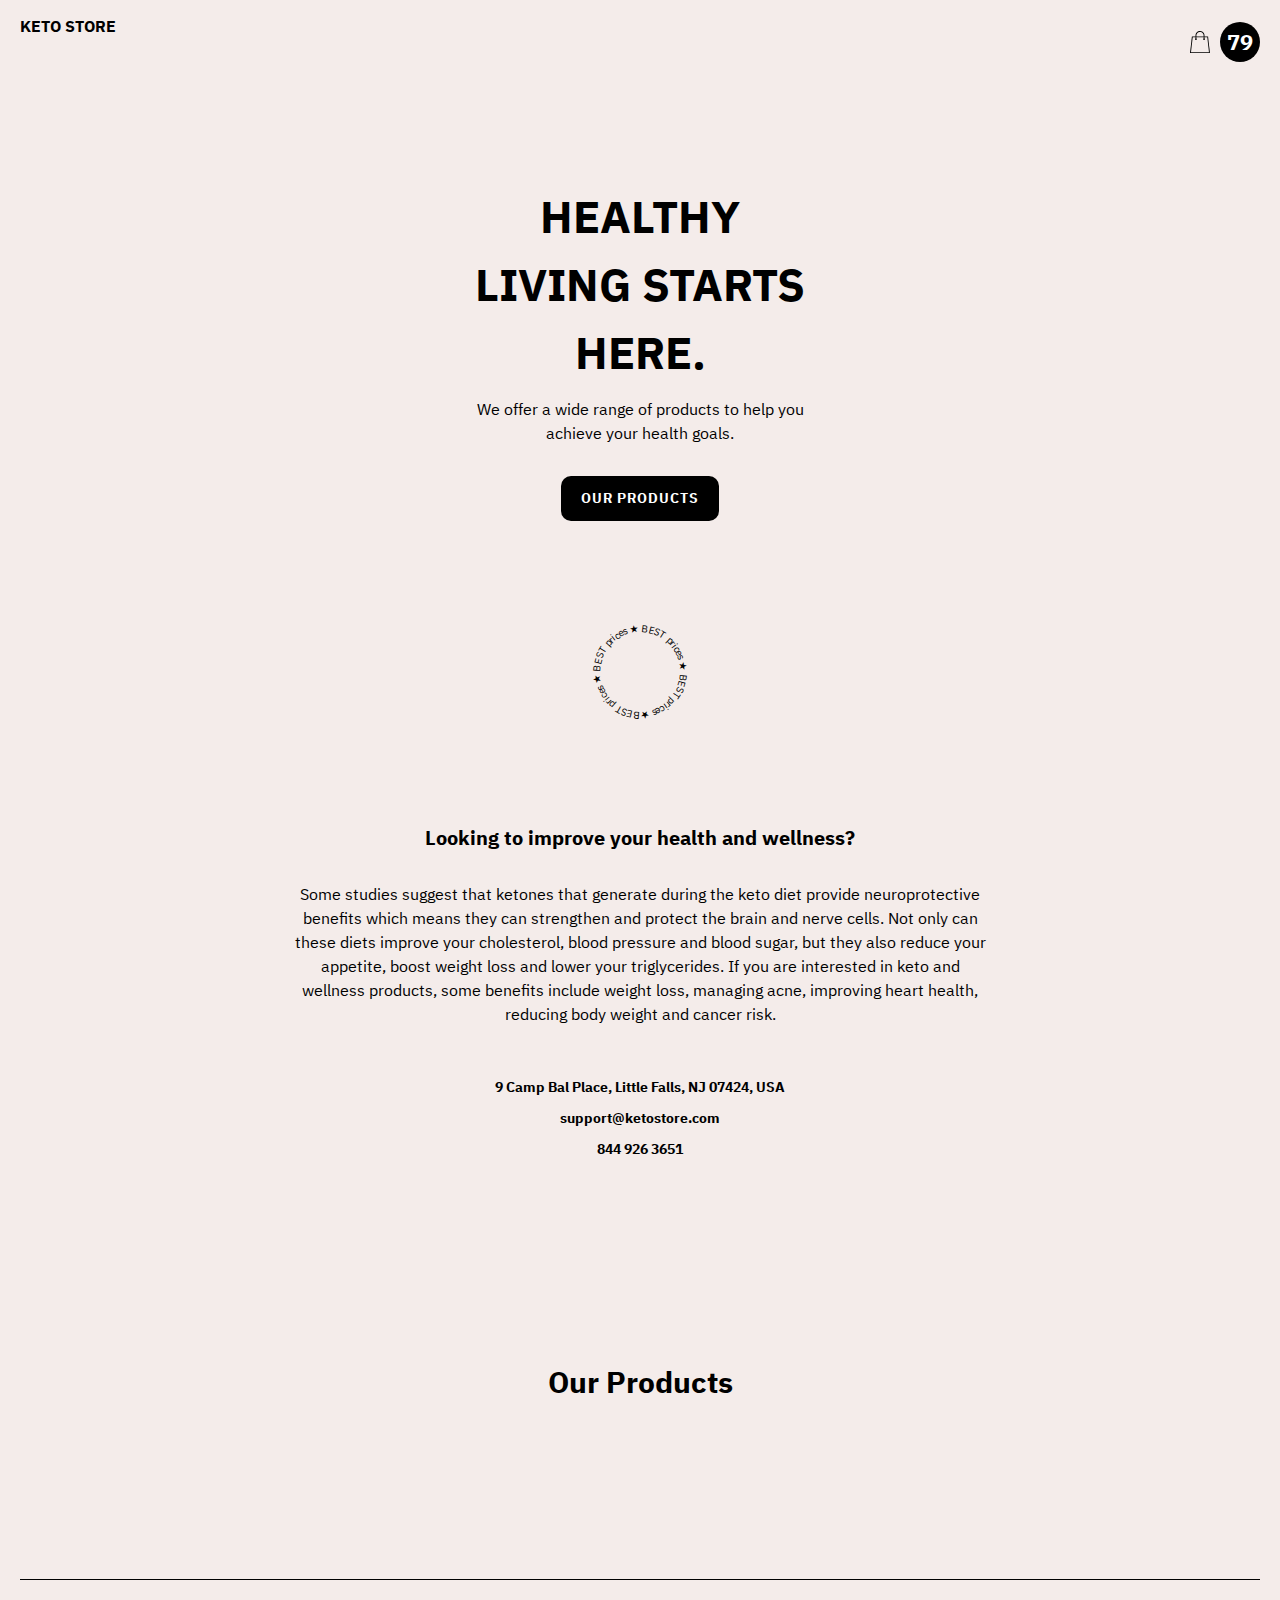
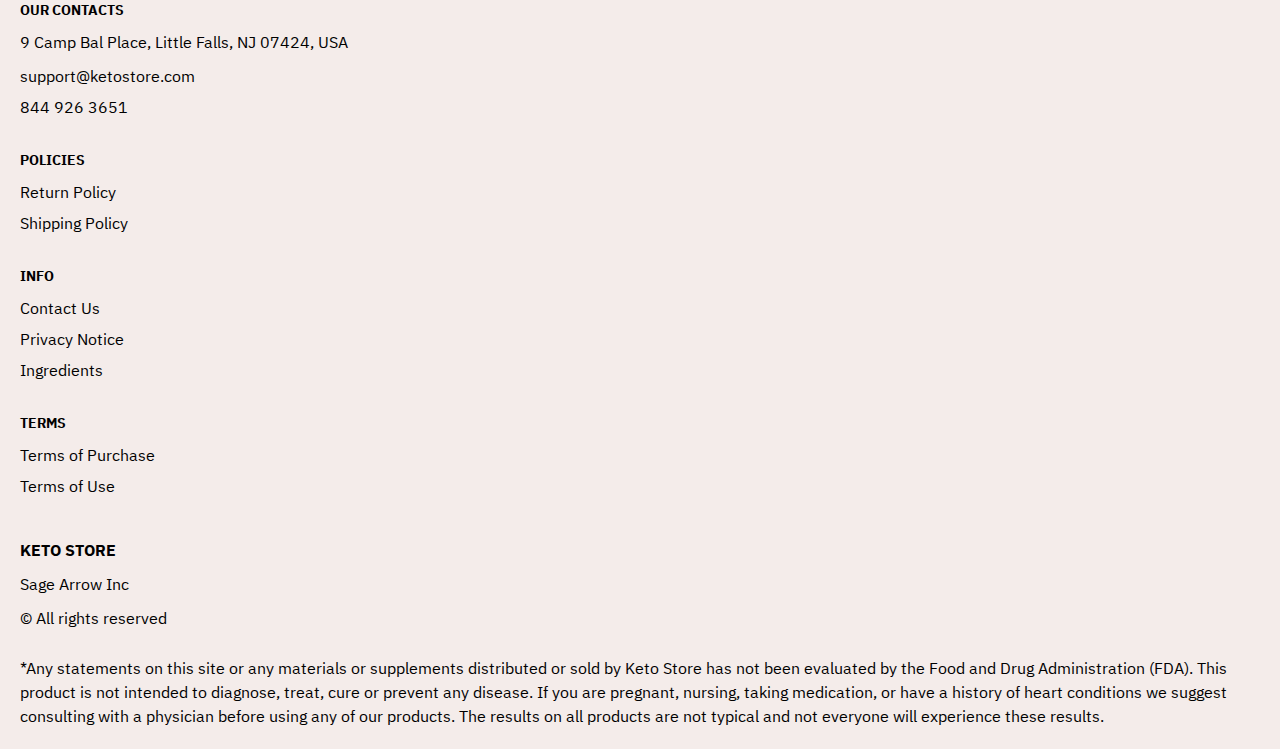
<file: index.html>
<!DOCTYPE html>
<html lang="en">
  <head>
    <meta charset="UTF-8" />
    <meta http-equiv="X-UA-Compatible" content="IE=edge" />
    <meta name="viewport" content="width=device-width, initial-scale=1.0" />
    <link rel="stylesheet" href="./css/style.css" />
    <title>Shop</title>
  </head>

  <body class="front-page__main">
    <div class="wrapper">
      <div class="error__overlay js_error__overlay">
        <div class="error">
          <span class="text bold error__text error__title">ERROR:</span>
          <p class="text error__text">You cannot add more than $500 worth of items to your cart.</p>
          <p class="text error__text">The selected item will not be added.</p>
          <button class="text error__btn js_error__btn">close</button>
        </div>
      </div>

      <main class="main">
        <div class="hero__wrapper-main">
          <div class="header__wrapper">
            <div class="container">
              <header class="header">
                <a href="./index.html" class="header__logo logo js_website-name"></a>

                <a href="./shop.html" class="cart__span-box">
                  <svg
                    version="1.0"
                    xmlns="http://www.w3.org/2000/svg"
                    width="884.000000pt"
                    height="980.000000pt"
                    viewBox="0 0 884.000000 980.000000"
                    preserveAspectRatio="xMidYMid meet"
                  >
                    <g transform="translate(0.000000,980.000000) scale(0.100000,-0.100000)" stroke="none">
                      <path
                        d="M4190 9785 c-397 -49 -766 -214 -1078 -479 -198 -169 -378 -403 -492
                    -640 -142 -295 -175 -460 -186 -931 -2 -126 -7 -254 -10 -282 l-5 -53 -784 0
                    c-431 0 -786 -4 -789 -8 -7 -11 -57 -438 -256 -2182 -403 -3524 -580 -5101
                    -580 -5162 l0 -48 4410 0 4410 0 0 46 c0 53 -25 278 -250 2264 -404 3559 -578
                    5068 -586 5082 -3 4 -358 8 -789 8 l-784 0 -5 53 c-3 28 -8 164 -11 301 -8
                    366 -25 491 -96 700 -298 870 -1211 1443 -2119 1331z m555 -419 c203 -46 435
                    -147 597 -262 109 -78 297 -267 375 -377 70 -100 168 -287 207 -395 71 -198
                    96 -386 96 -709 l0 -223 -1600 0 -1600 0 0 219 c0 228 11 374 36 501 39 191
                    146 435 267 607 77 109 266 299 372 375 197 139 461 247 680 278 97 14 489 4
                    570 -14z m-2315 -2595 l0 -219 -54 -40 c-105 -80 -151 -185 -144 -331 6 -113
                    44 -197 122 -269 90 -81 132 -97 261 -97 98 0 116 3 167 27 76 35 153 109 192
                    183 30 57 31 65 31 175 0 106 -2 119 -28 170 -16 30 -57 84 -93 120 l-64 66 0
                    217 0 217 1600 0 1600 0 0 -217 0 -217 -64 -66 c-36 -36 -77 -90 -93 -120 -26
                    -51 -28 -64 -28 -170 0 -110 1 -118 31 -175 39 -74 116 -148 192 -183 51 -24
                    69 -27 167 -27 129 0 171 16 261 97 78 72 116 156 122 269 7 145 -38 248 -144
                    332 l-54 42 0 217 0 218 615 0 c338 0 615 -3 615 -7 0 -5 5 -37 10 -73 18
                    -125 261 -2247 520 -4540 197 -1744 221 -1961 215 -1971 -8 -12 -7922 -12
                    -7929 0 -7 10 30 344 224 2061 291 2568 505 4432 516 4498 l6 32 614 0 614 0
                    0 -219z"
                      ></path>
                    </g>
                  </svg>
                  <span class="cart__span js_cart__span">79</span>
                </a>
              </header>
            </div>
          </div>

          <div class="hero__wrapper">
            <div class="container">
              <section class="hero">
                <div class="hero__block">
                  <img src="./img/bg.jpg" alt="" class="hero__img first" />
                  <div class="hero__block-right">
                    <div>
                      <div class="hero__block-top">
                        <img src="./img/bg2.jpg" alt="" class="hero__img second" />
                        <img src="./img/bg3.jpg" alt="" class="hero__img third" />
                      </div>
                      <h1 class="title js_main-title"></h1>
                    </div>

                    <div class="hero__block-inner">
                      <a href="./products.html" class="btn hero__btn">our products</a>
                      <p class="text js_sub-title"></p>
                    </div>
                  </div>
                </div>
              </section>
            </div>
          </div>
        </div>

        <div class="phrase__wrapper">
          <span id="demo3"> BEST prices ★ BEST prices ★ BEST prices ★ BEST prices ★ </span>
          <div class="container">
            <section class="phrase">
              <div class="phrase__block">
                <div class="phrase__flex">
                  <div class="phrase__block-left">
                    <h2 class="phrase__title js_main-second-title"></h2>

                    <p class="text js_second-sub-title"></p>
                    <ul class="contacts__list">
                      <li class="contacts__item">
                        <span class="contacts__item-text js_website-address"></span>
                      </li>
                      <li class="contacts__item">
                        <a href="" class="contacts__item-text js_website-email"></a>
                      </li>

                      <li class="contacts__item">
                        <a href="" class="contacts__item-text js_website-phone"></a>
                      </li>
                    </ul>
                  </div>
                  <div class="phrase__img-block">
                    <img src="./img/bg4.jpg" alt="" class="phrase__img first" />
                    <div class="phrase__img-bottom">
                      <img src="./img/bg5.jpg" alt="" class="phrase__img second" />
                      <img src="./img/bg6.jpg" alt="" class="phrase__img third" />
                    </div>
                  </div>
                </div>
              </div>
            </section>
          </div>
        </div>
        <div class="container">
          <section class="products">
            <h3 class="sub-title">Our Products</h3>
            <div class="sub-title__box">
              <p class="text success-message js_success-message">
                Success! You have added
                <span class="js_success-product-name"></span> to your shopping cart!
              </p>
            </div>

            <ul class="js_products__list products__list"></ul>
          </section>
        </div>
      </main>

      <div class="footer__wrapper">
        <div class="container">
          <footer class="footer">
            <div class="footer__top">
              <div class="footer__top-block">
                <div class="footer__block">
                  <p class="footer__title">Our Contacts</p>
                  <ul class="footer__list">
                    <li class="footer__item">
                      <span class="text text--mb js_website-address"></span>
                    </li>
                    <li class="footer__item">
                      <a href="" class="footer__link js_website-email"></a>
                    </li>
                    <li class="footer__item">
                      <a href="" class="footer__link js_website-phone"></a>
                    </li>
                  </ul>
                </div>

                <div class="footer__block">
                  <p class="footer__title">Policies</p>
                  <ul class="footer__list">
                    <li class="footer__item">
                      <a href="./return.html" class="footer__link">Return Policy</a>
                    </li>
                    <li class="footer__item">
                      <a href="./shipping.html" class="footer__link">Shipping Policy</a>
                    </li>
                  </ul>
                </div>
                <div class="footer__block">
                  <p class="footer__title">Info</p>
                  <ul class="footer__list">
                    <li class="footer__item">
                      <a href="./contacts.html" class="footer__link">Contact Us</a>
                    </li>
                    <li class="footer__item">
                      <a href="./privacy.html" class="footer__link">Privacy Notice</a>
                    </li>
                    <li class="footer__item">
                      <a href="./ingredients.html" class="footer__link">Ingredients</a>
                    </li>
                  </ul>
                </div>
                <div class="footer__block">
                  <p class="footer__title">Terms</p>
                  <ul class="footer__list">
                    <li class="footer__item">
                      <a href="./purchase.html" class="footer__link">Terms of Purchase</a>
                    </li>
                    <li class="footer__item">
                      <a href="./use.html" class="footer__link">Terms of Use</a>
                    </li>
                  </ul>
                </div>
              </div>
            </div>

            <div class="footer__bottom">
              <div class="footer__block--bottom">
                <div>
                  <a href="./index.html" class="footer__logo logo js_website-name"></a>
                  <p class="text text--mb js_website-corp"></p>
                </div>
                <span class="text">© All rights reserved</span>
              </div>
            </div>
          </footer>
          <p style="padding-top: 16px; margin-bottom: 2rem" class="text">
            *Any statements on this site or any materials or supplements distributed or sold by
            <span class="js_website-name"></span> has not been evaluated by the Food and Drug Administration (FDA). This
            product is not intended to diagnose, treat, cure or prevent any disease. If you are pregnant, nursing,
            taking medication, or have a history of heart conditions we suggest consulting with a physician before using
            any of our products. The results on all products are not typical and not everyone will experience these
            results.
          </p>
        </div>
      </div>
    </div>

    <script type="text/javascript" src="https://thebestproductmanager.com/products/prices-nxg-object"></script>
    <script type="module" src="./js/cart.js"></script>
    <script type="module" src="./js/add-to-cart.js"></script>
    <script type="module" src="./js/on-load.js"></script>
    <script type="module" src="./js/website-data.js"></script>

    <script src="./js/circletype.min.js"></script>
    <script>
      new CircleType(document.querySelector('#demo3'));
    </script>
  </body>
</html>
</file>
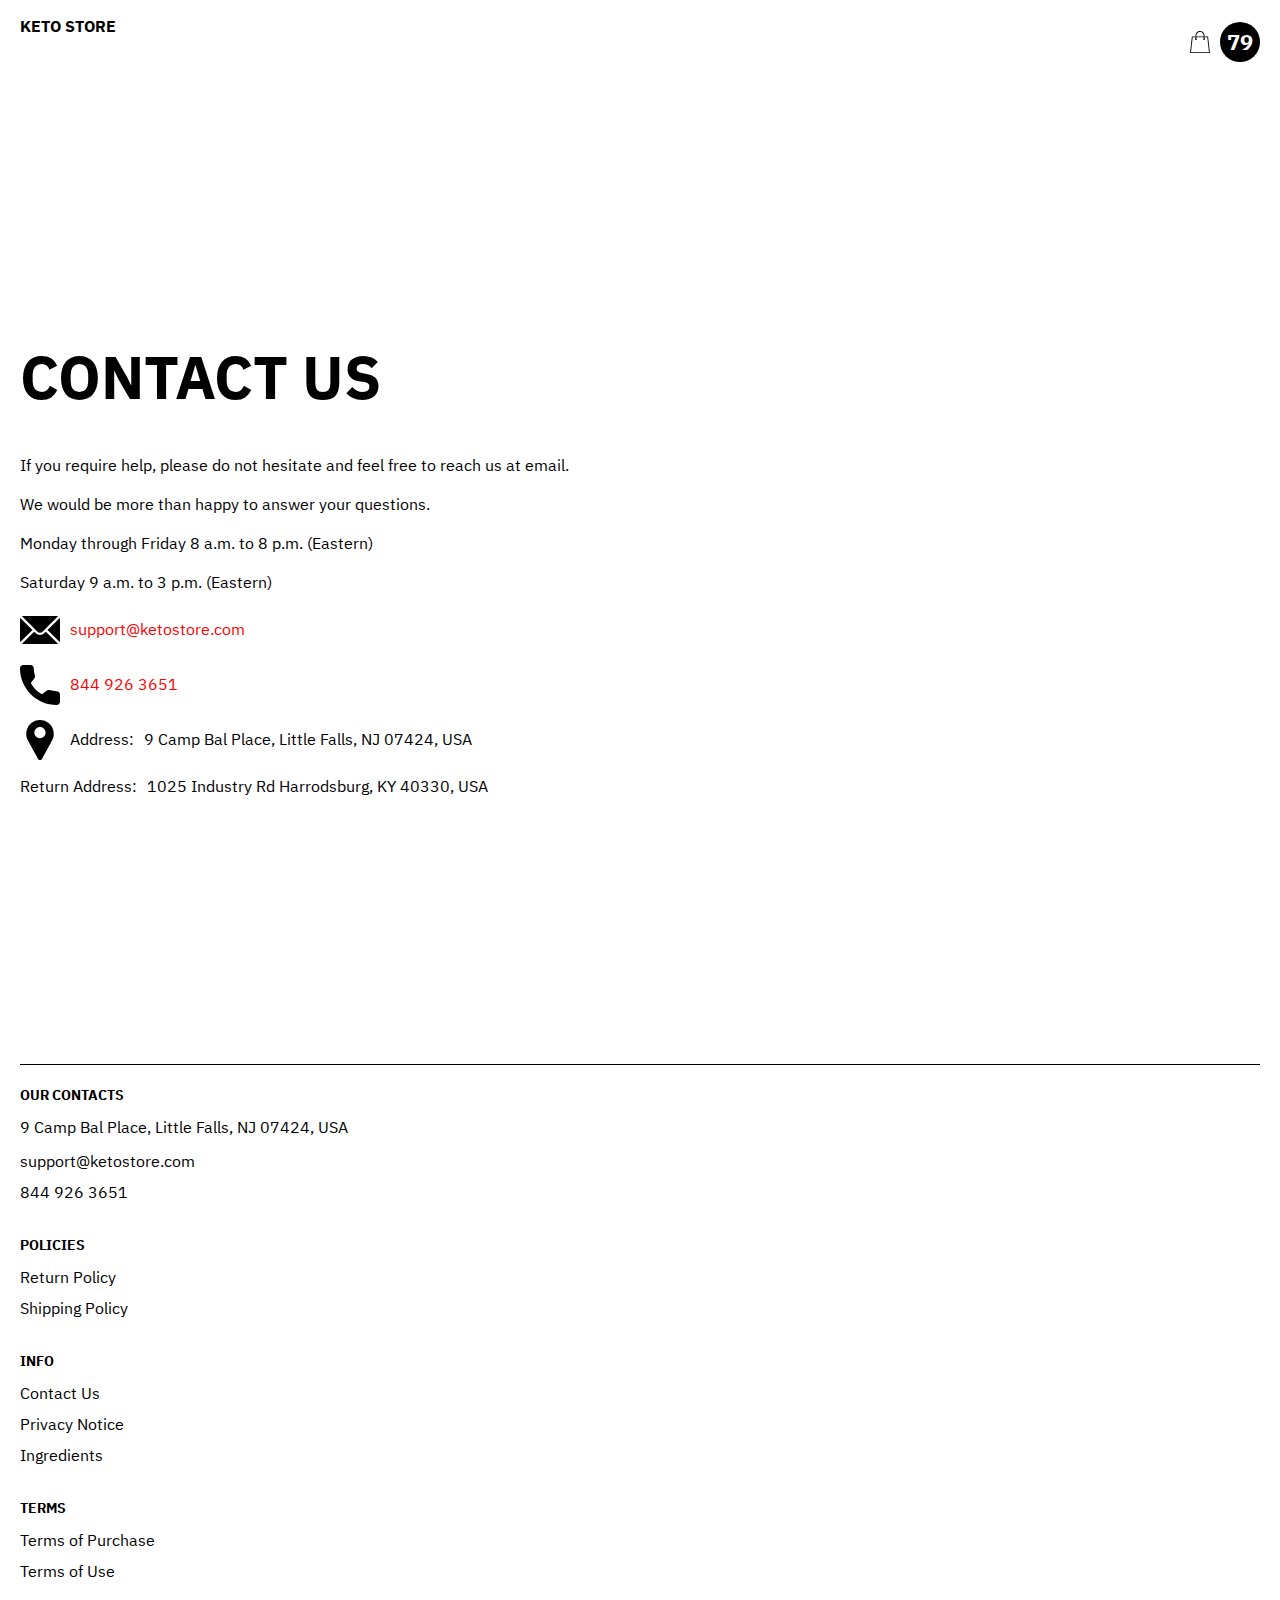
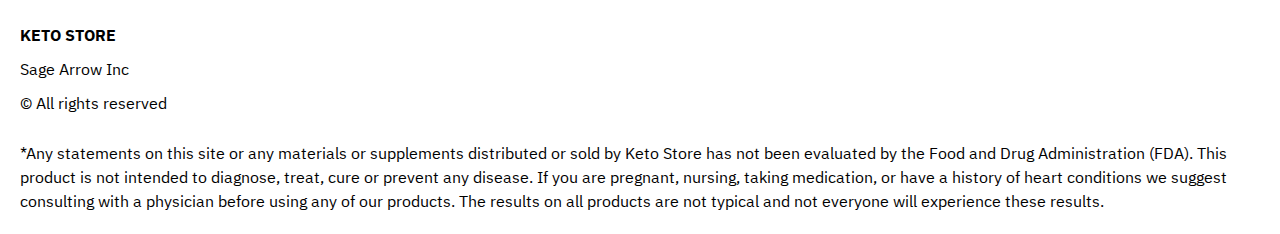
<file: contacts.html>
<!DOCTYPE html>
<html lang="en">
  <head>
    <meta charset="UTF-8" />
    <meta http-equiv="X-UA-Compatible" content="IE=edge" />
    <meta name="viewport" content="width=device-width, initial-scale=1.0" />
    <link rel="stylesheet" href="./css/style.css" />
    <title>Shop</title>
  </head>

  <body>
    <div class="wrapper">
      <div class="header__wrapper">
        <div class="container">
          <header class="header">
            <a href="./index.html" class="header__logo logo js_website-name"></a>

            <a href="./shop.html" class="cart__span-box">
              <svg
                version="1.0"
                xmlns="http://www.w3.org/2000/svg"
                width="884.000000pt"
                height="980.000000pt"
                viewBox="0 0 884.000000 980.000000"
                preserveAspectRatio="xMidYMid meet"
              >
                <g transform="translate(0.000000,980.000000) scale(0.100000,-0.100000)" stroke="none">
                  <path
                    d="M4190 9785 c-397 -49 -766 -214 -1078 -479 -198 -169 -378 -403 -492
                -640 -142 -295 -175 -460 -186 -931 -2 -126 -7 -254 -10 -282 l-5 -53 -784 0
                c-431 0 -786 -4 -789 -8 -7 -11 -57 -438 -256 -2182 -403 -3524 -580 -5101
                -580 -5162 l0 -48 4410 0 4410 0 0 46 c0 53 -25 278 -250 2264 -404 3559 -578
                5068 -586 5082 -3 4 -358 8 -789 8 l-784 0 -5 53 c-3 28 -8 164 -11 301 -8
                366 -25 491 -96 700 -298 870 -1211 1443 -2119 1331z m555 -419 c203 -46 435
                -147 597 -262 109 -78 297 -267 375 -377 70 -100 168 -287 207 -395 71 -198
                96 -386 96 -709 l0 -223 -1600 0 -1600 0 0 219 c0 228 11 374 36 501 39 191
                146 435 267 607 77 109 266 299 372 375 197 139 461 247 680 278 97 14 489 4
                570 -14z m-2315 -2595 l0 -219 -54 -40 c-105 -80 -151 -185 -144 -331 6 -113
                44 -197 122 -269 90 -81 132 -97 261 -97 98 0 116 3 167 27 76 35 153 109 192
                183 30 57 31 65 31 175 0 106 -2 119 -28 170 -16 30 -57 84 -93 120 l-64 66 0
                217 0 217 1600 0 1600 0 0 -217 0 -217 -64 -66 c-36 -36 -77 -90 -93 -120 -26
                -51 -28 -64 -28 -170 0 -110 1 -118 31 -175 39 -74 116 -148 192 -183 51 -24
                69 -27 167 -27 129 0 171 16 261 97 78 72 116 156 122 269 7 145 -38 248 -144
                332 l-54 42 0 217 0 218 615 0 c338 0 615 -3 615 -7 0 -5 5 -37 10 -73 18
                -125 261 -2247 520 -4540 197 -1744 221 -1961 215 -1971 -8 -12 -7922 -12
                -7929 0 -7 10 30 344 224 2061 291 2568 505 4432 516 4498 l6 32 614 0 614 0
                0 -219z"
                  ></path>
                </g>
              </svg>
              <span class="cart__span js_cart__span">79</span>
            </a>
          </header>
        </div>
      </div>

      <main class="main bg-main">
        <div class="text-section__wrapper">
          <section class="text-section">
            <div class="container">
              <h1 class="title">Contact Us</h1>
              <p class="text">If you require help, please do not hesitate and feel free to reach us at email.</p>
              <p class="text">We would be more than happy to answer your questions.</p>
              <p class="text">Monday through Friday 8 a.m. to 8 p.m. (Eastern)</p>
              <p class="text">Saturday 9 a.m. to 3 p.m. (Eastern)</p>
              <div class="text text-section__df">
                <img src="./img/icons/mail.svg" alt="" class="footer__icon" />
                <a href="" class="link js_website-email"></a>
              </div>

              <div class="text text-section__df">
                <img src="./img/icons/call.svg" alt="" class="footer__icon" />
                <a href="" class="link js_website-phone"></a>
              </div>

              <p class="text text-section__df">
                <img src="./img/icons/pin.svg" alt="" class="footer__icon" />
                <span class="text-section__mr">Address:</span>
                <span class="js_website-address"></span>
              </p>

              <p class="text">
                <span class="text-section__mr">Return Address:</span><span class="js_website-return-address"></span>
              </p>
            </div>
          </section>
        </div>
      </main>
      <div class="footer__wrapper">
        <div class="container">
          <footer class="footer">
            <div class="footer__top">
              <div class="footer__top-block">
                <div class="footer__block">
                  <p class="footer__title">Our Contacts</p>
                  <ul class="footer__list">
                    <li class="footer__item">
                      <span class="text text--mb js_website-address"></span>
                    </li>
                    <li class="footer__item">
                      <a href="" class="footer__link js_website-email"></a>
                    </li>
                    <li class="footer__item">
                      <a href="" class="footer__link js_website-phone"></a>
                    </li>
                  </ul>
                </div>

                <div class="footer__block">
                  <p class="footer__title">Policies</p>
                  <ul class="footer__list">
                    <li class="footer__item">
                      <a href="./return.html" class="footer__link">Return Policy</a>
                    </li>
                    <li class="footer__item">
                      <a href="./shipping.html" class="footer__link">Shipping Policy</a>
                    </li>
                  </ul>
                </div>
                <div class="footer__block">
                  <p class="footer__title">Info</p>
                  <ul class="footer__list">
                    <li class="footer__item">
                      <a href="./contacts.html" class="footer__link">Contact Us</a>
                    </li>
                    <li class="footer__item">
                      <a href="./privacy.html" class="footer__link">Privacy Notice</a>
                    </li>
                    <li class="footer__item">
                      <a href="./ingredients.html" class="footer__link">Ingredients</a>
                    </li>
                  </ul>
                </div>
                <div class="footer__block">
                  <p class="footer__title">Terms</p>
                  <ul class="footer__list">
                    <li class="footer__item">
                      <a href="./purchase.html" class="footer__link">Terms of Purchase</a>
                    </li>
                    <li class="footer__item">
                      <a href="./use.html" class="footer__link">Terms of Use</a>
                    </li>
                  </ul>
                </div>
              </div>
            </div>

            <div class="footer__bottom">
              <div class="footer__block--bottom">
                <div>
                  <a href="./index.html" class="footer__logo logo js_website-name"></a>
                  <p class="text text--mb js_website-corp"></p>
                </div>
                <span class="text">© All rights reserved</span>
              </div>
            </div>
          </footer>
          <p style="padding-top: 16px; margin-bottom: 2rem" class="text">
            *Any statements on this site or any materials or supplements distributed or sold by
            <span class="js_website-name"></span> has not been evaluated by the Food and Drug Administration (FDA). This
            product is not intended to diagnose, treat, cure or prevent any disease. If you are pregnant, nursing,
            taking medication, or have a history of heart conditions we suggest consulting with a physician before using
            any of our products. The results on all products are not typical and not everyone will experience these
            results.
          </p>
        </div>
      </div>
    </div>

    <script type="text/javascript" src="https://thebestproductmanager.com/products/prices-nxg-object"></script>
    <script type="module" src="./js/on-load.js"></script>
    <script type="module" src="./js/website-data.js"></script>
  </body>
</html>
</file>
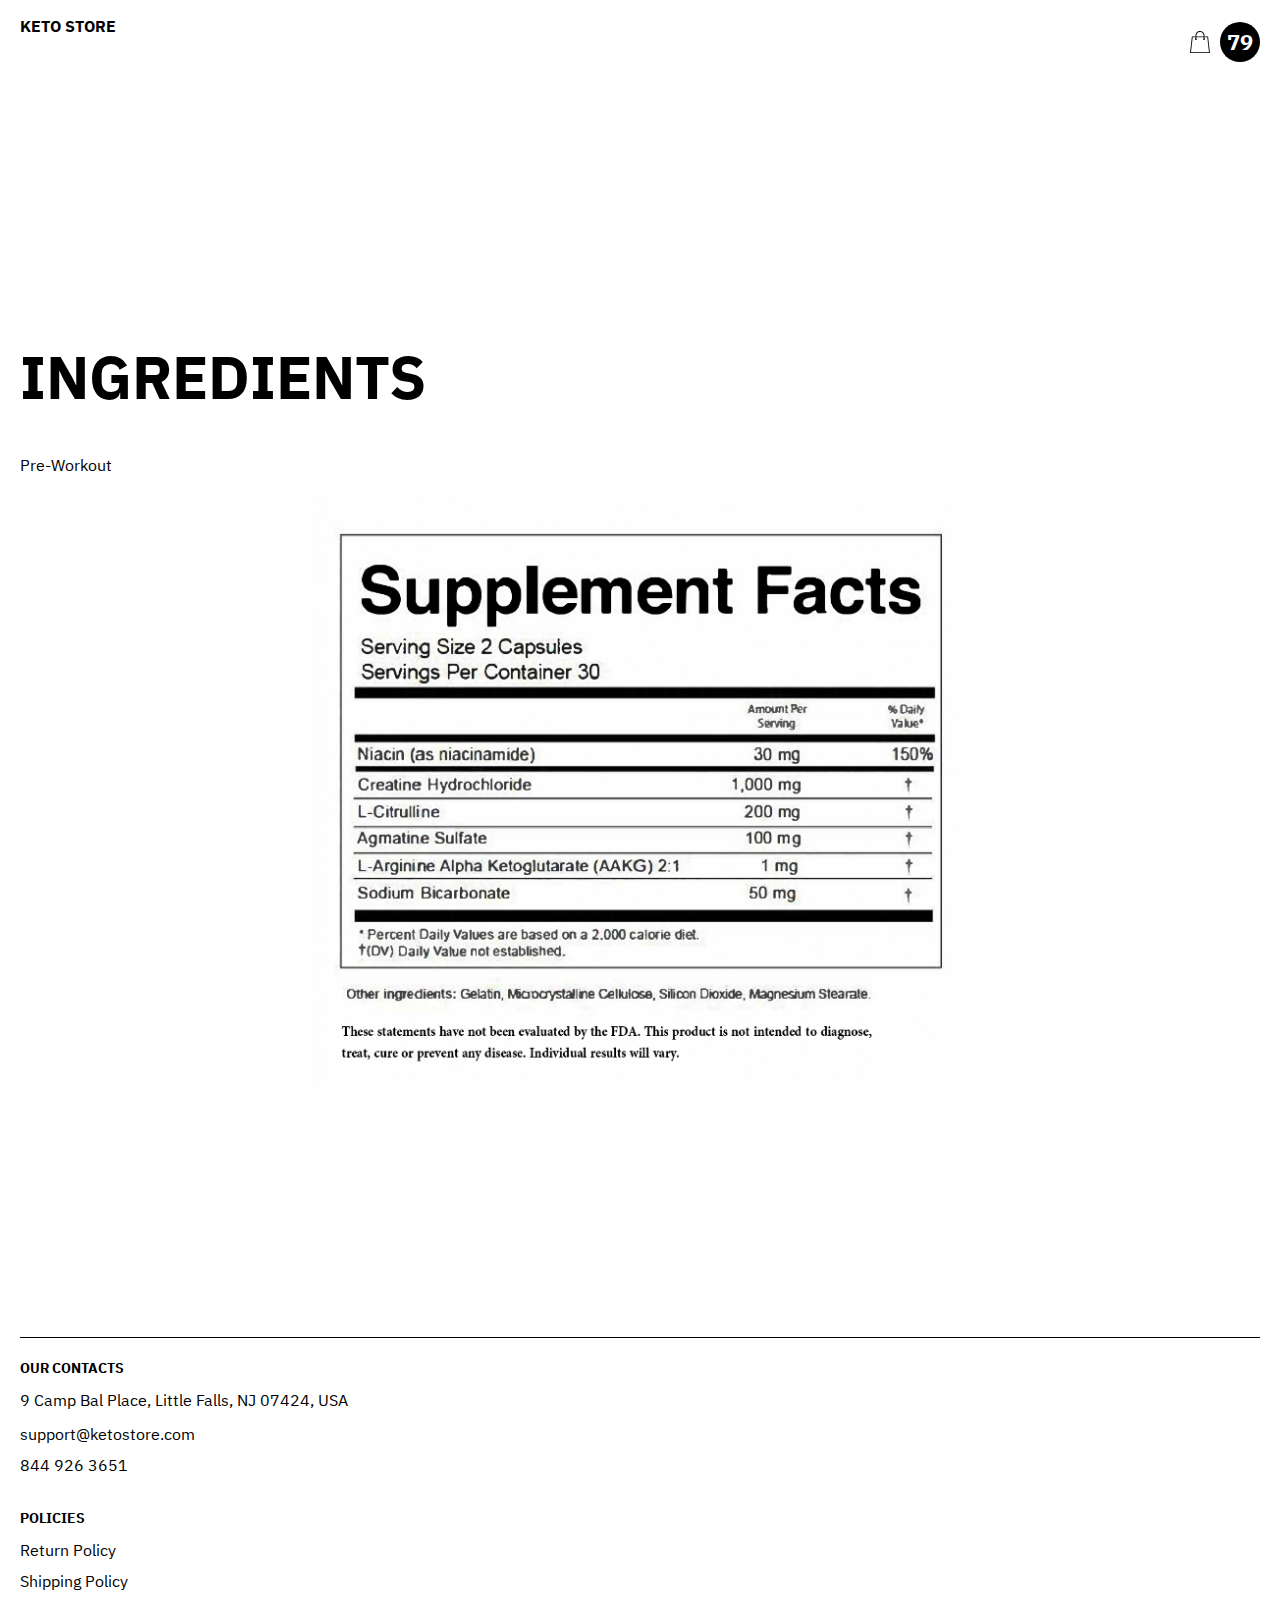
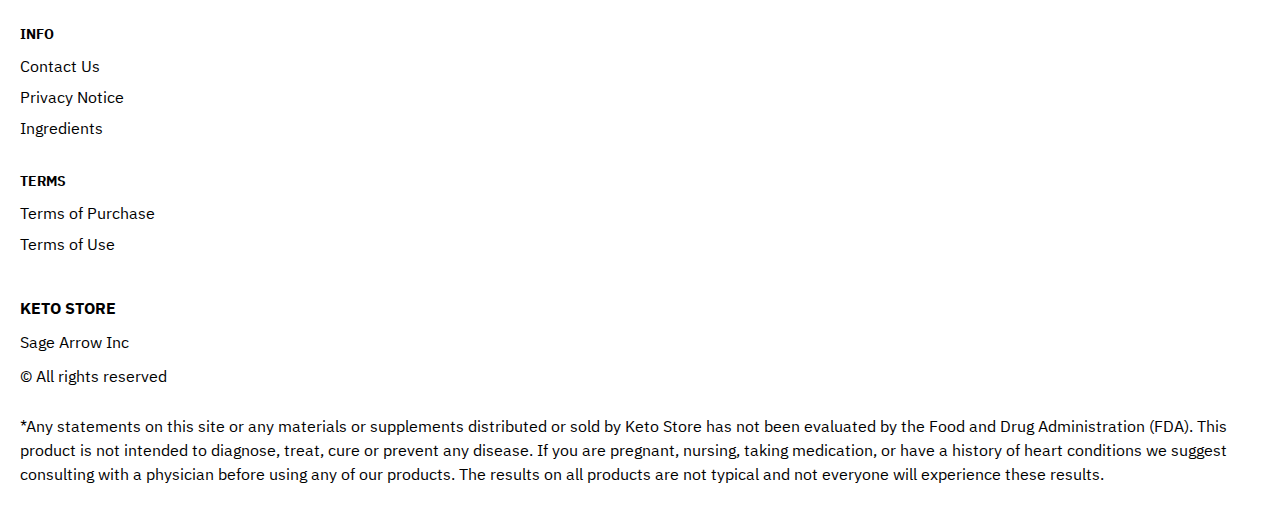
<file: ingredients.html>
<!DOCTYPE html>
<html lang="en">
  <head>
    <meta charset="UTF-8" />
    <meta http-equiv="X-UA-Compatible" content="IE=edge" />
    <meta name="viewport" content="width=device-width, initial-scale=1.0" />
    <link rel="stylesheet" href="./css/style.css" />
    <title>Shop</title>
  </head>

  <body>
    <div class="wrapper">
      <div class="header__wrapper">
        <div class="container">
          <header class="header">
            <a href="./index.html" class="header__logo logo js_website-name"></a>

            <a href="./shop.html" class="cart__span-box">
              <svg
                version="1.0"
                xmlns="http://www.w3.org/2000/svg"
                width="884.000000pt"
                height="980.000000pt"
                viewBox="0 0 884.000000 980.000000"
                preserveAspectRatio="xMidYMid meet"
              >
                <g transform="translate(0.000000,980.000000) scale(0.100000,-0.100000)" stroke="none">
                  <path
                    d="M4190 9785 c-397 -49 -766 -214 -1078 -479 -198 -169 -378 -403 -492
                -640 -142 -295 -175 -460 -186 -931 -2 -126 -7 -254 -10 -282 l-5 -53 -784 0
                c-431 0 -786 -4 -789 -8 -7 -11 -57 -438 -256 -2182 -403 -3524 -580 -5101
                -580 -5162 l0 -48 4410 0 4410 0 0 46 c0 53 -25 278 -250 2264 -404 3559 -578
                5068 -586 5082 -3 4 -358 8 -789 8 l-784 0 -5 53 c-3 28 -8 164 -11 301 -8
                366 -25 491 -96 700 -298 870 -1211 1443 -2119 1331z m555 -419 c203 -46 435
                -147 597 -262 109 -78 297 -267 375 -377 70 -100 168 -287 207 -395 71 -198
                96 -386 96 -709 l0 -223 -1600 0 -1600 0 0 219 c0 228 11 374 36 501 39 191
                146 435 267 607 77 109 266 299 372 375 197 139 461 247 680 278 97 14 489 4
                570 -14z m-2315 -2595 l0 -219 -54 -40 c-105 -80 -151 -185 -144 -331 6 -113
                44 -197 122 -269 90 -81 132 -97 261 -97 98 0 116 3 167 27 76 35 153 109 192
                183 30 57 31 65 31 175 0 106 -2 119 -28 170 -16 30 -57 84 -93 120 l-64 66 0
                217 0 217 1600 0 1600 0 0 -217 0 -217 -64 -66 c-36 -36 -77 -90 -93 -120 -26
                -51 -28 -64 -28 -170 0 -110 1 -118 31 -175 39 -74 116 -148 192 -183 51 -24
                69 -27 167 -27 129 0 171 16 261 97 78 72 116 156 122 269 7 145 -38 248 -144
                332 l-54 42 0 217 0 218 615 0 c338 0 615 -3 615 -7 0 -5 5 -37 10 -73 18
                -125 261 -2247 520 -4540 197 -1744 221 -1961 215 -1971 -8 -12 -7922 -12
                -7929 0 -7 10 30 344 224 2061 291 2568 505 4432 516 4498 l6 32 614 0 614 0
                0 -219z"
                  ></path>
                </g>
              </svg>
              <span class="cart__span js_cart__span">79</span>
            </a>
          </header>
        </div>
      </div>

      <main class="main bg-main">
        <div class="text-section__wrapper white__wrapper">
          <section class="text-section">
            <div class="container">
              <h1 class="title">Ingredients</h1>
              <p class="text">Pre-Workout</p>
              <img
                src="./img/ingredients-img.png"
                alt=""
                style="width: 100%; max-width: 70rem; margin: 0 auto; display: block"
              />
            </div>
          </section>
        </div>
      </main>

      <div class="footer__wrapper">
        <div class="container">
          <footer class="footer">
            <div class="footer__top">
              <div class="footer__top-block">
                <div class="footer__block">
                  <p class="footer__title">Our Contacts</p>
                  <ul class="footer__list">
                    <li class="footer__item">
                      <span class="text text--mb js_website-address"></span>
                    </li>
                    <li class="footer__item">
                      <a href="" class="footer__link js_website-email"></a>
                    </li>
                    <li class="footer__item">
                      <a href="" class="footer__link js_website-phone"></a>
                    </li>
                  </ul>
                </div>

                <div class="footer__block">
                  <p class="footer__title">Policies</p>
                  <ul class="footer__list">
                    <li class="footer__item">
                      <a href="./return.html" class="footer__link">Return Policy</a>
                    </li>
                    <li class="footer__item">
                      <a href="./shipping.html" class="footer__link">Shipping Policy</a>
                    </li>
                  </ul>
                </div>
                <div class="footer__block">
                  <p class="footer__title">Info</p>
                  <ul class="footer__list">
                    <li class="footer__item">
                      <a href="./contacts.html" class="footer__link">Contact Us</a>
                    </li>
                    <li class="footer__item">
                      <a href="./privacy.html" class="footer__link">Privacy Notice</a>
                    </li>
                    <li class="footer__item">
                      <a href="./ingredients.html" class="footer__link">Ingredients</a>
                    </li>
                  </ul>
                </div>
                <div class="footer__block">
                  <p class="footer__title">Terms</p>
                  <ul class="footer__list">
                    <li class="footer__item">
                      <a href="./purchase.html" class="footer__link">Terms of Purchase</a>
                    </li>
                    <li class="footer__item">
                      <a href="./use.html" class="footer__link">Terms of Use</a>
                    </li>
                  </ul>
                </div>
              </div>
            </div>

            <div class="footer__bottom">
              <div class="footer__block--bottom">
                <div>
                  <a href="./index.html" class="footer__logo logo js_website-name"></a>
                  <p class="text text--mb js_website-corp"></p>
                </div>
                <span class="text">© All rights reserved</span>
              </div>
            </div>
          </footer>
          <p style="padding-top: 16px; margin-bottom: 2rem" class="text">
            *Any statements on this site or any materials or supplements distributed or sold by
            <span class="js_website-name"></span> has not been evaluated by the Food and Drug Administration (FDA). This
            product is not intended to diagnose, treat, cure or prevent any disease. If you are pregnant, nursing,
            taking medication, or have a history of heart conditions we suggest consulting with a physician before using
            any of our products. The results on all products are not typical and not everyone will experience these
            results.
          </p>
        </div>
      </div>
    </div>

    <script type="text/javascript" src="https://thebestproductmanager.com/products/prices-nxg-object"></script>
    <script type="module" src="./js/on-load.js"></script>
    <script type="module" src="./js/website-data.js"></script>
  </body>
</html>
</file>
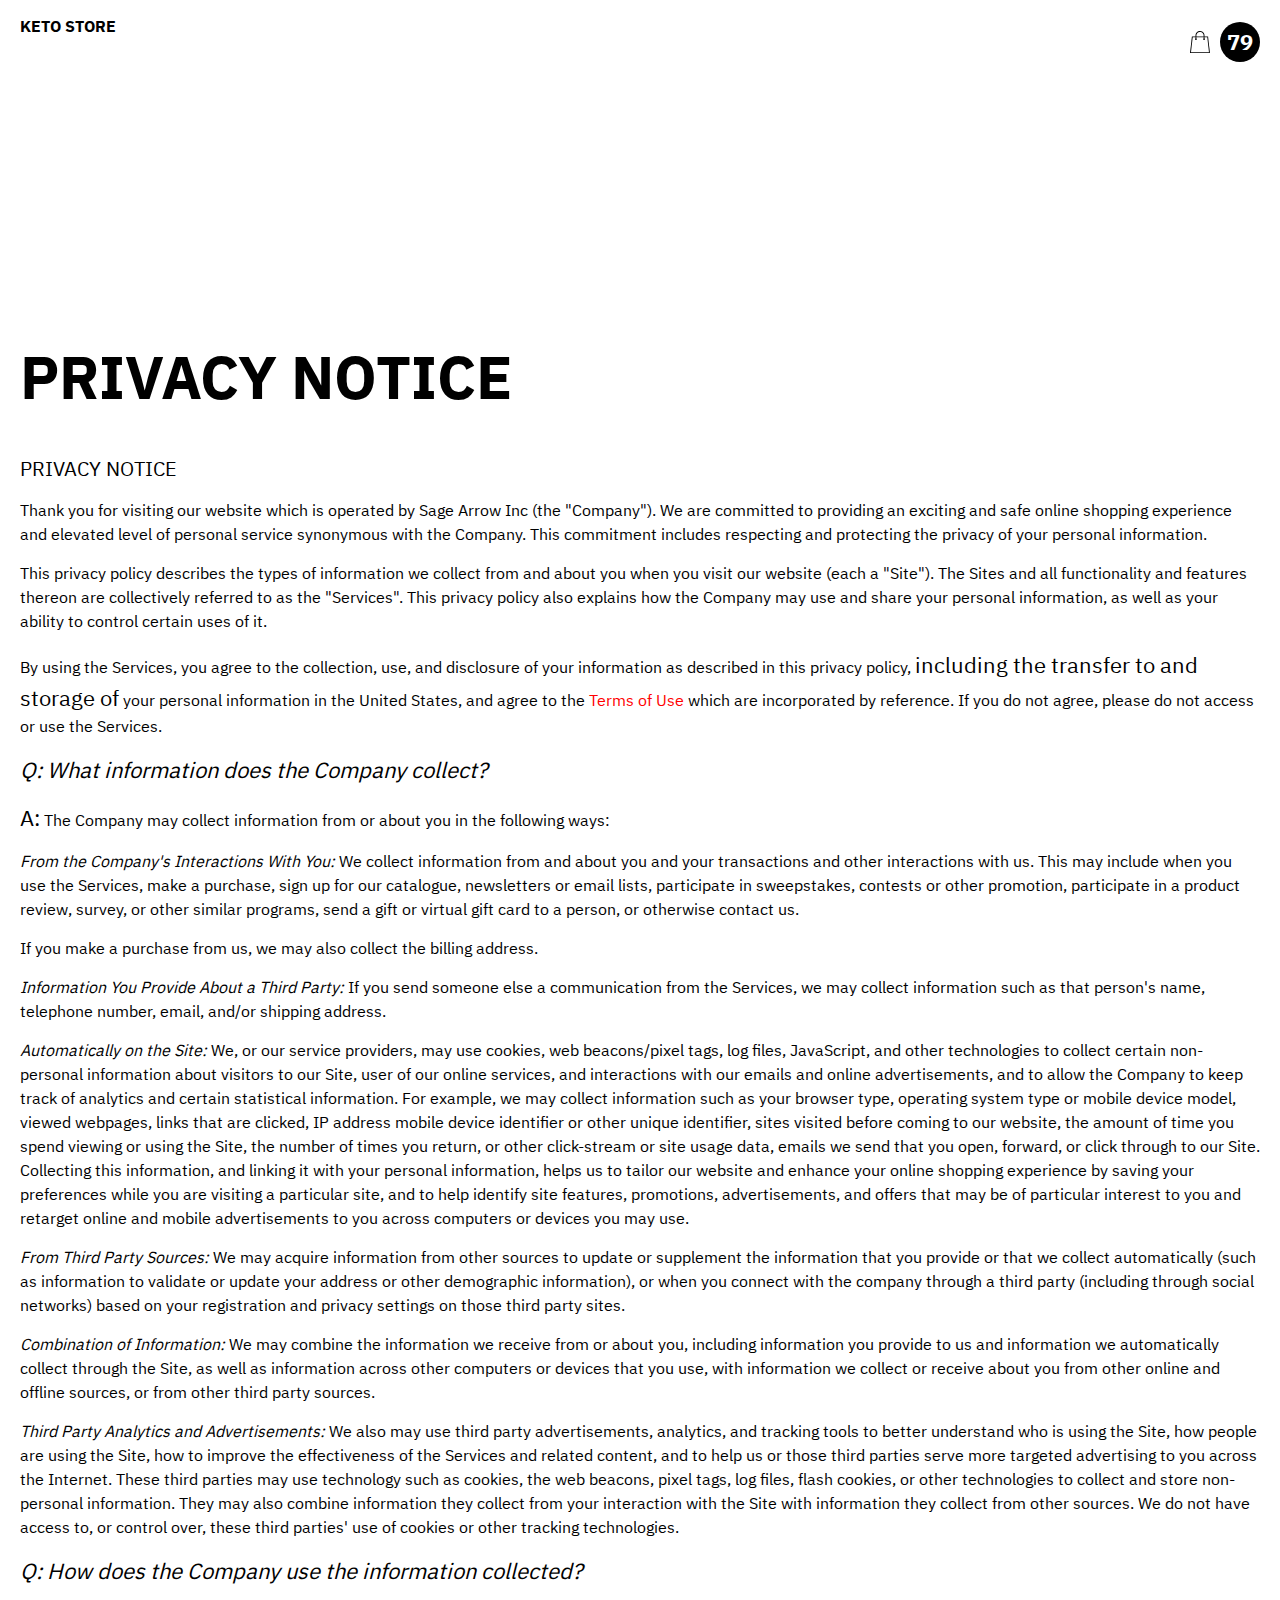
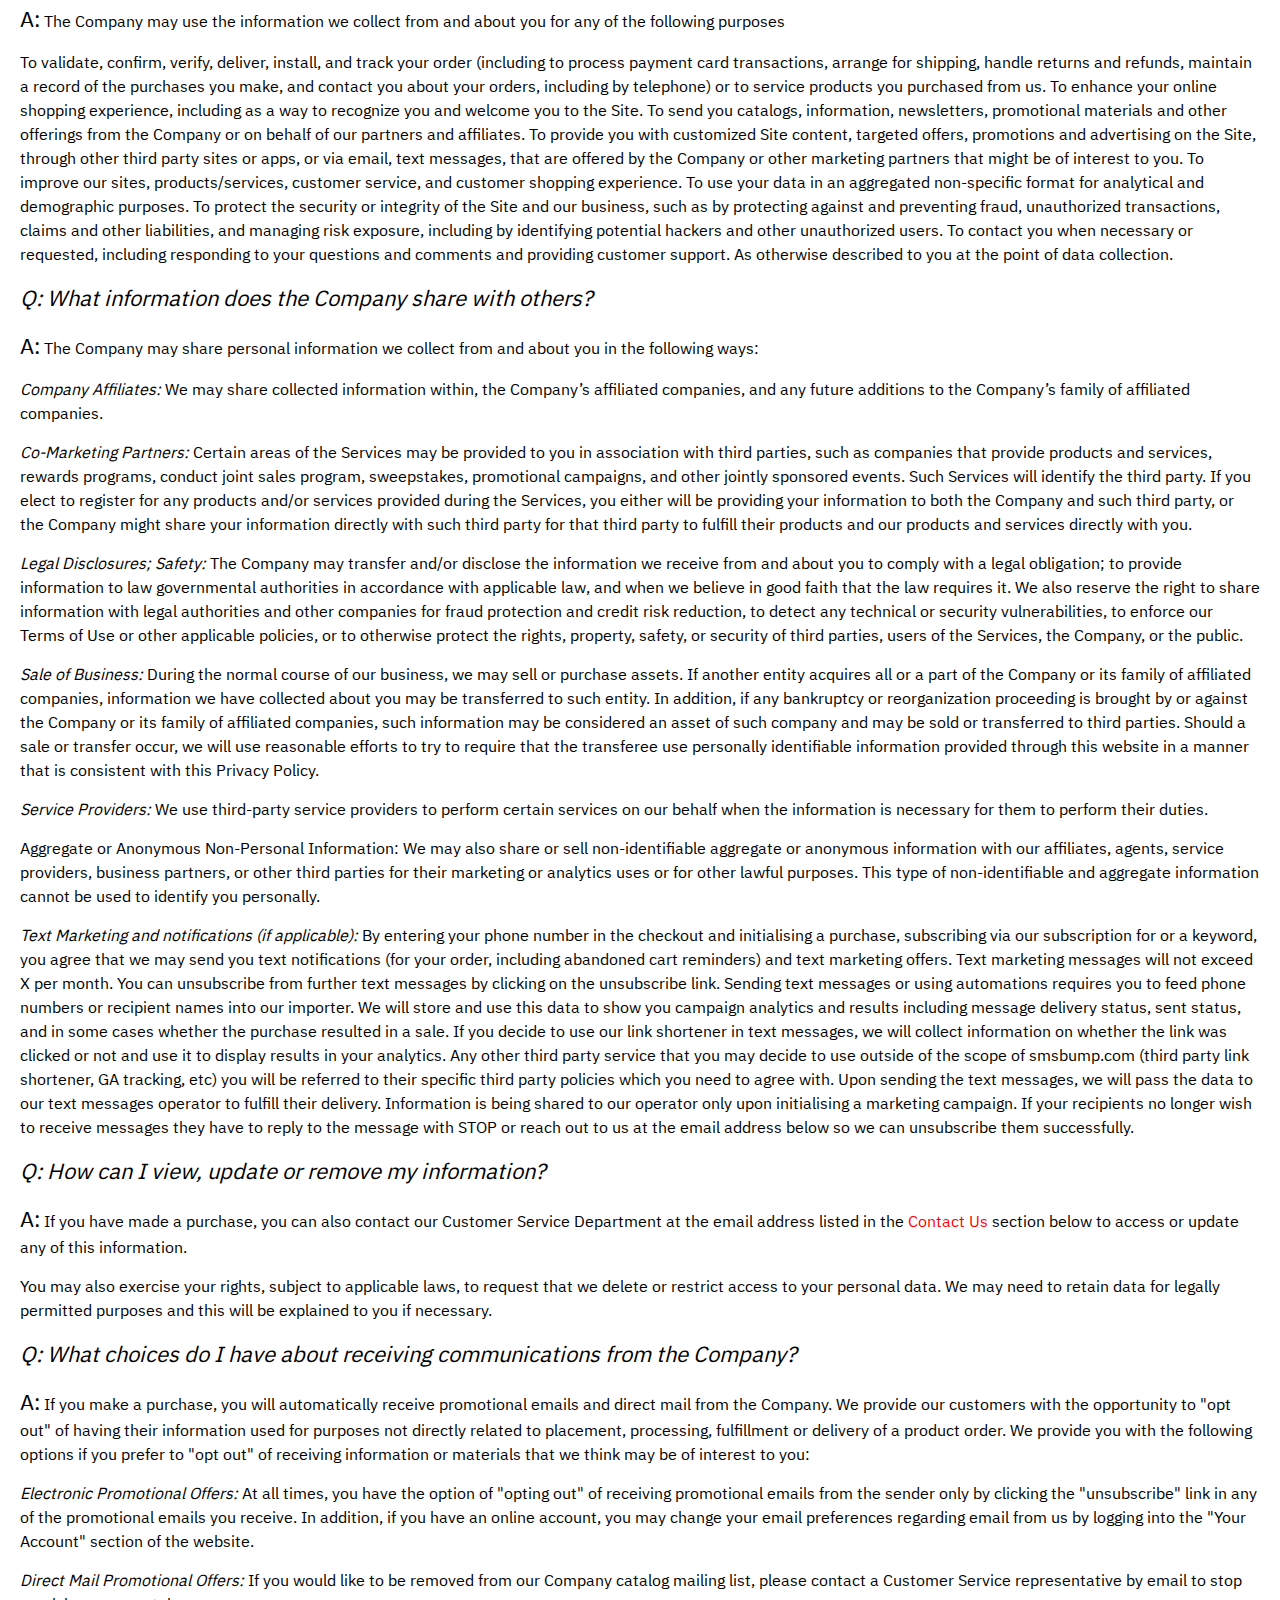
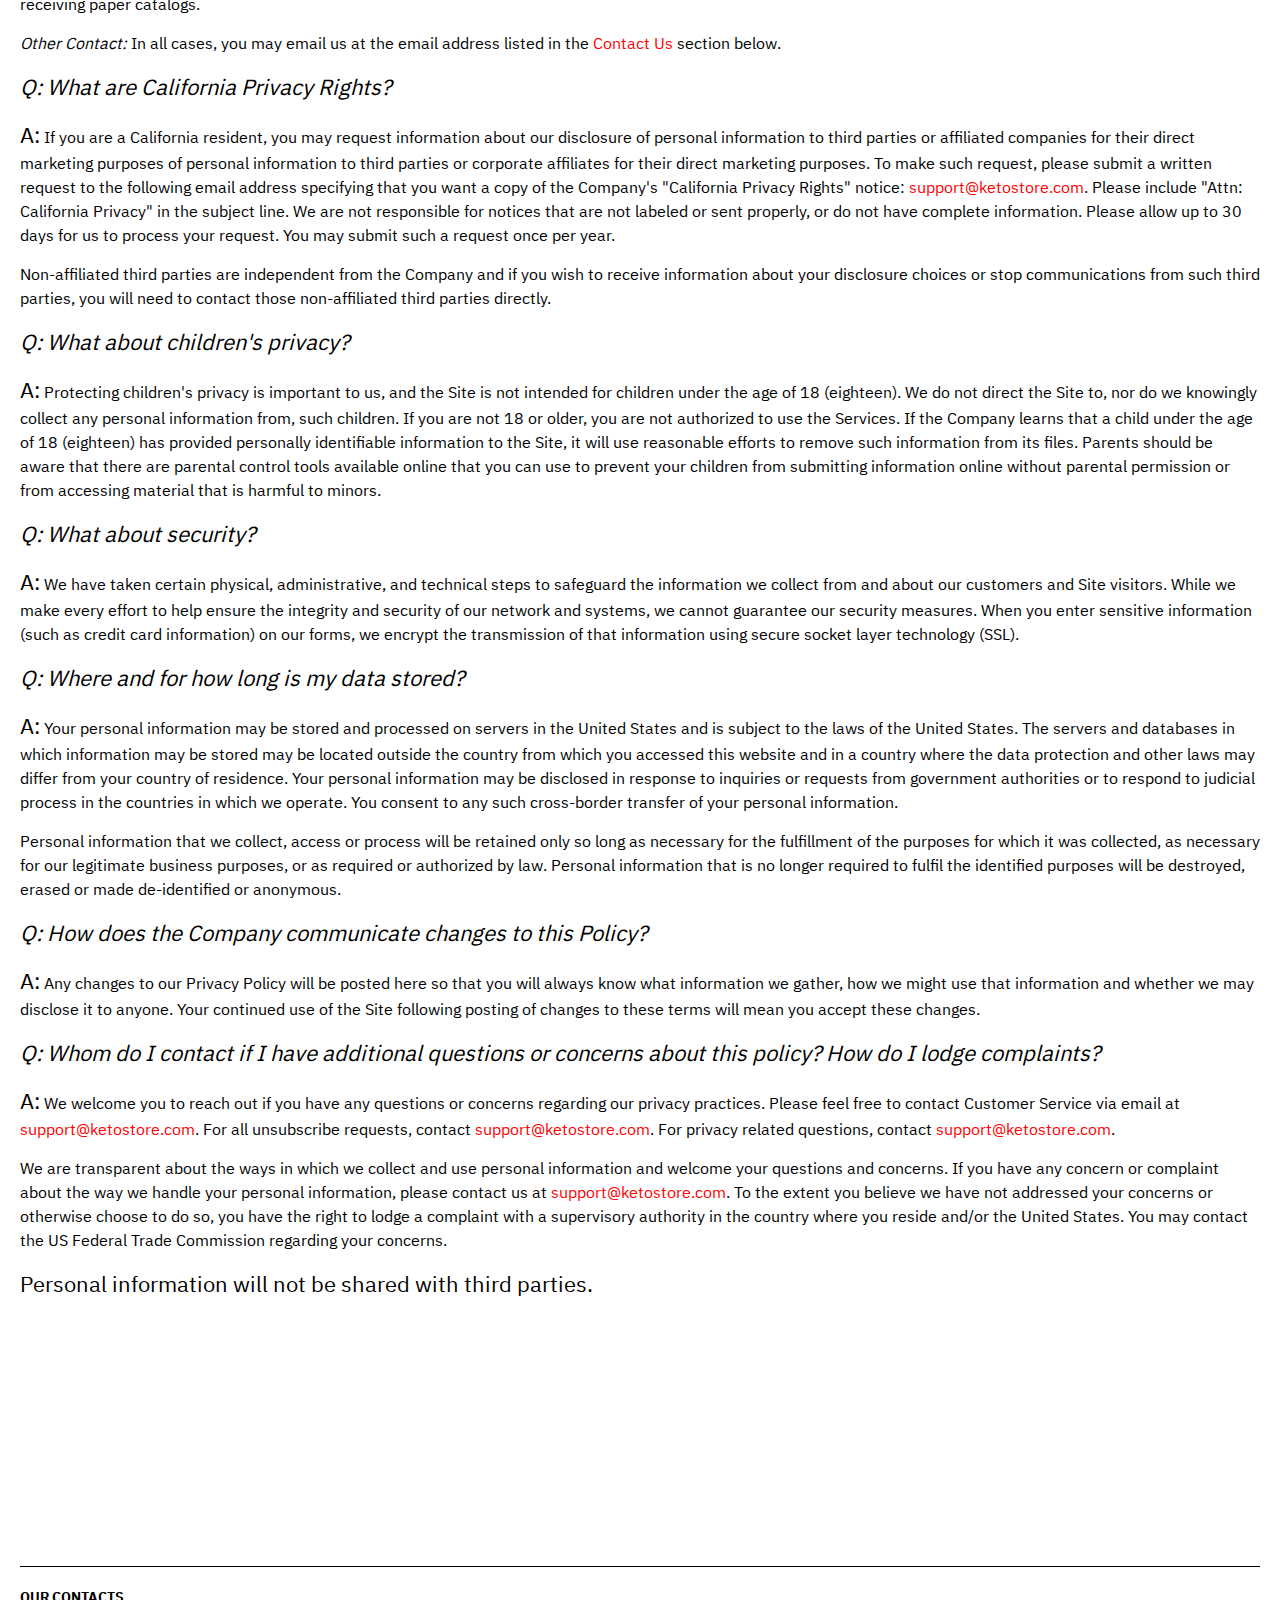
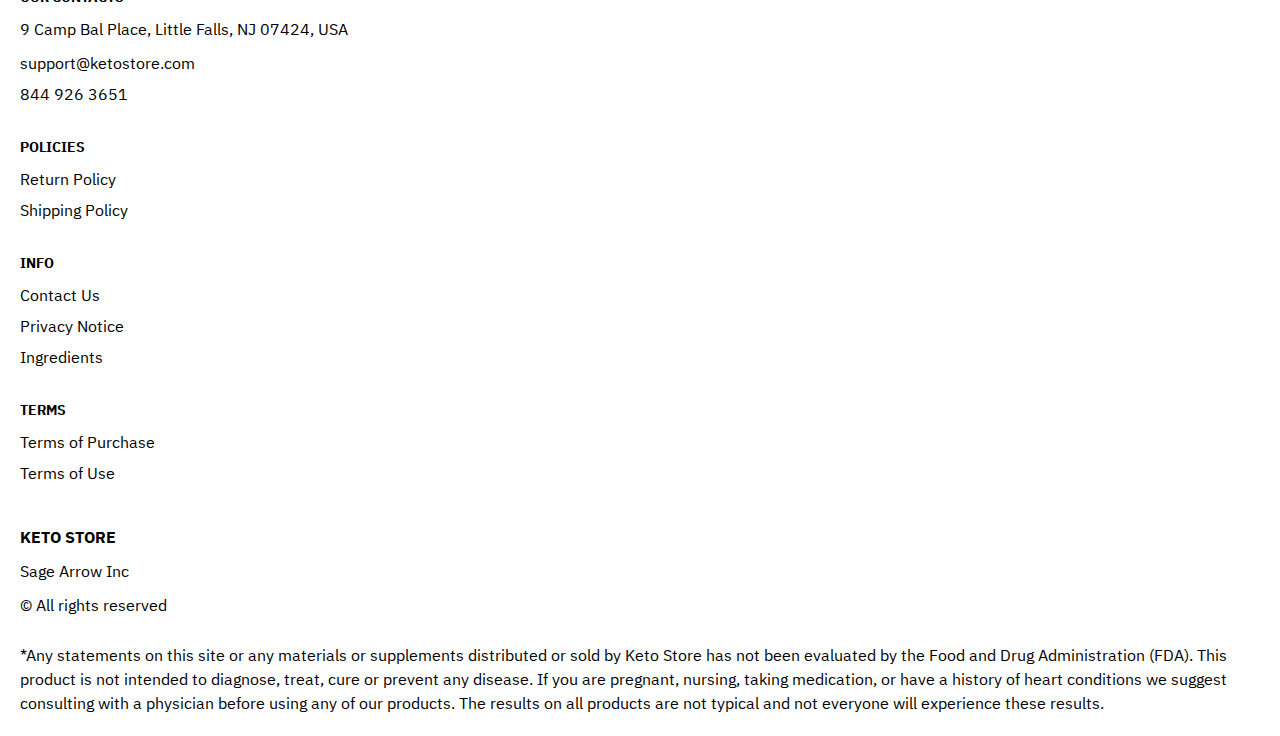
<file: privacy.html>
<!DOCTYPE html>
<html lang="en">

<head>
  <meta charset="UTF-8" />
  <meta http-equiv="X-UA-Compatible" content="IE=edge" />
  <meta name="viewport" content="width=device-width, initial-scale=1.0" />
  <link rel="stylesheet" href="./css/style.css" />
  <title>Shop</title>
</head>

<body>


  <div class="wrapper">
    <div class="header__wrapper">
      <div class="container">
        <header class="header">
          <a href="./index.html" class="header__logo logo js_website-name"></a>

          <a href="./shop.html" class="cart__span-box">
            <svg
              version="1.0"
              xmlns="http://www.w3.org/2000/svg"
              width="884.000000pt"
              height="980.000000pt"
              viewBox="0 0 884.000000 980.000000"
              preserveAspectRatio="xMidYMid meet"
            >
              <g transform="translate(0.000000,980.000000) scale(0.100000,-0.100000)" stroke="none">
                <path
                  d="M4190 9785 c-397 -49 -766 -214 -1078 -479 -198 -169 -378 -403 -492
              -640 -142 -295 -175 -460 -186 -931 -2 -126 -7 -254 -10 -282 l-5 -53 -784 0
              c-431 0 -786 -4 -789 -8 -7 -11 -57 -438 -256 -2182 -403 -3524 -580 -5101
              -580 -5162 l0 -48 4410 0 4410 0 0 46 c0 53 -25 278 -250 2264 -404 3559 -578
              5068 -586 5082 -3 4 -358 8 -789 8 l-784 0 -5 53 c-3 28 -8 164 -11 301 -8
              366 -25 491 -96 700 -298 870 -1211 1443 -2119 1331z m555 -419 c203 -46 435
              -147 597 -262 109 -78 297 -267 375 -377 70 -100 168 -287 207 -395 71 -198
              96 -386 96 -709 l0 -223 -1600 0 -1600 0 0 219 c0 228 11 374 36 501 39 191
              146 435 267 607 77 109 266 299 372 375 197 139 461 247 680 278 97 14 489 4
              570 -14z m-2315 -2595 l0 -219 -54 -40 c-105 -80 -151 -185 -144 -331 6 -113
              44 -197 122 -269 90 -81 132 -97 261 -97 98 0 116 3 167 27 76 35 153 109 192
              183 30 57 31 65 31 175 0 106 -2 119 -28 170 -16 30 -57 84 -93 120 l-64 66 0
              217 0 217 1600 0 1600 0 0 -217 0 -217 -64 -66 c-36 -36 -77 -90 -93 -120 -26
              -51 -28 -64 -28 -170 0 -110 1 -118 31 -175 39 -74 116 -148 192 -183 51 -24
              69 -27 167 -27 129 0 171 16 261 97 78 72 116 156 122 269 7 145 -38 248 -144
              332 l-54 42 0 217 0 218 615 0 c338 0 615 -3 615 -7 0 -5 5 -37 10 -73 18
              -125 261 -2247 520 -4540 197 -1744 221 -1961 215 -1971 -8 -12 -7922 -12
              -7929 0 -7 10 30 344 224 2061 291 2568 505 4432 516 4498 l6 32 614 0 614 0
              0 -219z"
                ></path>
              </g>
            </svg>
            <span class="cart__span js_cart__span">79</span>
          </a>
        </header>
      </div>
    </div>

    <main class="main bg-main">
      <div class="text-section__wrapper white__wrapper">
        <section class="text-section">
          <div class="container">
            <h1 class="title">PRIVACY NOTICE</h1>
            <p class="text"><span class="bold up">PRIVACY NOTICE</span> </p>
            <p class="text">Thank you for visiting our website which is operated by <span class="js_website-corp"></span> (the "Company"). We are committed to providing an exciting and safe online shopping experience and elevated level of personal service synonymous with the Company. This commitment includes respecting and protecting the privacy of your personal information.</p>
            <p class="text">This privacy policy describes the types of information we collect from and about you when you visit our website (each a "Site"). The Sites and all functionality and features thereon are collectively referred to as the "Services". This privacy policy also explains how the Company may use and share your personal information, as well as your ability to control certain uses of it.</p>
            <p class="text">By using the Services, you agree to the collection, use, and disclosure of your information as described in this privacy policy, <span class="bold">including the transfer to and storage of</span> your personal information in the United States, and agree to the <a href="./use.html" class="link">Terms of Use</a> which are incorporated by reference. If you do not agree, please do not access or use the Services.</p>
            <p class="text bold italic">Q: What information does the Company collect?</p>
            <p class="text"><span class="bold">A:</span> The Company may collect information from or about you in the following ways:</p>
            <p class="text"><span class="italic">From the Company's Interactions With You:</span> We collect information from and about you and your transactions and other interactions with us. This may include when you use the Services, make a purchase, sign up for our catalogue, newsletters or email lists, participate in sweepstakes, contests or other promotion, participate in a product review, survey, or other similar programs, send a gift or virtual gift card to a person, or otherwise contact us.</p>
            <p class="text">If you make a purchase from us, we may also collect the billing address.</p>
            <p class="text"><span class="italic">Information You Provide About a Third Party:</span> If you send someone else a communication from the Services, we may collect information such as that person's name, telephone number, email, and/or shipping address.</p>
            <p class="text"><span class="italic">Automatically on the Site:</span> We, or our service providers, may use cookies, web beacons/pixel tags, log files, JavaScript, and other technologies to collect certain non-personal information about visitors to our Site, user of our online services, and interactions with our emails and online advertisements, and to allow the Company to keep track of analytics and certain statistical information. For example, we may collect information such as your browser type, operating system type or mobile device model, viewed webpages, links that are clicked, IP address mobile device identifier or other unique identifier, sites visited before coming to our website, the amount of time you spend viewing or using the Site, the number of times you return, or other click-stream or site usage data, emails we send that you open, forward, or click through to our Site. Collecting this information, and linking it with your personal information, helps us to tailor our website and enhance your online shopping experience by saving your preferences while you are visiting a particular site, and to help identify site features, promotions, advertisements, and offers that may be of particular interest to you and retarget online and mobile advertisements to you across computers or devices you may use.</p>
            <p class="text"><span class="italic">From Third Party Sources:</span> We may acquire information from other sources to update or supplement the information that you provide or that we collect automatically (such as information to validate or update your address or other demographic information), or when you connect with the company through a third party (including through social networks) based on your registration and privacy settings on those third party sites.</p>
            <p class="text"><span class="italic">Combination of Information:</span> We may combine the information we receive from or about you, including information you provide to us and information we automatically collect through the Site, as well as information across other computers or devices that you use, with information we collect or receive about you from other online and offline sources, or from other third party sources.</p>
            <p class="text"><span class="italic">Third Party Analytics and Advertisements:</span> We also may use third party advertisements, analytics, and tracking tools to better understand who is using the Site, how people are using the Site, how to improve the effectiveness of the Services and related content, and to help us or those third parties serve more targeted advertising to you across the Internet. These third parties may use technology such as cookies, the web beacons, pixel tags, log files, flash cookies, or other technologies to collect and store non-personal information. They may also combine information they collect from your interaction with the Site with information they collect from other sources. We do not have access to, or control over, these third parties' use of cookies or other tracking technologies.</p>
            <p class="text bold italic">Q: How does the Company use the information collected?</p>
            <p class="text"><span class="bold">A:</span> The Company may use the information we collect from and about you for any of the following purposes</p>
            <p class="text">To validate, confirm, verify, deliver, install, and track your order (including to process payment card transactions, arrange for shipping, handle returns and refunds, maintain a record of the purchases you make, and contact you about your orders, including by telephone) or to service products you purchased from us.
               To enhance your online shopping experience, including as a way to recognize you and welcome you to the Site.
               To send you catalogs, information, newsletters, promotional materials and other offerings from the Company or on behalf of our partners and affiliates.
               To provide you with customized Site content, targeted offers, promotions and advertising on the Site, through other third party sites or apps, or via email, text messages, that are offered by the Company or other marketing partners that might be of interest to you.
               To improve our sites, products/services, customer service, and customer shopping experience.
               To use your data in an aggregated non-specific format for analytical and demographic purposes.
               To protect the security or integrity of the Site and our business, such as by protecting against and preventing fraud, unauthorized transactions, claims and other liabilities, and managing risk exposure, including by identifying potential hackers and other unauthorized users.
               To contact you when necessary or requested, including responding to your questions and comments and providing customer support.
               As otherwise described to you at the point of data collection.</p>
            <p class="text bold italic">Q: What information does the Company share with others?</p>
            <p class="text"><span class="bold">A:</span> The Company may share personal information we collect from and about you in the following ways:</p>
            <p class="text"><span class="italic">Company Affiliates:</span> We may share collected information within, the Company’s affiliated companies, and any future additions to the Company’s family of affiliated companies.</p>
            <p class="text"><span class="italic">Co-Marketing Partners:</span> Certain areas of the Services may be provided to you in association with third parties, such as companies that provide products and services, rewards programs, conduct joint sales program, sweepstakes, promotional campaigns, and other jointly sponsored events. Such Services will identify the third party. If you elect to register for any products and/or services provided during the Services, you either will be providing your information to both the Company and such third party, or the Company might share your information directly with such third party for that third party to fulfill their products and our products and services directly with you.</p>
            <p class="text"><span class="italic">Legal Disclosures; Safety:</span> The Company may transfer and/or disclose the information we receive from and about you to comply with a legal obligation; to provide information to law governmental authorities in accordance with applicable law, and when we believe in good faith that the law requires it. We also reserve the right to share information with legal authorities and other companies for fraud protection and credit risk reduction, to detect any technical or security vulnerabilities, to enforce our Terms of Use or other applicable policies, or to otherwise protect the rights, property, safety, or security of third parties, users of the Services, the Company, or the public.</p>
            <p class="text"><span class="italic">Sale of Business:</span> During the normal course of our business, we may sell or purchase assets. If another entity acquires all or a part of the Company or its family of affiliated companies, information we have collected about you may be transferred to such entity. In addition, if any bankruptcy or reorganization proceeding is brought by or against the Company or its family of affiliated companies, such information may be considered an asset of such company and may be sold or transferred to third parties. Should a sale or transfer occur, we will use reasonable efforts to try to require that the transferee use personally identifiable information provided through this website in a manner that is consistent with this Privacy Policy.</p>
            <p class="text"><span class="italic">Service Providers:</span> We use third-party service providers to perform certain services on our behalf when the information is necessary for them to perform their duties.</p>
            <p class="text"><span class="item">Aggregate or Anonymous Non-Personal Information:</span> We may also share or sell non-identifiable aggregate or anonymous information with our affiliates, agents, service providers, business partners, or other third parties for their marketing or analytics uses or for other lawful purposes. This type of non-identifiable and aggregate information cannot be used to identify you personally.</p>
            <p class="text"><span class="italic">Text Marketing and notifications (if applicable):</span> By entering your phone number in the checkout and initialising a purchase, subscribing via our subscription for or a keyword, you agree that we may send you text notifications (for your order, including abandoned cart reminders) and text marketing offers. Text marketing messages will not exceed X per month. You can unsubscribe from further text messages by clicking on the unsubscribe link. Sending text messages or using automations requires you to feed phone numbers or recipient names into our importer. We will store and use this data to show you campaign analytics and results including message delivery status, sent status, and in some cases whether the purchase resulted in a sale. If you decide to use our link shortener in text messages, we will collect information on whether the link was clicked or not and use it to display results in your analytics. Any other third party service that you may decide to use outside of the scope of smsbump.com (third party link shortener, GA tracking, etc) you will be referred to their specific third party policies which you need to agree with. Upon sending the text messages, we will pass the data to our text messages operator to fulfill their delivery. Information is being shared to our operator only upon initialising a marketing campaign. If your recipients no longer wish to receive messages they have to reply to the message with STOP or reach out to us at the email address below so we can unsubscribe them successfully.</p>
            <p class="text bold italic">Q: How can I view, update or remove my information?</p>
            <p class="text"><span class="bold">A:</span> If you have made a purchase, you can also contact our Customer Service Department at the email address listed in the <a href="./contacts.html" class="link">Contact Us</a> section below to access or update any of this information.</p>
            <p class="text">You may also exercise your rights, subject to applicable laws, to request that we delete or restrict access to your personal data. We may need to retain data for legally permitted purposes and this will be explained to you if necessary.</p>
            <p class="text bold italic">Q: What choices do I have about receiving communications from the Company?</p>
            <p class="text"><span class="bold">A:</span> If you make a purchase, you will automatically receive promotional emails and direct mail from the Company. We provide our customers with the opportunity to "opt out" of having their information used for purposes not directly related to placement, processing, fulfillment or delivery of a product order. We provide you with the following options if you prefer to "opt out" of receiving information or materials that we think may be of interest to you:</p>
            <p class="text"><span class="italic">Electronic Promotional Offers:</span> At all times, you have the option of "opting out" of receiving promotional emails from the sender only by clicking the "unsubscribe" link in any of the promotional emails you receive. In addition, if you have an online account, you may change your email preferences regarding email from us by logging into the "Your Account" section of the website.</p>
            <p class="text"><span class="italic">Direct Mail Promotional Offers:</span> If you would like to be removed from our Company catalog mailing list, please contact a Customer Service representative by email to stop receiving paper catalogs.</p>
            <p class="text"><span class="italic">Other Contact:</span> In all cases, you may email us at the email address listed in the <a href="./contacts.html" class="link">Contact Us</a> section below.</p>
            <p class="text bold italic">Q: What are California Privacy Rights?</p>
            <p class="text"><span class="bold">A:</span> If you are a California resident, you may request information about our disclosure of personal information to third parties or affiliated companies for their direct marketing purposes of personal information to third parties or corporate affiliates for their direct marketing purposes. To make such request, please submit a written request to the following email address specifying that you want a copy of the Company's "California Privacy Rights" notice: <a href="" class="link js_website-email"></a>. Please include "Attn: California Privacy" in the subject line. We are not responsible for notices that are not labeled or sent properly, or do not have complete information. Please allow up to 30 days for us to process your request. You may submit such a request once per year.</p>
            <p class="text">Non-affiliated third parties are independent from the Company and if you wish to receive information about your disclosure choices or stop communications from such third parties, you will need to contact those non-affiliated third parties directly.</p>
            <p class="text bold italic">Q: What about children's privacy?</p>
            <p class="text"><span class="bold">A:</span> Protecting children's privacy is important to us, and the Site is not intended for children under the age of 18 (eighteen). We do not direct the Site to, nor do we knowingly collect any personal information from, such children. If you are not 18 or older, you are not authorized to use the Services. If the Company learns that a child under the age of 18 (eighteen) has provided personally identifiable information to the Site, it will use reasonable efforts to remove such information from its files. Parents should be aware that there are parental control tools available online that you can use to prevent your children from submitting information online without parental permission or from accessing material that is harmful to minors.</p>
            <p class="text bold italic">Q: What about security?</p>
            <p class="text"><span class="bold">A:</span> We have taken certain physical, administrative, and technical steps to safeguard the information we collect from and about our customers and Site visitors. While we make every effort to help ensure the integrity and security of our network and systems, we cannot guarantee our security measures. When you enter sensitive information (such as credit card information) on our forms, we encrypt the transmission of that information using secure socket layer technology (SSL).</p>
           
            <p class="text bold italic">Q: Where and for how long is my data stored?</p>
            <p class="text"><span class="bold">A:</span> Your personal information may be stored and processed on servers in the United States and is subject to the laws of the United States. The servers and databases in which information may be stored may be located outside the country from which you accessed this website and in a country where the data protection and other laws may differ from your country of residence. Your personal information may be disclosed in response to inquiries or requests from government authorities or to respond to judicial process in the countries in which we operate. You consent to any such cross-border transfer of your personal information.</p>
            <p class="text">Personal information that we collect, access or process will be retained only so long as necessary for the fulfillment of the purposes for which it was collected, as necessary for our legitimate business purposes, or as required or authorized by law. Personal information that is no longer required to fulfil the identified purposes will be destroyed, erased or made de-identified or anonymous.</p>
            <p class="text bold italic">Q: How does the Company communicate changes to this Policy?</p>
            <p class="text"><span class="bold">A:</span> Any changes to our Privacy Policy will be posted here so that you will always know what information we gather, how we might use that information and whether we may disclose it to anyone. Your continued use of the Site following posting of changes to these terms will mean you accept these changes.</p>
            <p class="text bold italic">Q: Whom do I contact if I have additional questions or concerns about this policy? How do I lodge complaints?</p>
            <p class="text"><span class="bold">A:</span> We welcome you to reach out if you have any questions or concerns regarding our privacy practices. Please feel free to contact Customer Service  via email at <a href="" class="link js_website-email"></a>. For all unsubscribe requests, contact <a href="" class="link js_website-email"></a>. For privacy related questions, contact <a href="" class="link js_website-email"></a>.</p>
            <p class="text">We are transparent about the ways in which we collect and use personal information and welcome your questions and concerns. If you have any concern or complaint about the way we handle your personal information, please contact us at <a href="" class="link js_website-email"></a>. To the extent you believe we have not addressed your concerns or otherwise choose to do so, you have the right to lodge a complaint with a supervisory authority in the country where you reside and/or the United States. You may contact the US Federal Trade Commission regarding your concerns. </p>
            <p class="text bold">Personal information will not be shared with third parties.</p>
        </div>
        </section>
    </div>
    </main>

  
   
    <div class="footer__wrapper">
      <div class="container">
        <footer class="footer">
          <div class="footer__top">
            <div class="footer__top-block">
              <div class="footer__block">
                <p class="footer__title">Our Contacts</p>
                <ul class="footer__list">
                  <li class="footer__item">
                    <span class="text text--mb js_website-address"></span>
                  </li>
                  <li class="footer__item">
                    <a href="" class="footer__link js_website-email"></a>
                  </li>
                  <li class="footer__item">
                    <a href="" class="footer__link js_website-phone"></a>
                  </li>
                </ul>
              </div>

              <div class="footer__block">
                <p class="footer__title">Policies</p>
                <ul class="footer__list">
                  <li class="footer__item">
                    <a href="./return.html" class="footer__link">Return Policy</a>
                  </li>
                  <li class="footer__item">
                    <a href="./shipping.html" class="footer__link">Shipping Policy</a>
                  </li>
                </ul>
              </div>
              <div class="footer__block">
                <p class="footer__title">Info</p>
                <ul class="footer__list">
                  <li class="footer__item">
                    <a href="./contacts.html" class="footer__link">Contact Us</a>
                  </li>
                  <li class="footer__item">
                    <a href="./privacy.html" class="footer__link">Privacy Notice</a>
                  </li>
                  <li class="footer__item">
                    <a href="./ingredients.html" class="footer__link">Ingredients</a>
                  </li>
                </ul>
              </div>
              <div class="footer__block">
                <p class="footer__title">Terms</p>
                <ul class="footer__list">
                  <li class="footer__item">
                    <a href="./purchase.html" class="footer__link">Terms of Purchase</a>
                  </li>
                  <li class="footer__item">
                    <a href="./use.html" class="footer__link">Terms of Use</a>
                  </li>
                </ul>
              </div>
            </div>
          </div>

          <div class="footer__bottom">
            <div class="footer__block--bottom">
              <div>
                <a href="./index.html" class="footer__logo logo js_website-name"></a>
                <p class="text text--mb js_website-corp"></p>
              </div>
              <span class="text">© All rights reserved</span>
            </div>
          </div>
        </footer>
        <p style="padding-top: 16px; margin-bottom: 2rem" class="text">
          *Any statements on this site or any materials or supplements distributed or sold by
          <span class="js_website-name"></span> has not been evaluated by the Food and Drug Administration (FDA). This
          product is not intended to diagnose, treat, cure or prevent any disease. If you are pregnant, nursing,
          taking medication, or have a history of heart conditions we suggest consulting with a physician before using
          any of our products. The results on all products are not typical and not everyone will experience these
          results.
        </p>
      </div>
    </div>
  </div>

  <script type='text/javascript' src='https://thebestproductmanager.com/products/prices-nxg-object'></script>
  <script type="module" src="./js/on-load.js"></script>
  <script type="module" src="./js/website-data.js"></script> 

</body>

</html>
</file>
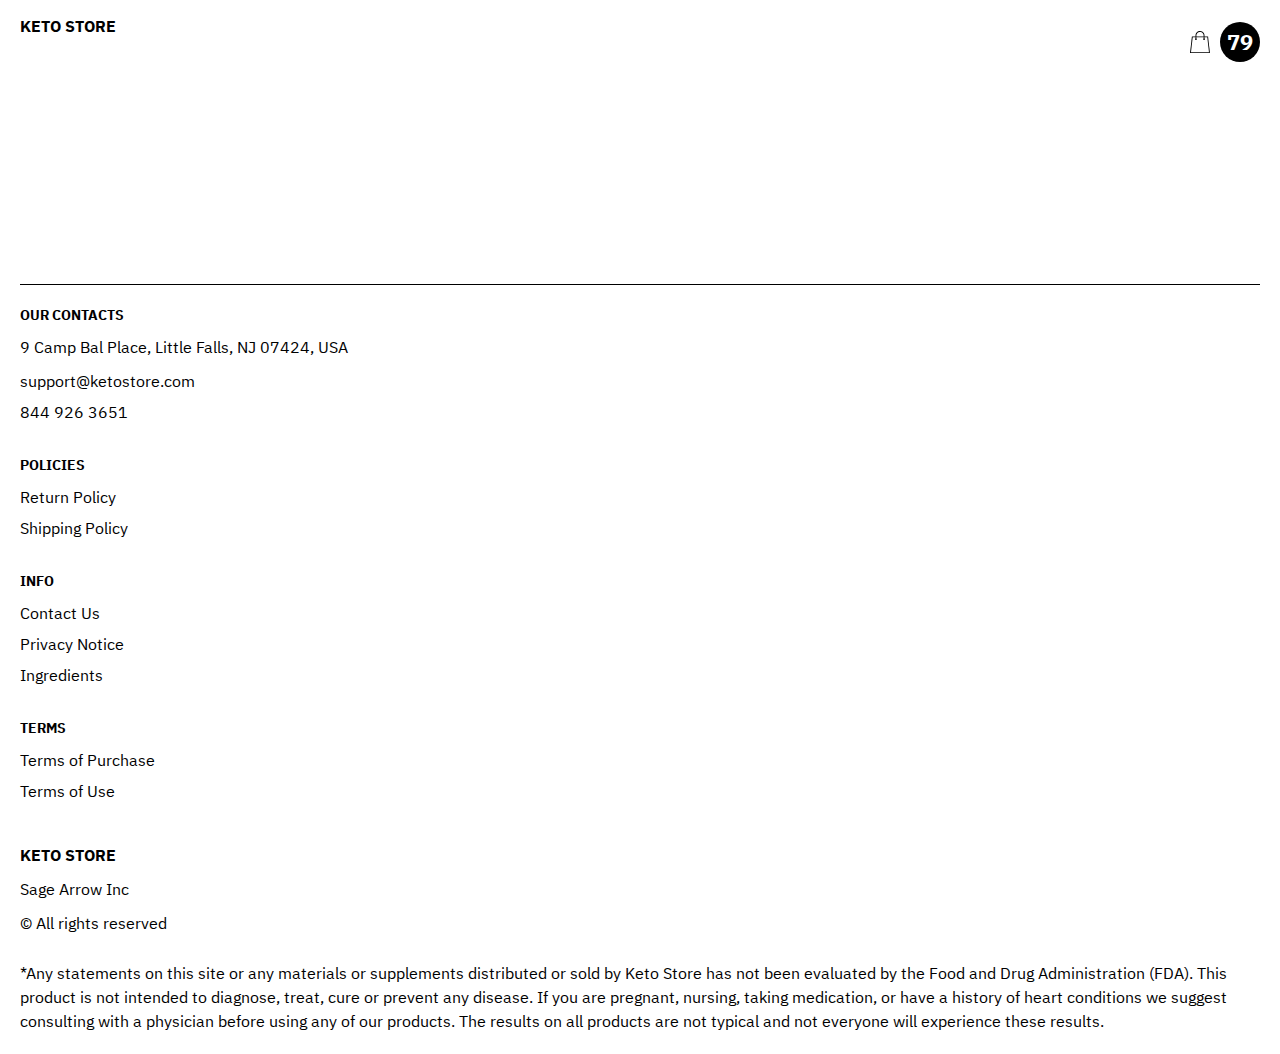
<file: product-page.html>
<!DOCTYPE html>
<html lang="en">
  <head>
    <meta charset="UTF-8" />
    <meta http-equiv="X-UA-Compatible" content="IE=edge" />
    <meta name="viewport" content="width=device-width, initial-scale=1.0" />
    <link rel="stylesheet" href="./css/style.css" />
    <title>Shop</title>
  </head>

  <body>
    <div class="wrapper">
      <div class="error__overlay js_error__overlay">
        <div class="error">
          <span class="text bold error__text error__title">ERROR:</span>
          <p class="text error__text">You cannot add more than $500 worth of items to your cart.</p>
          <p class="text error__text">The selected item will not be added.</p>
          <button class="text error__btn js_error__btn">close</button>
        </div>
      </div>

      <div class="header__wrapper">
        <div class="container">
          <header class="header">
            <a href="./index.html" class="header__logo logo js_website-name"></a>

            <a href="./shop.html" class="cart__span-box">
              <svg
                version="1.0"
                xmlns="http://www.w3.org/2000/svg"
                width="884.000000pt"
                height="980.000000pt"
                viewBox="0 0 884.000000 980.000000"
                preserveAspectRatio="xMidYMid meet"
              >
                <g transform="translate(0.000000,980.000000) scale(0.100000,-0.100000)" stroke="none">
                  <path
                    d="M4190 9785 c-397 -49 -766 -214 -1078 -479 -198 -169 -378 -403 -492
                -640 -142 -295 -175 -460 -186 -931 -2 -126 -7 -254 -10 -282 l-5 -53 -784 0
                c-431 0 -786 -4 -789 -8 -7 -11 -57 -438 -256 -2182 -403 -3524 -580 -5101
                -580 -5162 l0 -48 4410 0 4410 0 0 46 c0 53 -25 278 -250 2264 -404 3559 -578
                5068 -586 5082 -3 4 -358 8 -789 8 l-784 0 -5 53 c-3 28 -8 164 -11 301 -8
                366 -25 491 -96 700 -298 870 -1211 1443 -2119 1331z m555 -419 c203 -46 435
                -147 597 -262 109 -78 297 -267 375 -377 70 -100 168 -287 207 -395 71 -198
                96 -386 96 -709 l0 -223 -1600 0 -1600 0 0 219 c0 228 11 374 36 501 39 191
                146 435 267 607 77 109 266 299 372 375 197 139 461 247 680 278 97 14 489 4
                570 -14z m-2315 -2595 l0 -219 -54 -40 c-105 -80 -151 -185 -144 -331 6 -113
                44 -197 122 -269 90 -81 132 -97 261 -97 98 0 116 3 167 27 76 35 153 109 192
                183 30 57 31 65 31 175 0 106 -2 119 -28 170 -16 30 -57 84 -93 120 l-64 66 0
                217 0 217 1600 0 1600 0 0 -217 0 -217 -64 -66 c-36 -36 -77 -90 -93 -120 -26
                -51 -28 -64 -28 -170 0 -110 1 -118 31 -175 39 -74 116 -148 192 -183 51 -24
                69 -27 167 -27 129 0 171 16 261 97 78 72 116 156 122 269 7 145 -38 248 -144
                332 l-54 42 0 217 0 218 615 0 c338 0 615 -3 615 -7 0 -5 5 -37 10 -73 18
                -125 261 -2247 520 -4540 197 -1744 221 -1961 215 -1971 -8 -12 -7922 -12
                -7929 0 -7 10 30 344 224 2061 291 2568 505 4432 516 4498 l6 32 614 0 614 0
                0 -219z"
                  ></path>
                </g>
              </svg>
              <span class="cart__span js_cart__span">79</span>
            </a>
          </header>
        </div>
      </div>

      <main class="main bg-main">
        <div class="prod__wrapper white__wrapper">
          <section class="prod">
            <div class="container">
              <div class="js_prod__block"></div>
            </div>
          </section>
        </div>
      </main>

      <div class="footer__wrapper">
        <div class="container">
          <footer class="footer">
            <div class="footer__top">
              <div class="footer__top-block">
                <div class="footer__block">
                  <p class="footer__title">Our Contacts</p>
                  <ul class="footer__list">
                    <li class="footer__item">
                      <span class="text text--mb js_website-address"></span>
                    </li>
                    <li class="footer__item">
                      <a href="" class="footer__link js_website-email"></a>
                    </li>
                    <li class="footer__item">
                      <a href="" class="footer__link js_website-phone"></a>
                    </li>
                  </ul>
                </div>

                <div class="footer__block">
                  <p class="footer__title">Policies</p>
                  <ul class="footer__list">
                    <li class="footer__item">
                      <a href="./return.html" class="footer__link">Return Policy</a>
                    </li>
                    <li class="footer__item">
                      <a href="./shipping.html" class="footer__link">Shipping Policy</a>
                    </li>
                  </ul>
                </div>
                <div class="footer__block">
                  <p class="footer__title">Info</p>
                  <ul class="footer__list">
                    <li class="footer__item">
                      <a href="./contacts.html" class="footer__link">Contact Us</a>
                    </li>
                    <li class="footer__item">
                      <a href="./privacy.html" class="footer__link">Privacy Notice</a>
                    </li>
                    <li class="footer__item">
                      <a href="./ingredients.html" class="footer__link">Ingredients</a>
                    </li>
                  </ul>
                </div>
                <div class="footer__block">
                  <p class="footer__title">Terms</p>
                  <ul class="footer__list">
                    <li class="footer__item">
                      <a href="./purchase.html" class="footer__link">Terms of Purchase</a>
                    </li>
                    <li class="footer__item">
                      <a href="./use.html" class="footer__link">Terms of Use</a>
                    </li>
                  </ul>
                </div>
              </div>
            </div>

            <div class="footer__bottom">
              <div class="footer__block--bottom">
                <div>
                  <a href="./index.html" class="footer__logo logo js_website-name"></a>
                  <p class="text text--mb js_website-corp"></p>
                </div>
                <span class="text">© All rights reserved</span>
              </div>
            </div>
          </footer>
          <p style="padding-top: 16px; margin-bottom: 2rem" class="text">
            *Any statements on this site or any materials or supplements distributed or sold by
            <span class="js_website-name"></span> has not been evaluated by the Food and Drug Administration (FDA). This
            product is not intended to diagnose, treat, cure or prevent any disease. If you are pregnant, nursing,
            taking medication, or have a history of heart conditions we suggest consulting with a physician before using
            any of our products. The results on all products are not typical and not everyone will experience these
            results.
          </p>
        </div>
      </div>
    </div>

    <script type="text/javascript" src="https://thebestproductmanager.com/products/prices-nxg-object"></script>
    <!-- <script type="module" src="./js/data/products.js"></script> -->
    <script type="module" src="./js/product.js"></script>
    <script type="module" src="./js/prod-preview.js"></script>
    <script type="module" src="./js/calculate-total.js"></script>
    <script type="module" src="./js/on-load.js"></script>
    <script type="module" src="./js/website-data.js"></script>
  </body>
</html>
</file>
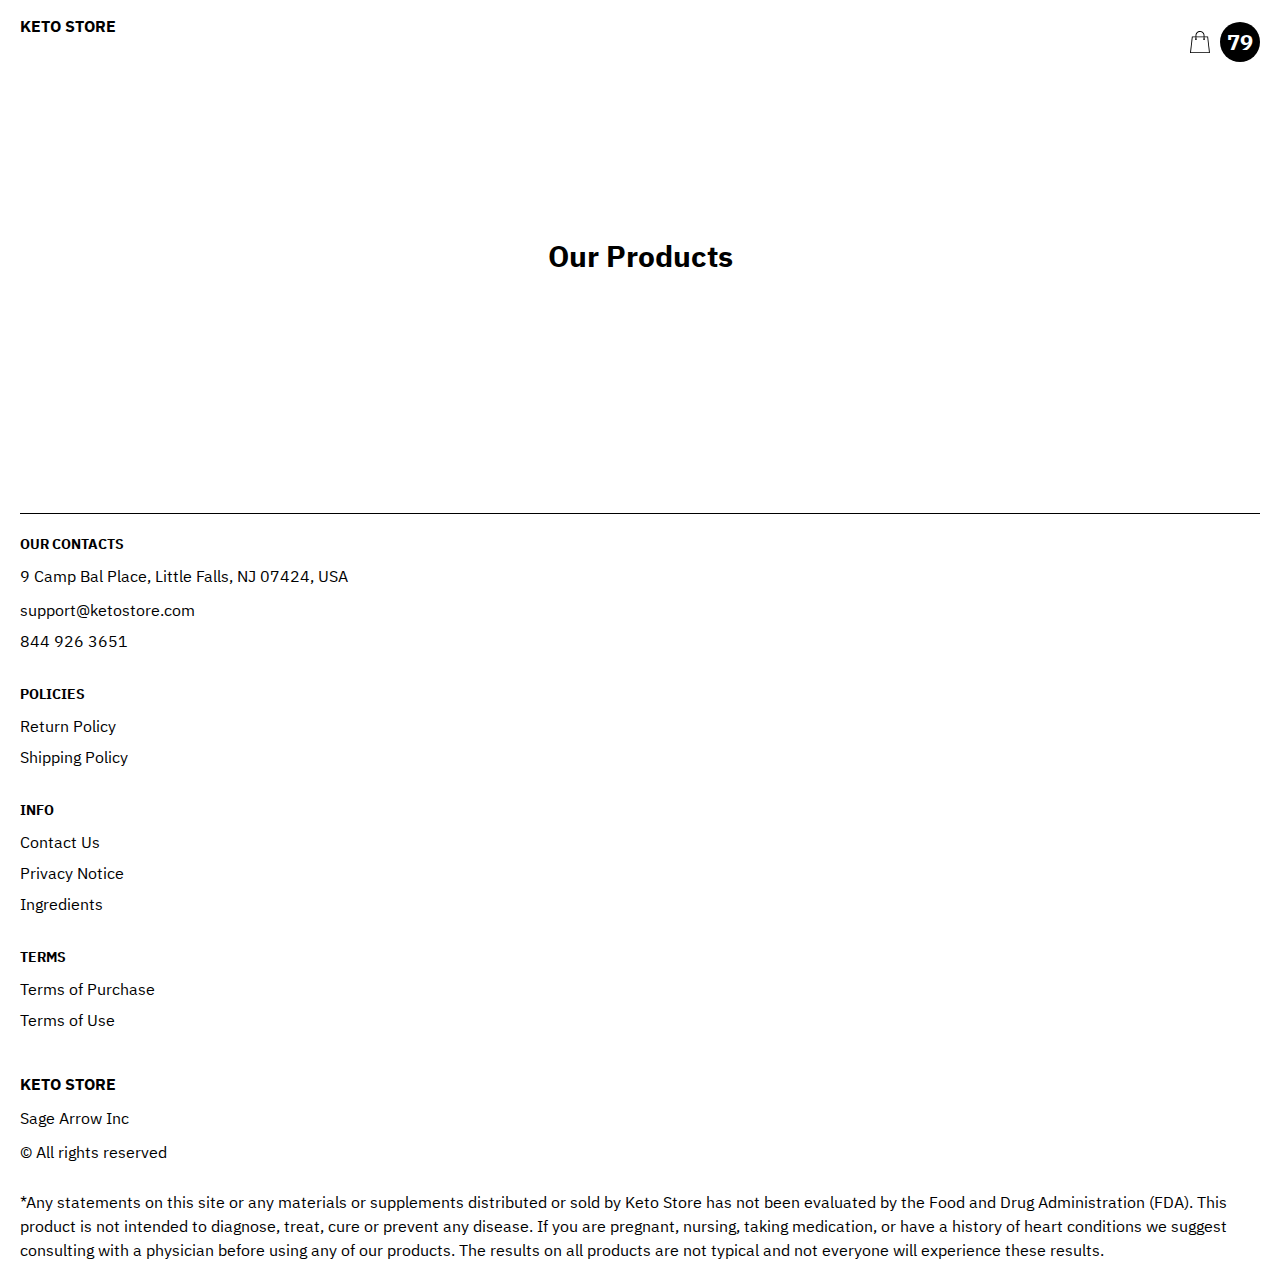
<file: products.html>
<!DOCTYPE html>
<html lang="en">
  <head>
    <meta charset="UTF-8" />
    <meta http-equiv="X-UA-Compatible" content="IE=edge" />
    <meta name="viewport" content="width=device-width, initial-scale=1.0" />
    <link rel="stylesheet" href="./css/style.css" />
    <title>Shop</title>
  </head>

  <body>
    <div class="wrapper">
      <div class="error__overlay js_error__overlay">
        <div class="error">
          <span class="text bold error__text error__title">ERROR:</span>
          <p class="text error__text">You cannot add more than $500 worth of items to your cart.</p>
          <p class="text error__text">The selected item will not be added.</p>
          <button class="text error__btn js_error__btn">close</button>
        </div>
      </div>

      <main class="main">
        <div class="header__wrapper">
          <div class="container">
            <header class="header">
              <a href="./index.html" class="header__logo logo js_website-name"></a>

              <a href="./shop.html" class="cart__span-box">
                <svg
                  version="1.0"
                  xmlns="http://www.w3.org/2000/svg"
                  width="884.000000pt"
                  height="980.000000pt"
                  viewBox="0 0 884.000000 980.000000"
                  preserveAspectRatio="xMidYMid meet"
                >
                  <g transform="translate(0.000000,980.000000) scale(0.100000,-0.100000)" stroke="none">
                    <path
                      d="M4190 9785 c-397 -49 -766 -214 -1078 -479 -198 -169 -378 -403 -492
                  -640 -142 -295 -175 -460 -186 -931 -2 -126 -7 -254 -10 -282 l-5 -53 -784 0
                  c-431 0 -786 -4 -789 -8 -7 -11 -57 -438 -256 -2182 -403 -3524 -580 -5101
                  -580 -5162 l0 -48 4410 0 4410 0 0 46 c0 53 -25 278 -250 2264 -404 3559 -578
                  5068 -586 5082 -3 4 -358 8 -789 8 l-784 0 -5 53 c-3 28 -8 164 -11 301 -8
                  366 -25 491 -96 700 -298 870 -1211 1443 -2119 1331z m555 -419 c203 -46 435
                  -147 597 -262 109 -78 297 -267 375 -377 70 -100 168 -287 207 -395 71 -198
                  96 -386 96 -709 l0 -223 -1600 0 -1600 0 0 219 c0 228 11 374 36 501 39 191
                  146 435 267 607 77 109 266 299 372 375 197 139 461 247 680 278 97 14 489 4
                  570 -14z m-2315 -2595 l0 -219 -54 -40 c-105 -80 -151 -185 -144 -331 6 -113
                  44 -197 122 -269 90 -81 132 -97 261 -97 98 0 116 3 167 27 76 35 153 109 192
                  183 30 57 31 65 31 175 0 106 -2 119 -28 170 -16 30 -57 84 -93 120 l-64 66 0
                  217 0 217 1600 0 1600 0 0 -217 0 -217 -64 -66 c-36 -36 -77 -90 -93 -120 -26
                  -51 -28 -64 -28 -170 0 -110 1 -118 31 -175 39 -74 116 -148 192 -183 51 -24
                  69 -27 167 -27 129 0 171 16 261 97 78 72 116 156 122 269 7 145 -38 248 -144
                  332 l-54 42 0 217 0 218 615 0 c338 0 615 -3 615 -7 0 -5 5 -37 10 -73 18
                  -125 261 -2247 520 -4540 197 -1744 221 -1961 215 -1971 -8 -12 -7922 -12
                  -7929 0 -7 10 30 344 224 2061 291 2568 505 4432 516 4498 l6 32 614 0 614 0
                  0 -219z"
                    ></path>
                  </g>
                </svg>
                <span class="cart__span js_cart__span">79</span>
              </a>
            </header>
          </div>
        </div>

        <div class="products__wrapper hero-products">
          <div class="container">
            <section class="products">
              <h3 class="sub-title">Our Products</h3>
              <div class="sub-title__box">
                <p class="text success-message js_success-message">
                  Success! You have added
                  <span class="js_success-product-name"></span> to your shopping cart!
                </p>
              </div>

              <ul class="js_products__list products__list"></ul>
            </section>
          </div>
        </div>
      </main>

      <div class="footer__wrapper">
        <div class="container">
          <footer class="footer">
            <div class="footer__top">
              <div class="footer__top-block">
                <div class="footer__block">
                  <p class="footer__title">Our Contacts</p>
                  <ul class="footer__list">
                    <li class="footer__item">
                      <span class="text text--mb js_website-address"></span>
                    </li>
                    <li class="footer__item">
                      <a href="" class="footer__link js_website-email"></a>
                    </li>
                    <li class="footer__item">
                      <a href="" class="footer__link js_website-phone"></a>
                    </li>
                  </ul>
                </div>

                <div class="footer__block">
                  <p class="footer__title">Policies</p>
                  <ul class="footer__list">
                    <li class="footer__item">
                      <a href="./return.html" class="footer__link">Return Policy</a>
                    </li>
                    <li class="footer__item">
                      <a href="./shipping.html" class="footer__link">Shipping Policy</a>
                    </li>
                  </ul>
                </div>
                <div class="footer__block">
                  <p class="footer__title">Info</p>
                  <ul class="footer__list">
                    <li class="footer__item">
                      <a href="./contacts.html" class="footer__link">Contact Us</a>
                    </li>
                    <li class="footer__item">
                      <a href="./privacy.html" class="footer__link">Privacy Notice</a>
                    </li>
                    <li class="footer__item">
                      <a href="./ingredients.html" class="footer__link">Ingredients</a>
                    </li>
                  </ul>
                </div>
                <div class="footer__block">
                  <p class="footer__title">Terms</p>
                  <ul class="footer__list">
                    <li class="footer__item">
                      <a href="./purchase.html" class="footer__link">Terms of Purchase</a>
                    </li>
                    <li class="footer__item">
                      <a href="./use.html" class="footer__link">Terms of Use</a>
                    </li>
                  </ul>
                </div>
              </div>
            </div>

            <div class="footer__bottom">
              <div class="footer__block--bottom">
                <div>
                  <a href="./index.html" class="footer__logo logo js_website-name"></a>
                  <p class="text text--mb js_website-corp"></p>
                </div>
                <span class="text">© All rights reserved</span>
              </div>
            </div>
          </footer>
          <p style="padding-top: 16px; margin-bottom: 2rem" class="text">
            *Any statements on this site or any materials or supplements distributed or sold by
            <span class="js_website-name"></span> has not been evaluated by the Food and Drug Administration (FDA). This
            product is not intended to diagnose, treat, cure or prevent any disease. If you are pregnant, nursing,
            taking medication, or have a history of heart conditions we suggest consulting with a physician before using
            any of our products. The results on all products are not typical and not everyone will experience these
            results.
          </p>
        </div>
      </div>
    </div>

    <script type="text/javascript" src="https://thebestproductmanager.com/products/prices-nxg-object"></script>
    <script type="module" src="./js/cart.js"></script>
    <script type="module" src="./js/add-to-cart.js"></script>
    <script type="module" src="./js/on-load.js"></script>
    <script type="module" src="./js/website-data.js"></script>
  </body>
</html>
</file>
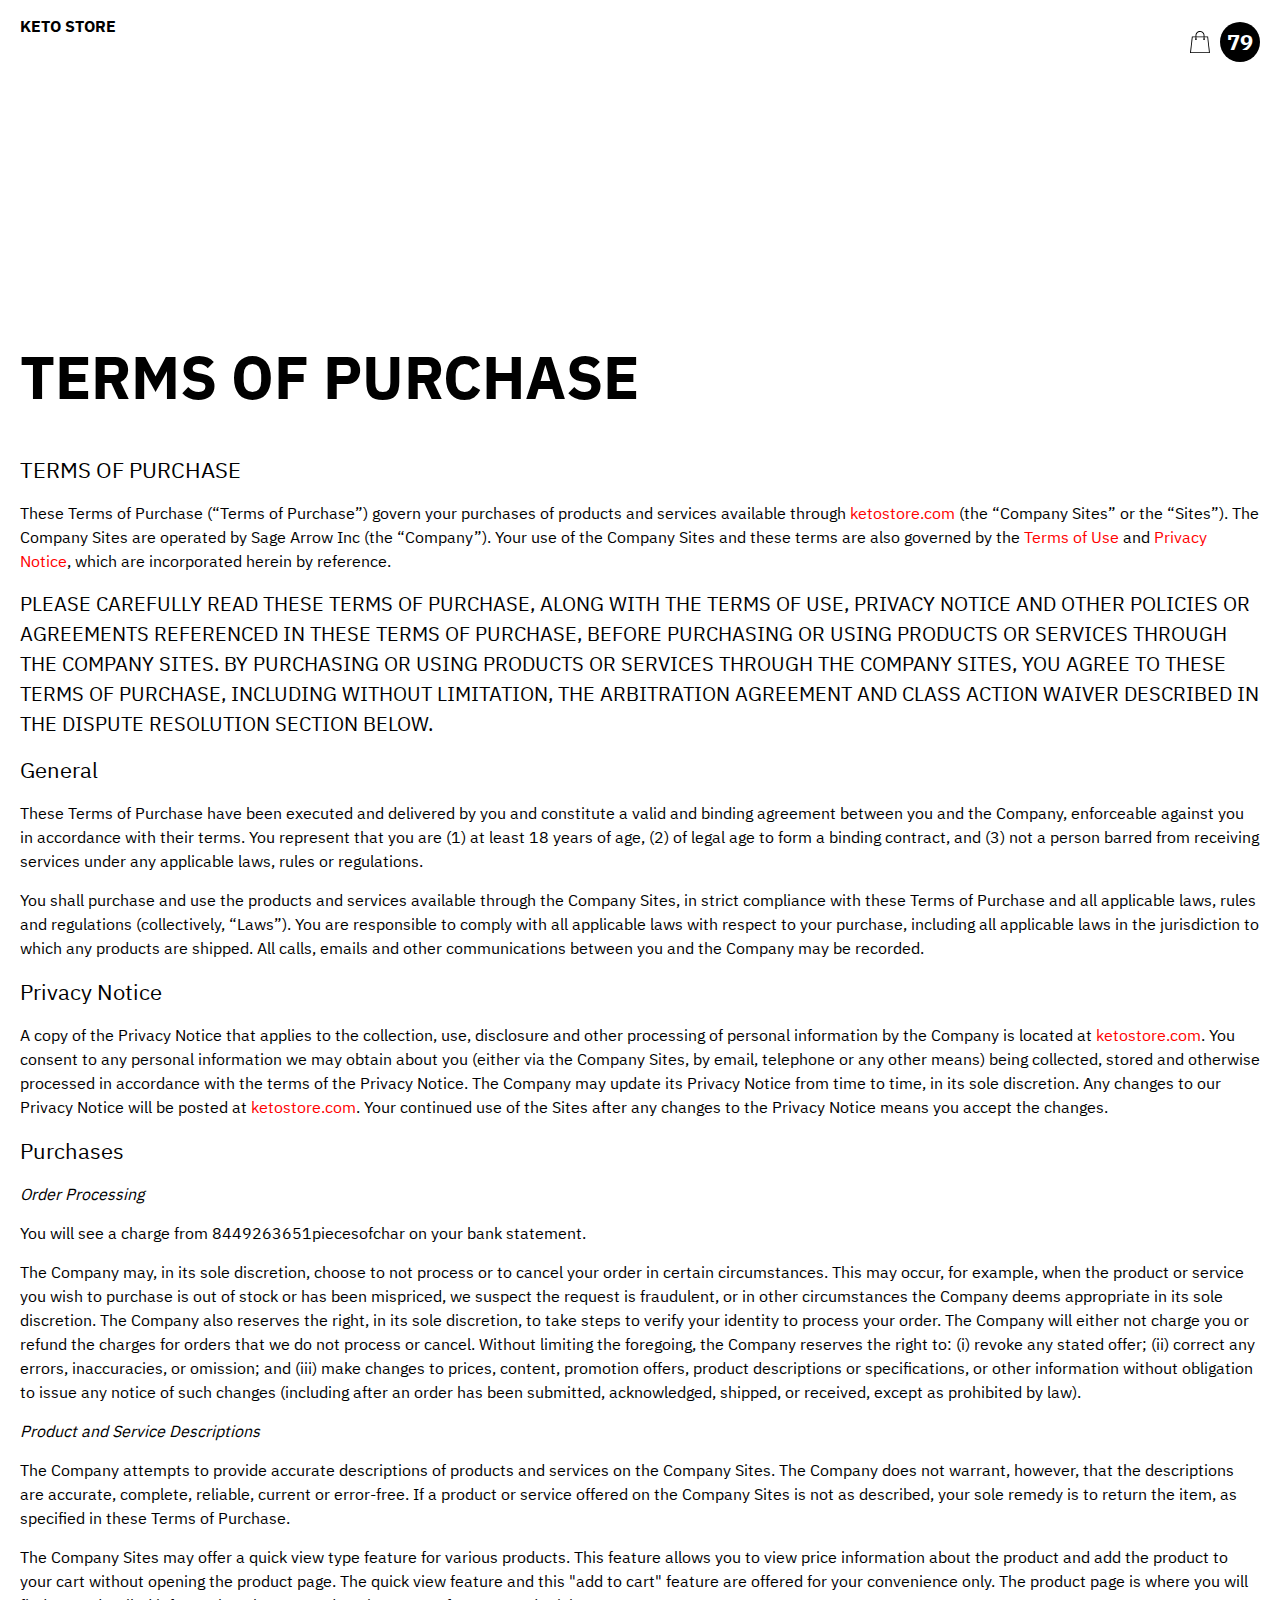
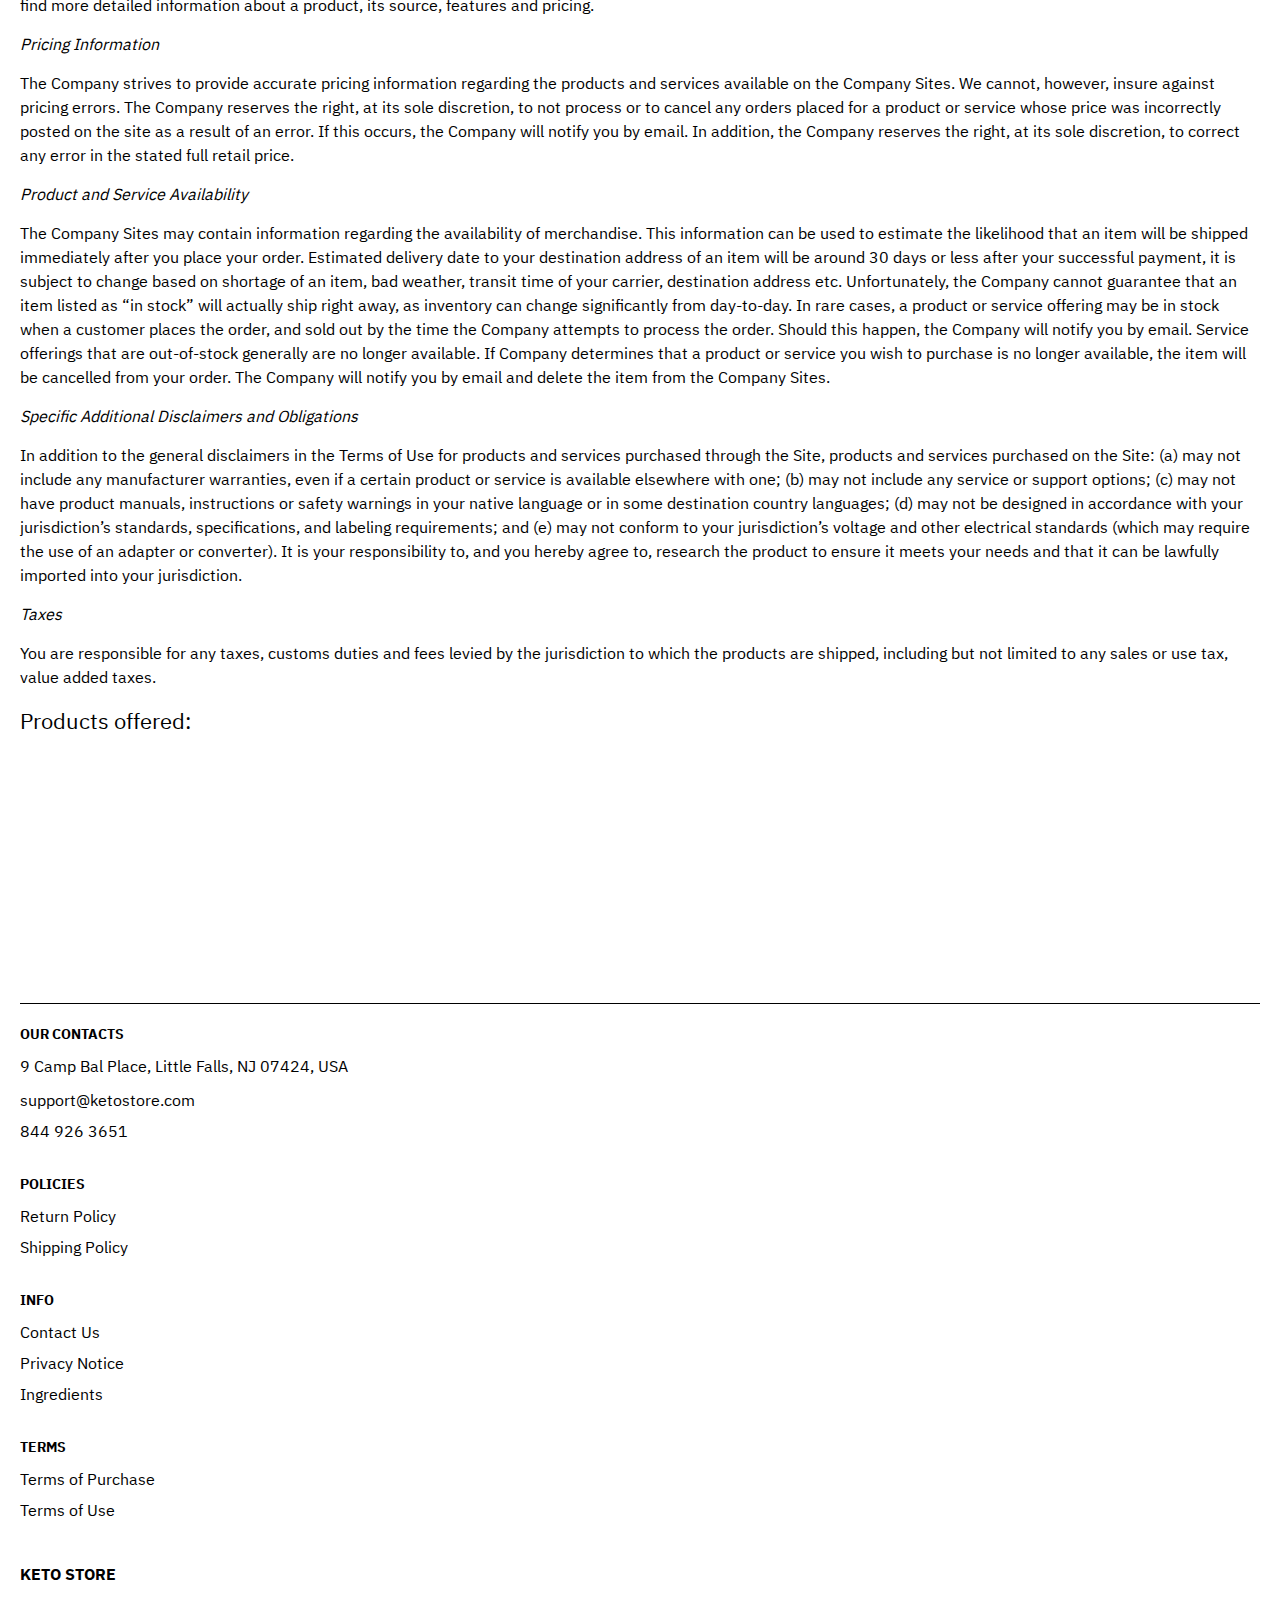
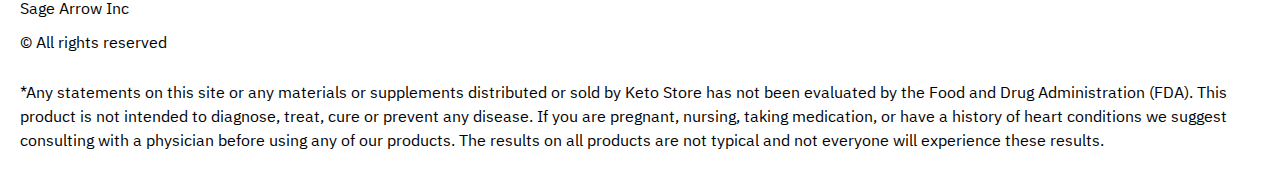
<file: purchase.html>
<!DOCTYPE html>
<html lang="en">
  <head>
    <meta charset="UTF-8" />
    <meta http-equiv="X-UA-Compatible" content="IE=edge" />
    <meta name="viewport" content="width=device-width, initial-scale=1.0" />
    <link rel="stylesheet" href="./css/style.css" />
    <title>Shop</title>
  </head>

  <body>
    <div class="wrapper">
      <div class="header__wrapper">
        <div class="container">
          <header class="header">
            <a href="./index.html" class="header__logo logo js_website-name"></a>

            <a href="./shop.html" class="cart__span-box">
              <svg
                version="1.0"
                xmlns="http://www.w3.org/2000/svg"
                width="884.000000pt"
                height="980.000000pt"
                viewBox="0 0 884.000000 980.000000"
                preserveAspectRatio="xMidYMid meet"
              >
                <g transform="translate(0.000000,980.000000) scale(0.100000,-0.100000)" stroke="none">
                  <path
                    d="M4190 9785 c-397 -49 -766 -214 -1078 -479 -198 -169 -378 -403 -492
                -640 -142 -295 -175 -460 -186 -931 -2 -126 -7 -254 -10 -282 l-5 -53 -784 0
                c-431 0 -786 -4 -789 -8 -7 -11 -57 -438 -256 -2182 -403 -3524 -580 -5101
                -580 -5162 l0 -48 4410 0 4410 0 0 46 c0 53 -25 278 -250 2264 -404 3559 -578
                5068 -586 5082 -3 4 -358 8 -789 8 l-784 0 -5 53 c-3 28 -8 164 -11 301 -8
                366 -25 491 -96 700 -298 870 -1211 1443 -2119 1331z m555 -419 c203 -46 435
                -147 597 -262 109 -78 297 -267 375 -377 70 -100 168 -287 207 -395 71 -198
                96 -386 96 -709 l0 -223 -1600 0 -1600 0 0 219 c0 228 11 374 36 501 39 191
                146 435 267 607 77 109 266 299 372 375 197 139 461 247 680 278 97 14 489 4
                570 -14z m-2315 -2595 l0 -219 -54 -40 c-105 -80 -151 -185 -144 -331 6 -113
                44 -197 122 -269 90 -81 132 -97 261 -97 98 0 116 3 167 27 76 35 153 109 192
                183 30 57 31 65 31 175 0 106 -2 119 -28 170 -16 30 -57 84 -93 120 l-64 66 0
                217 0 217 1600 0 1600 0 0 -217 0 -217 -64 -66 c-36 -36 -77 -90 -93 -120 -26
                -51 -28 -64 -28 -170 0 -110 1 -118 31 -175 39 -74 116 -148 192 -183 51 -24
                69 -27 167 -27 129 0 171 16 261 97 78 72 116 156 122 269 7 145 -38 248 -144
                332 l-54 42 0 217 0 218 615 0 c338 0 615 -3 615 -7 0 -5 5 -37 10 -73 18
                -125 261 -2247 520 -4540 197 -1744 221 -1961 215 -1971 -8 -12 -7922 -12
                -7929 0 -7 10 30 344 224 2061 291 2568 505 4432 516 4498 l6 32 614 0 614 0
                0 -219z"
                  ></path>
                </g>
              </svg>
              <span class="cart__span js_cart__span">79</span>
            </a>
          </header>
        </div>
      </div>

      <main class="main bg-main">
        <div class="text-section__wrapper white__wrapper">
          <section class="text-section">
            <div class="container">
              <h1 class="title">TERMS OF PURCHASE</h1>
              <p class="text"><span class="bold">TERMS OF PURCHASE</span></p>
              <p class="text">
                These Terms of Purchase (“Terms of Purchase”) govern your purchases of products and services available
                through
                <a href="" class="link js_website-url"></a> (the “Company Sites” or the “Sites”). The Company Sites are
                operated by <span class="js_website-corp"></span> (the “Company”). Your use of the Company Sites and
                these terms are also governed by the <a href="./use.html" class="link">Terms of Use</a> and
                <a href="./privacy.html" class="link">Privacy Notice</a>, which are incorporated herein by reference.
              </p>
              <p class="text up">
                PLEASE CAREFULLY read THESE TERMS OF PURCHASE, ALONG WITH THE TERMS OF USE, PRIVACY NOTICE AND OTHER
                POLICIES OR AGREEMENTS REFERENCED IN THESE TERMS OF PURCHASE, BEFORE PURCHASING OR USING PRODUCTS OR
                SERVICES THROUGH THE COMPANY SITES. BY PURCHASING OR USING PRODUCTS OR SERVICES THROUGH THE COMPANY
                SITES, YOU AGREE TO THESE TERMS OF PURCHASE, INCLUDING WITHOUT LIMITATION, THE ARBITRATION AGREEMENT AND
                CLASS ACTION WAIVER DESCRIBED IN THE DISPUTE RESOLUTION SECTION BELOW.
              </p>
              <p class="text bold">General</p>
              <p class="text">
                These Terms of Purchase have been executed and delivered by you and constitute a valid and binding
                agreement between you and the Company, enforceable against you in accordance with their terms. You
                represent that you are (1) at least 18 years of age, (2) of legal age to form a binding contract, and
                (3) not a person barred from receiving services under any applicable laws, rules or regulations.
              </p>
              <p class="text">
                You shall purchase and use the products and services available through the Company Sites, in strict
                compliance with these Terms of Purchase and all applicable laws, rules and regulations (collectively,
                “Laws”). You are responsible to comply with all applicable laws with respect to your purchase, including
                all applicable laws in the jurisdiction to which any products are shipped. All calls, emails and other
                communications between you and the Company may be recorded.
              </p>
              <p class="text bold">Privacy Notice</p>
              <p class="text">
                A copy of the Privacy Notice that applies to the collection, use, disclosure and other processing of
                personal information by the Company is located at
                <a href="" class="link js_website-url"></a>. You consent to any personal information we may obtain about
                you (either via the Company Sites, by email, telephone or any other means) being collected, stored and
                otherwise processed in accordance with the terms of the Privacy Notice. The Company may update its
                Privacy Notice from time to time, in its sole discretion. Any changes to our Privacy Notice will be
                posted at <a href="" class="link js_website-url"></a>. Your continued use of the Sites after any changes
                to the Privacy Notice means you accept the changes.
              </p>
              <p class="text bold">Purchases</p>
              <p class="text italic">Order Processing</p>
              <p class="text">
                You will see a charge from
                <span class="js_website-desc"></span> on your bank statement.
              </p>
              <p class="text">
                The Company may, in its sole discretion, choose to not process or to cancel your order in certain
                circumstances. This may occur, for example, when the product or service you wish to purchase is out of
                stock or has been mispriced, we suspect the request is fraudulent, or in other circumstances the Company
                deems appropriate in its sole discretion. The Company also reserves the right, in its sole discretion,
                to take steps to verify your identity to process your order. The Company will either not charge you or
                refund the charges for orders that we do not process or cancel. Without limiting the foregoing, the
                Company reserves the right to: (i) revoke any stated offer; (ii) correct any errors, inaccuracies, or
                omission; and (iii) make changes to prices, content, promotion offers, product descriptions or
                specifications, or other information without obligation to issue any notice of such changes (including
                after an order has been submitted, acknowledged, shipped, or received, except as prohibited by law).
              </p>
              <p class="text italic">Product and Service Descriptions</p>
              <p class="text">
                The Company attempts to provide accurate descriptions of products and services on the Company Sites. The
                Company does not warrant, however, that the descriptions are accurate, complete, reliable, current or
                error-free. If a product or service offered on the Company Sites is not as described, your sole remedy
                is to return the item, as specified in these Terms of Purchase.
              </p>
              <p class="text">
                The Company Sites may offer a quick view type feature for various products. This feature allows you to
                view price information about the product and add the product to your cart without opening the product
                page. The quick view feature and this "add to cart" feature are offered for your convenience only. The
                product page is where you will find more detailed information about a product, its source, features and
                pricing.
              </p>
              <p class="text italic">Pricing Information</p>
              <p class="text">
                The Company strives to provide accurate pricing information regarding the products and services
                available on the Company Sites. We cannot, however, insure against pricing errors. The Company reserves
                the right, at its sole discretion, to not process or to cancel any orders placed for a product or
                service whose price was incorrectly posted on the site as a result of an error. If this occurs, the
                Company will notify you by email. In addition, the Company reserves the right, at its sole discretion,
                to correct any error in the stated full retail price.
              </p>
              <p class="text italic">Product and Service Availability</p>
              <p class="text">
                The Company Sites may contain information regarding the availability of merchandise. This information
                can be used to estimate the likelihood that an item will be shipped immediately after you place your
                order. Estimated delivery date to your destination address of an item will be around 30 days or less
                after your successful payment, it is subject to change based on shortage of an item, bad weather,
                transit time of your carrier, destination address etc. Unfortunately, the Company cannot guarantee that
                an item listed as “in stock” will actually ship right away, as inventory can change significantly from
                day-to-day. In rare cases, a product or service offering may be in stock when a customer places the
                order, and sold out by the time the Company attempts to process the order. Should this happen, the
                Company will notify you by email. Service offerings that are out-of-stock generally are no longer
                available. If Company determines that a product or service you wish to purchase is no longer available,
                the item will be cancelled from your order. The Company will notify you by email and delete the item
                from the Company Sites.
              </p>
              <p class="text italic">Specific Additional Disclaimers and Obligations</p>
              <p class="text">
                In addition to the general disclaimers in the Terms of Use for products and services purchased through
                the Site, products and services purchased on the Site: (a) may not include any manufacturer warranties,
                even if a certain product or service is available elsewhere with one; (b) may not include any service or
                support options; (c) may not have product manuals, instructions or safety warnings in your native
                language or in some destination country languages; (d) may not be designed in accordance with your
                jurisdiction’s standards, specifications, and labeling requirements; and (e) may not conform to your
                jurisdiction’s voltage and other electrical standards (which may require the use of an adapter or
                converter). It is your responsibility to, and you hereby agree to, research the product to ensure it
                meets your needs and that it can be lawfully imported into your jurisdiction.
              </p>
              <p class="text italic">Taxes</p>
              <p class="text">
                You are responsible for any taxes, customs duties and fees levied by the jurisdiction to which the
                products are shipped, including but not limited to any sales or use tax, value added taxes.
              </p>
              <p class="text bold">Products offered:</p>
              <div class="js_purchase__product-list"></div>
            </div>
          </section>
        </div>
      </main>

      <div class="footer__wrapper">
        <div class="container">
          <footer class="footer">
            <div class="footer__top">
              <div class="footer__top-block">
                <div class="footer__block">
                  <p class="footer__title">Our Contacts</p>
                  <ul class="footer__list">
                    <li class="footer__item">
                      <span class="text text--mb js_website-address"></span>
                    </li>
                    <li class="footer__item">
                      <a href="" class="footer__link js_website-email"></a>
                    </li>
                    <li class="footer__item">
                      <a href="" class="footer__link js_website-phone"></a>
                    </li>
                  </ul>
                </div>

                <div class="footer__block">
                  <p class="footer__title">Policies</p>
                  <ul class="footer__list">
                    <li class="footer__item">
                      <a href="./return.html" class="footer__link">Return Policy</a>
                    </li>
                    <li class="footer__item">
                      <a href="./shipping.html" class="footer__link">Shipping Policy</a>
                    </li>
                  </ul>
                </div>
                <div class="footer__block">
                  <p class="footer__title">Info</p>
                  <ul class="footer__list">
                    <li class="footer__item">
                      <a href="./contacts.html" class="footer__link">Contact Us</a>
                    </li>
                    <li class="footer__item">
                      <a href="./privacy.html" class="footer__link">Privacy Notice</a>
                    </li>
                    <li class="footer__item">
                      <a href="./ingredients.html" class="footer__link">Ingredients</a>
                    </li>
                  </ul>
                </div>
                <div class="footer__block">
                  <p class="footer__title">Terms</p>
                  <ul class="footer__list">
                    <li class="footer__item">
                      <a href="./purchase.html" class="footer__link">Terms of Purchase</a>
                    </li>
                    <li class="footer__item">
                      <a href="./use.html" class="footer__link">Terms of Use</a>
                    </li>
                  </ul>
                </div>
              </div>
            </div>

            <div class="footer__bottom">
              <div class="footer__block--bottom">
                <div>
                  <a href="./index.html" class="footer__logo logo js_website-name"></a>
                  <p class="text text--mb js_website-corp"></p>
                </div>
                <span class="text">© All rights reserved</span>
              </div>
            </div>
          </footer>
          <p style="padding-top: 16px; margin-bottom: 2rem" class="text">
            *Any statements on this site or any materials or supplements distributed or sold by
            <span class="js_website-name"></span> has not been evaluated by the Food and Drug Administration (FDA). This
            product is not intended to diagnose, treat, cure or prevent any disease. If you are pregnant, nursing,
            taking medication, or have a history of heart conditions we suggest consulting with a physician before using
            any of our products. The results on all products are not typical and not everyone will experience these
            results.
          </p>
        </div>
      </div>
    </div>

    <script type="text/javascript" src="https://thebestproductmanager.com/products/prices-nxg-object"></script>
    <script type="module" src="./js/on-load.js"></script>
    <script type="module" src="./js/purchase.js"></script>
    <script type="module" src="./js/website-data.js"></script>
  </body>
</html>
</file>
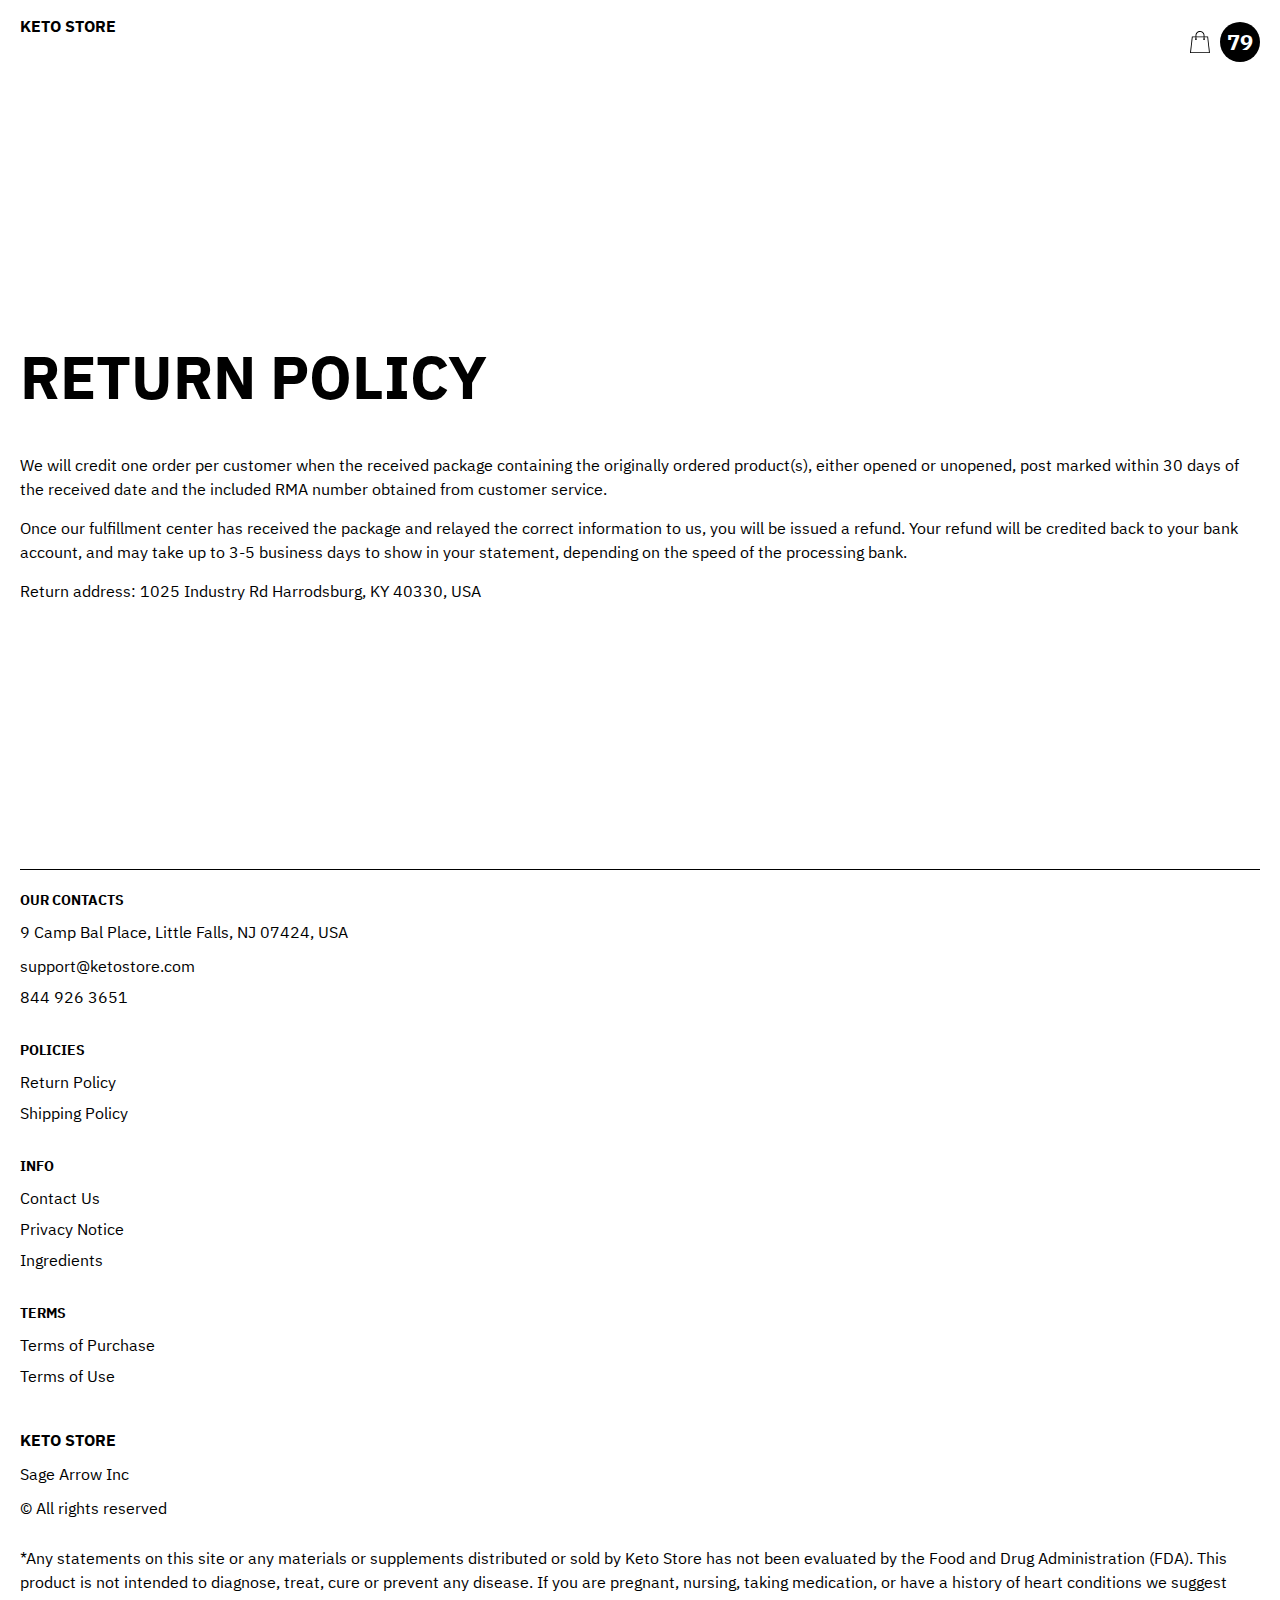
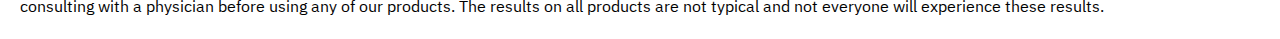
<file: return.html>
<!DOCTYPE html>
<html lang="en">
  <head>
    <meta charset="UTF-8" />
    <meta http-equiv="X-UA-Compatible" content="IE=edge" />
    <meta name="viewport" content="width=device-width, initial-scale=1.0" />
    <link rel="stylesheet" href="./css/style.css" />
    <title>Shop</title>
  </head>

  <body>
    <div class="wrapper">
      <div class="header__wrapper">
        <div class="container">
          <header class="header">
            <a href="./index.html" class="header__logo logo js_website-name"></a>

            <a href="./shop.html" class="cart__span-box">
              <svg
                version="1.0"
                xmlns="http://www.w3.org/2000/svg"
                width="884.000000pt"
                height="980.000000pt"
                viewBox="0 0 884.000000 980.000000"
                preserveAspectRatio="xMidYMid meet"
              >
                <g transform="translate(0.000000,980.000000) scale(0.100000,-0.100000)" stroke="none">
                  <path
                    d="M4190 9785 c-397 -49 -766 -214 -1078 -479 -198 -169 -378 -403 -492
                -640 -142 -295 -175 -460 -186 -931 -2 -126 -7 -254 -10 -282 l-5 -53 -784 0
                c-431 0 -786 -4 -789 -8 -7 -11 -57 -438 -256 -2182 -403 -3524 -580 -5101
                -580 -5162 l0 -48 4410 0 4410 0 0 46 c0 53 -25 278 -250 2264 -404 3559 -578
                5068 -586 5082 -3 4 -358 8 -789 8 l-784 0 -5 53 c-3 28 -8 164 -11 301 -8
                366 -25 491 -96 700 -298 870 -1211 1443 -2119 1331z m555 -419 c203 -46 435
                -147 597 -262 109 -78 297 -267 375 -377 70 -100 168 -287 207 -395 71 -198
                96 -386 96 -709 l0 -223 -1600 0 -1600 0 0 219 c0 228 11 374 36 501 39 191
                146 435 267 607 77 109 266 299 372 375 197 139 461 247 680 278 97 14 489 4
                570 -14z m-2315 -2595 l0 -219 -54 -40 c-105 -80 -151 -185 -144 -331 6 -113
                44 -197 122 -269 90 -81 132 -97 261 -97 98 0 116 3 167 27 76 35 153 109 192
                183 30 57 31 65 31 175 0 106 -2 119 -28 170 -16 30 -57 84 -93 120 l-64 66 0
                217 0 217 1600 0 1600 0 0 -217 0 -217 -64 -66 c-36 -36 -77 -90 -93 -120 -26
                -51 -28 -64 -28 -170 0 -110 1 -118 31 -175 39 -74 116 -148 192 -183 51 -24
                69 -27 167 -27 129 0 171 16 261 97 78 72 116 156 122 269 7 145 -38 248 -144
                332 l-54 42 0 217 0 218 615 0 c338 0 615 -3 615 -7 0 -5 5 -37 10 -73 18
                -125 261 -2247 520 -4540 197 -1744 221 -1961 215 -1971 -8 -12 -7922 -12
                -7929 0 -7 10 30 344 224 2061 291 2568 505 4432 516 4498 l6 32 614 0 614 0
                0 -219z"
                  ></path>
                </g>
              </svg>
              <span class="cart__span js_cart__span">79</span>
            </a>
          </header>
        </div>
      </div>

      <main class="main bg-main">
        <div class="text-section__wrapper white__wrapper">
          <section class="text-section">
            <div class="container">
              <h1 class="title">RETURN POLICY</h1>
              <p class="text">
                We will credit one order per customer when the received package containing the originally ordered
                product(s), either opened or unopened, post marked within 30 days of the received date and the included
                RMA number obtained from customer service.
              </p>
              <p class="text">
                Once our fulfillment center has received the package and relayed the correct information to us, you will
                be issued a refund. Your refund will be credited back to your bank account, and may take up to 3-5
                business days to show in your statement, depending on the speed of the processing bank.
              </p>
              <p class="text">Return address: <span class="js_website-return-address"></span></p>
            </div>
          </section>
        </div>
      </main>
      <div class="footer__wrapper">
        <div class="container">
          <footer class="footer">
            <div class="footer__top">
              <div class="footer__top-block">
                <div class="footer__block">
                  <p class="footer__title">Our Contacts</p>
                  <ul class="footer__list">
                    <li class="footer__item">
                      <span class="text text--mb js_website-address"></span>
                    </li>
                    <li class="footer__item">
                      <a href="" class="footer__link js_website-email"></a>
                    </li>
                    <li class="footer__item">
                      <a href="" class="footer__link js_website-phone"></a>
                    </li>
                  </ul>
                </div>

                <div class="footer__block">
                  <p class="footer__title">Policies</p>
                  <ul class="footer__list">
                    <li class="footer__item">
                      <a href="./return.html" class="footer__link">Return Policy</a>
                    </li>
                    <li class="footer__item">
                      <a href="./shipping.html" class="footer__link">Shipping Policy</a>
                    </li>
                  </ul>
                </div>
                <div class="footer__block">
                  <p class="footer__title">Info</p>
                  <ul class="footer__list">
                    <li class="footer__item">
                      <a href="./contacts.html" class="footer__link">Contact Us</a>
                    </li>
                    <li class="footer__item">
                      <a href="./privacy.html" class="footer__link">Privacy Notice</a>
                    </li>
                    <li class="footer__item">
                      <a href="./ingredients.html" class="footer__link">Ingredients</a>
                    </li>
                  </ul>
                </div>
                <div class="footer__block">
                  <p class="footer__title">Terms</p>
                  <ul class="footer__list">
                    <li class="footer__item">
                      <a href="./purchase.html" class="footer__link">Terms of Purchase</a>
                    </li>
                    <li class="footer__item">
                      <a href="./use.html" class="footer__link">Terms of Use</a>
                    </li>
                  </ul>
                </div>
              </div>
            </div>

            <div class="footer__bottom">
              <div class="footer__block--bottom">
                <div>
                  <a href="./index.html" class="footer__logo logo js_website-name"></a>
                  <p class="text text--mb js_website-corp"></p>
                </div>
                <span class="text">© All rights reserved</span>
              </div>
            </div>
          </footer>
          <p style="padding-top: 16px; margin-bottom: 2rem" class="text">
            *Any statements on this site or any materials or supplements distributed or sold by
            <span class="js_website-name"></span> has not been evaluated by the Food and Drug Administration (FDA). This
            product is not intended to diagnose, treat, cure or prevent any disease. If you are pregnant, nursing,
            taking medication, or have a history of heart conditions we suggest consulting with a physician before using
            any of our products. The results on all products are not typical and not everyone will experience these
            results.
          </p>
        </div>
      </div>
    </div>

    <script type="text/javascript" src="https://thebestproductmanager.com/products/prices-nxg-object"></script>
    <script type="module" src="./js/on-load.js"></script>
    <script type="module" src="./js/website-data.js"></script>
  </body>
</html>
</file>
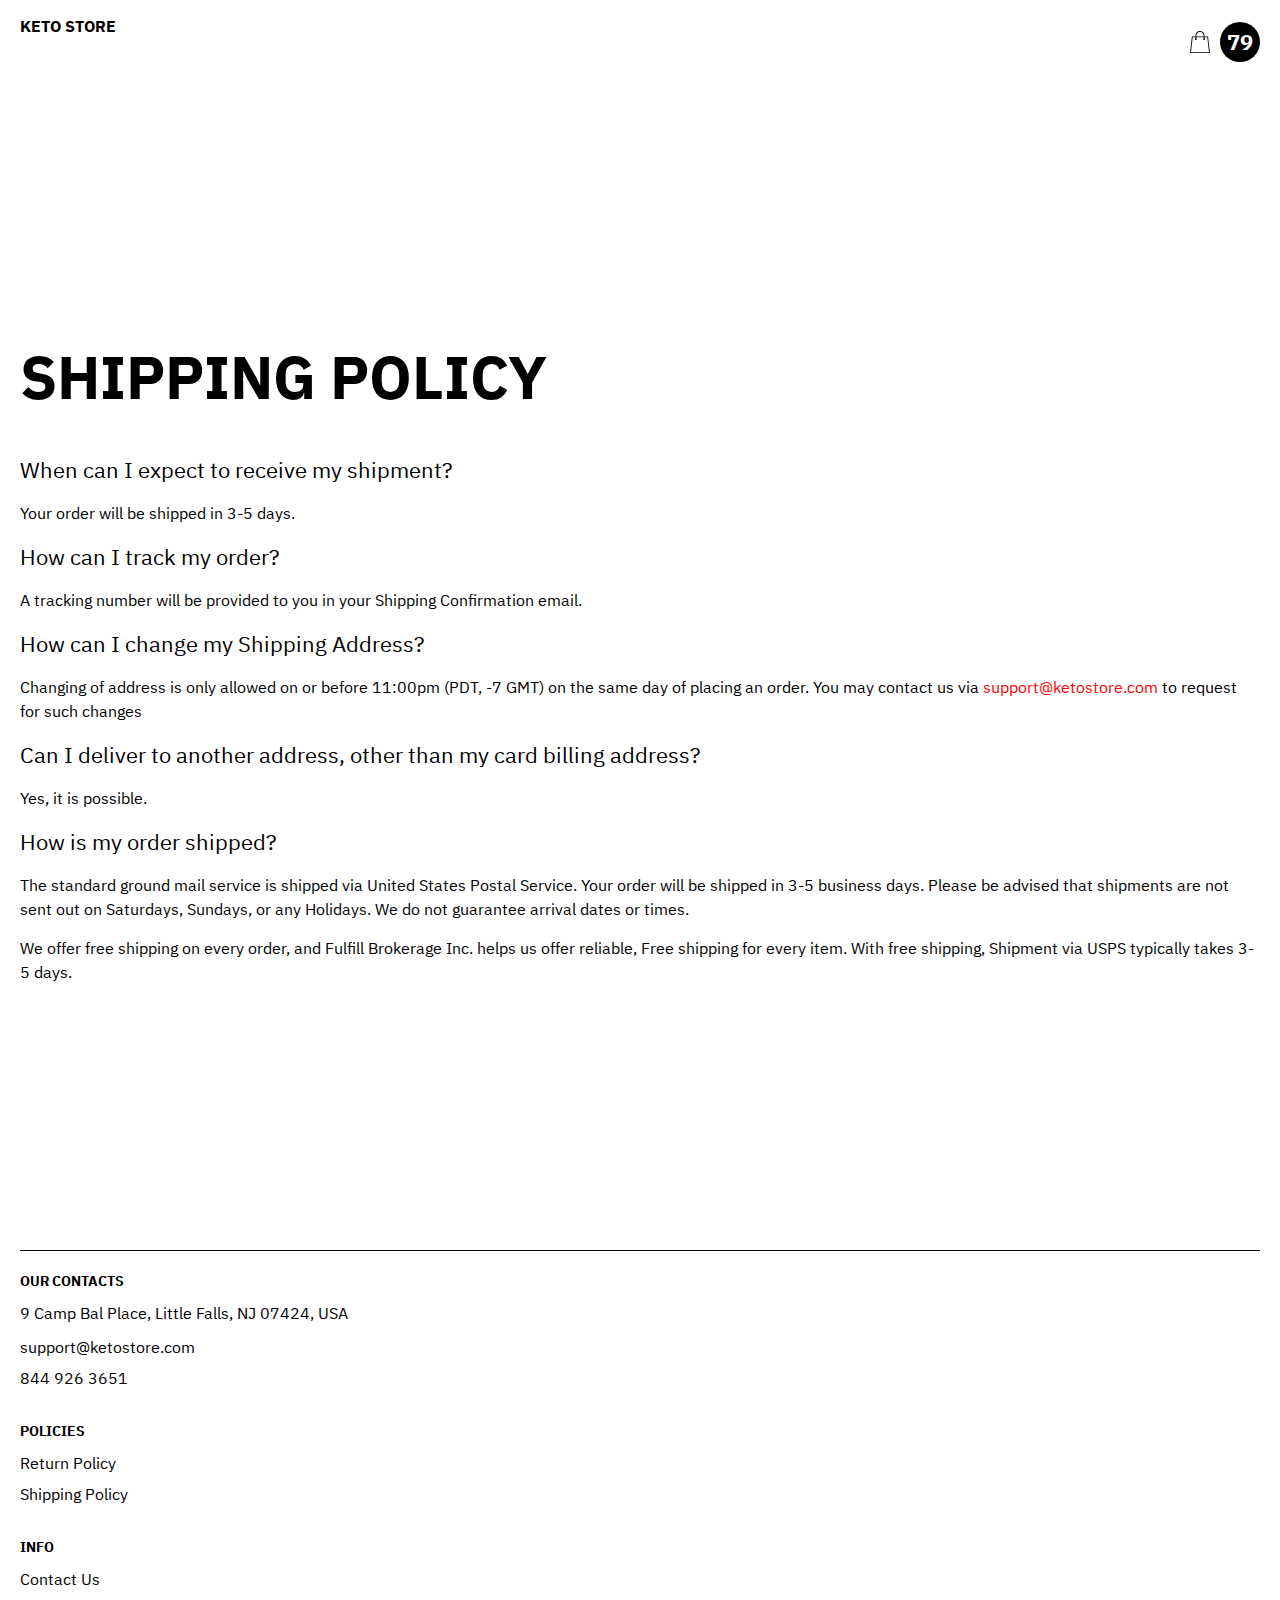
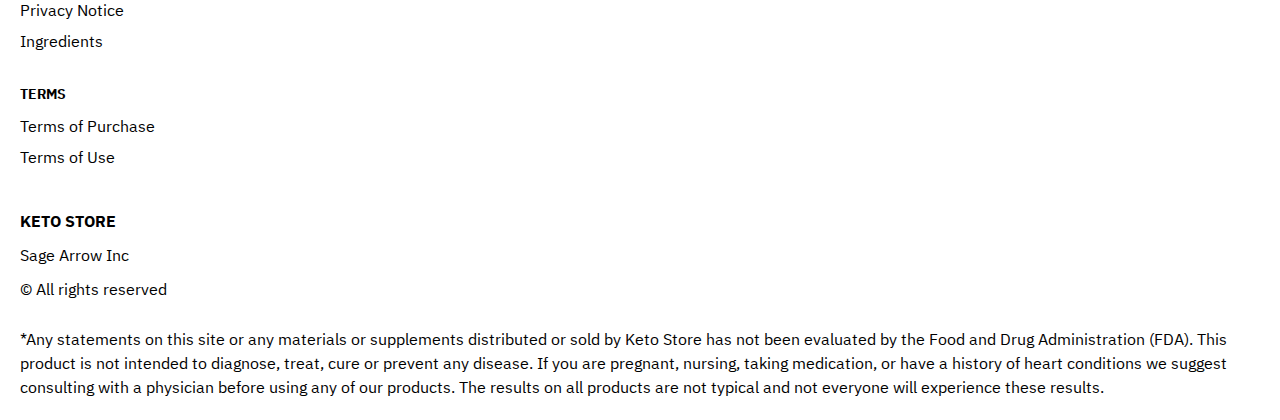
<file: shipping.html>
<!DOCTYPE html>
<html lang="en">
  <head>
    <meta charset="UTF-8" />
    <meta http-equiv="X-UA-Compatible" content="IE=edge" />
    <meta name="viewport" content="width=device-width, initial-scale=1.0" />
    <link rel="stylesheet" href="./css/style.css" />
    <title>Shop</title>
  </head>

  <body>
    <div class="wrapper">
      <div class="header__wrapper">
        <div class="container">
          <header class="header">
            <a href="./index.html" class="header__logo logo js_website-name"></a>

            <a href="./shop.html" class="cart__span-box">
              <svg
                version="1.0"
                xmlns="http://www.w3.org/2000/svg"
                width="884.000000pt"
                height="980.000000pt"
                viewBox="0 0 884.000000 980.000000"
                preserveAspectRatio="xMidYMid meet"
              >
                <g transform="translate(0.000000,980.000000) scale(0.100000,-0.100000)" stroke="none">
                  <path
                    d="M4190 9785 c-397 -49 -766 -214 -1078 -479 -198 -169 -378 -403 -492
                -640 -142 -295 -175 -460 -186 -931 -2 -126 -7 -254 -10 -282 l-5 -53 -784 0
                c-431 0 -786 -4 -789 -8 -7 -11 -57 -438 -256 -2182 -403 -3524 -580 -5101
                -580 -5162 l0 -48 4410 0 4410 0 0 46 c0 53 -25 278 -250 2264 -404 3559 -578
                5068 -586 5082 -3 4 -358 8 -789 8 l-784 0 -5 53 c-3 28 -8 164 -11 301 -8
                366 -25 491 -96 700 -298 870 -1211 1443 -2119 1331z m555 -419 c203 -46 435
                -147 597 -262 109 -78 297 -267 375 -377 70 -100 168 -287 207 -395 71 -198
                96 -386 96 -709 l0 -223 -1600 0 -1600 0 0 219 c0 228 11 374 36 501 39 191
                146 435 267 607 77 109 266 299 372 375 197 139 461 247 680 278 97 14 489 4
                570 -14z m-2315 -2595 l0 -219 -54 -40 c-105 -80 -151 -185 -144 -331 6 -113
                44 -197 122 -269 90 -81 132 -97 261 -97 98 0 116 3 167 27 76 35 153 109 192
                183 30 57 31 65 31 175 0 106 -2 119 -28 170 -16 30 -57 84 -93 120 l-64 66 0
                217 0 217 1600 0 1600 0 0 -217 0 -217 -64 -66 c-36 -36 -77 -90 -93 -120 -26
                -51 -28 -64 -28 -170 0 -110 1 -118 31 -175 39 -74 116 -148 192 -183 51 -24
                69 -27 167 -27 129 0 171 16 261 97 78 72 116 156 122 269 7 145 -38 248 -144
                332 l-54 42 0 217 0 218 615 0 c338 0 615 -3 615 -7 0 -5 5 -37 10 -73 18
                -125 261 -2247 520 -4540 197 -1744 221 -1961 215 -1971 -8 -12 -7922 -12
                -7929 0 -7 10 30 344 224 2061 291 2568 505 4432 516 4498 l6 32 614 0 614 0
                0 -219z"
                  ></path>
                </g>
              </svg>
              <span class="cart__span js_cart__span">79</span>
            </a>
          </header>
        </div>
      </div>

      <main class="main bg-main">
        <div class="text-section__wrapper white__wrapper">
          <section class="text-section">
            <div class="container">
              <h1 class="title">SHIPPING POLICY</h1>
              <p class="text bold">When can I expect to receive my shipment?</p>
              <p class="text">Your order will be shipped in 3-5 days.</p>
              <p class="text bold">How can I track my order?</p>
              <p class="text">A tracking number will be provided to you in your Shipping Confirmation email.</p>
              <p class="text bold">How can I change my Shipping Address?</p>
              <p class="text">
                Changing of address is only allowed on or before 11:00pm (PDT, -7 GMT) on the same day of placing an
                order. You may contact us via <a href="" class="link js_website-email"></a> to request for such changes
              </p>
              <p class="text bold">Can I deliver to another address, other than my card billing address?</p>
              <p class="text">Yes, it is possible.</p>
              <p class="text bold">How is my order shipped?</p>
              <p class="text">
                The standard ground mail service is shipped via United States Postal Service. Your order will be shipped
                in 3-5 business days. Please be advised that shipments are not sent out on Saturdays, Sundays, or any
                Holidays. We do not guarantee arrival dates or times.
              </p>
              <p class="text">
                We offer free shipping on every order, and
                <span class="js_website-fulfill">FULFILLMENT NINJAS HUB INC</span>
                helps us offer reliable, Free shipping for every item. With free shipping, Shipment via USPS typically
                takes 3-5 days.
              </p>
            </div>
          </section>
        </div>
      </main>
      <div class="footer__wrapper">
        <div class="container">
          <footer class="footer">
            <div class="footer__top">
              <div class="footer__top-block">
                <div class="footer__block">
                  <p class="footer__title">Our Contacts</p>
                  <ul class="footer__list">
                    <li class="footer__item">
                      <span class="text text--mb js_website-address"></span>
                    </li>
                    <li class="footer__item">
                      <a href="" class="footer__link js_website-email"></a>
                    </li>
                    <li class="footer__item">
                      <a href="" class="footer__link js_website-phone"></a>
                    </li>
                  </ul>
                </div>

                <div class="footer__block">
                  <p class="footer__title">Policies</p>
                  <ul class="footer__list">
                    <li class="footer__item">
                      <a href="./return.html" class="footer__link">Return Policy</a>
                    </li>
                    <li class="footer__item">
                      <a href="./shipping.html" class="footer__link">Shipping Policy</a>
                    </li>
                  </ul>
                </div>
                <div class="footer__block">
                  <p class="footer__title">Info</p>
                  <ul class="footer__list">
                    <li class="footer__item">
                      <a href="./contacts.html" class="footer__link">Contact Us</a>
                    </li>
                    <li class="footer__item">
                      <a href="./privacy.html" class="footer__link">Privacy Notice</a>
                    </li>
                    <li class="footer__item">
                      <a href="./ingredients.html" class="footer__link">Ingredients</a>
                    </li>
                  </ul>
                </div>
                <div class="footer__block">
                  <p class="footer__title">Terms</p>
                  <ul class="footer__list">
                    <li class="footer__item">
                      <a href="./purchase.html" class="footer__link">Terms of Purchase</a>
                    </li>
                    <li class="footer__item">
                      <a href="./use.html" class="footer__link">Terms of Use</a>
                    </li>
                  </ul>
                </div>
              </div>
            </div>

            <div class="footer__bottom">
              <div class="footer__block--bottom">
                <div>
                  <a href="./index.html" class="footer__logo logo js_website-name"></a>
                  <p class="text text--mb js_website-corp"></p>
                </div>
                <span class="text">© All rights reserved</span>
              </div>
            </div>
          </footer>
          <p style="padding-top: 16px; margin-bottom: 2rem" class="text">
            *Any statements on this site or any materials or supplements distributed or sold by
            <span class="js_website-name"></span> has not been evaluated by the Food and Drug Administration (FDA). This
            product is not intended to diagnose, treat, cure or prevent any disease. If you are pregnant, nursing,
            taking medication, or have a history of heart conditions we suggest consulting with a physician before using
            any of our products. The results on all products are not typical and not everyone will experience these
            results.
          </p>
        </div>
      </div>
    </div>

    <script type="text/javascript" src="https://thebestproductmanager.com/products/prices-nxg-object"></script>
    <script type="module" src="./js/on-load.js"></script>
    <script type="module" src="./js/website-data.js"></script>
  </body>
</html>
</file>
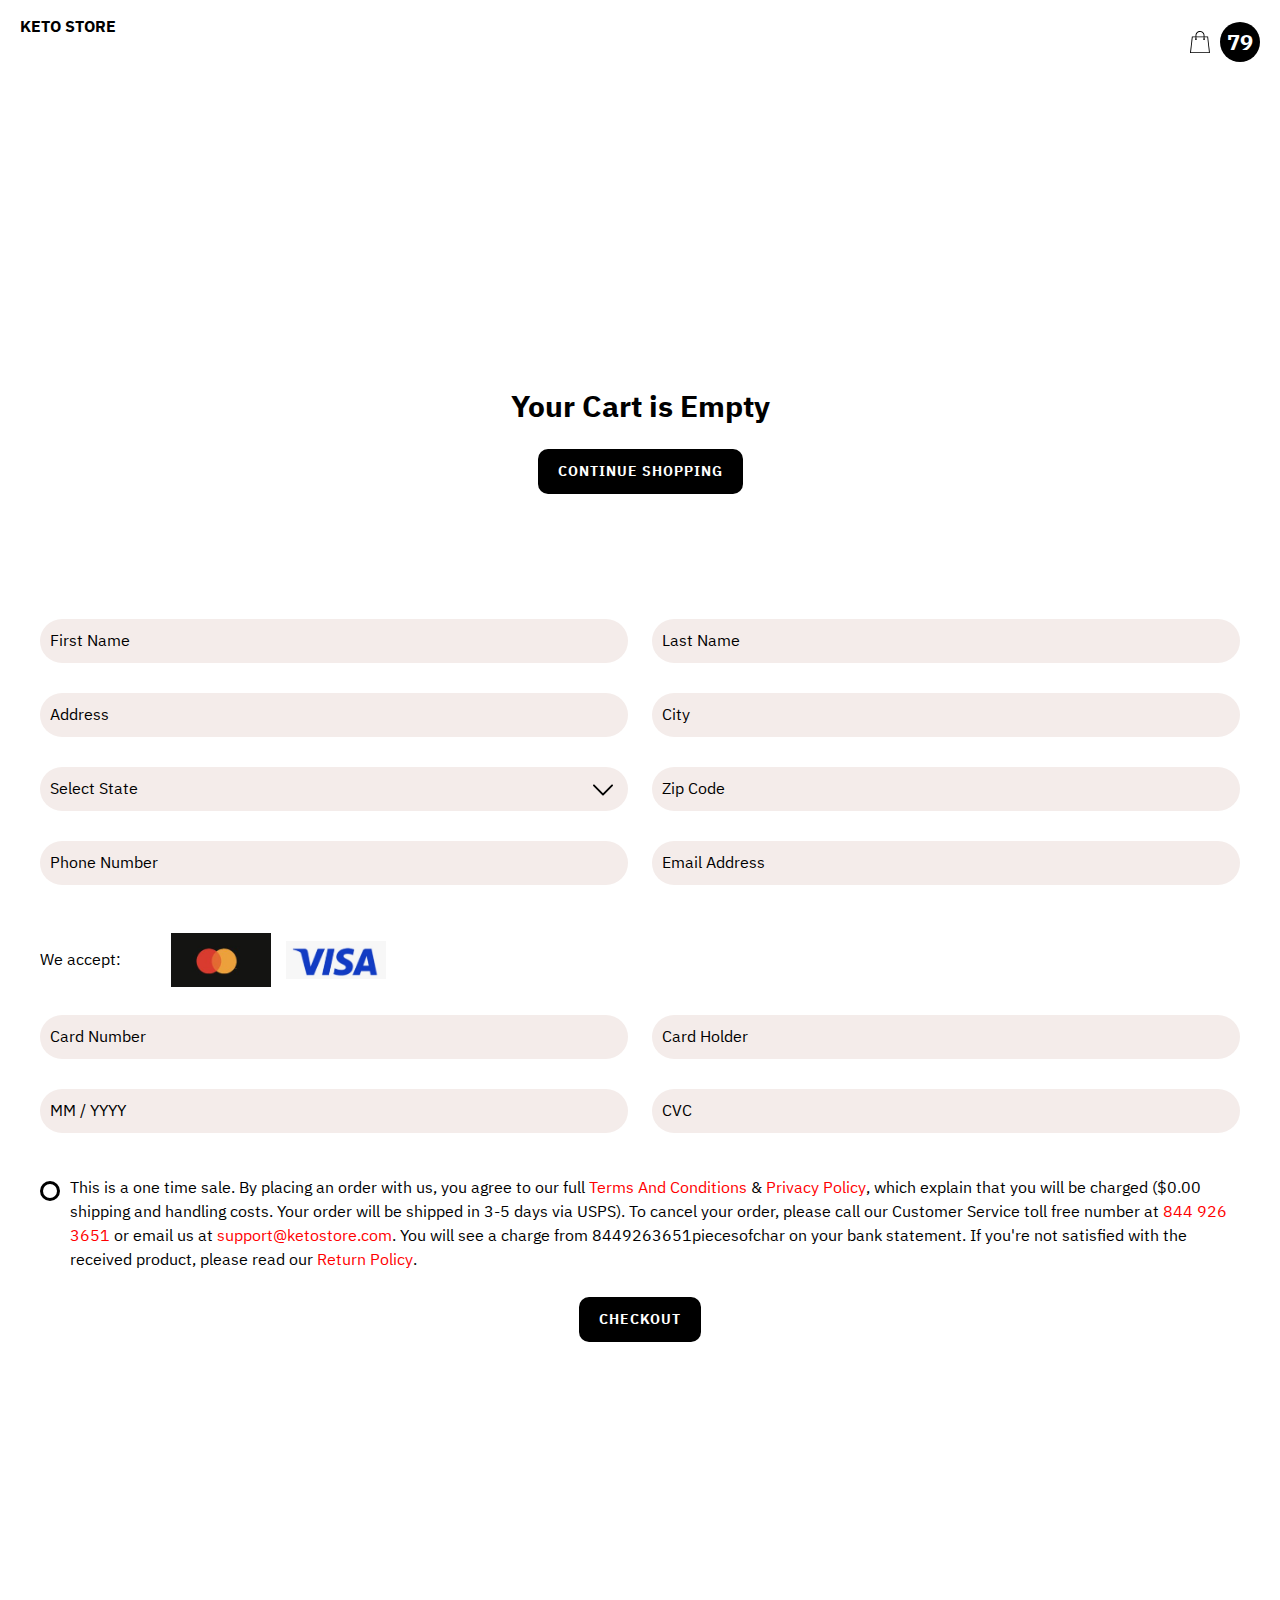
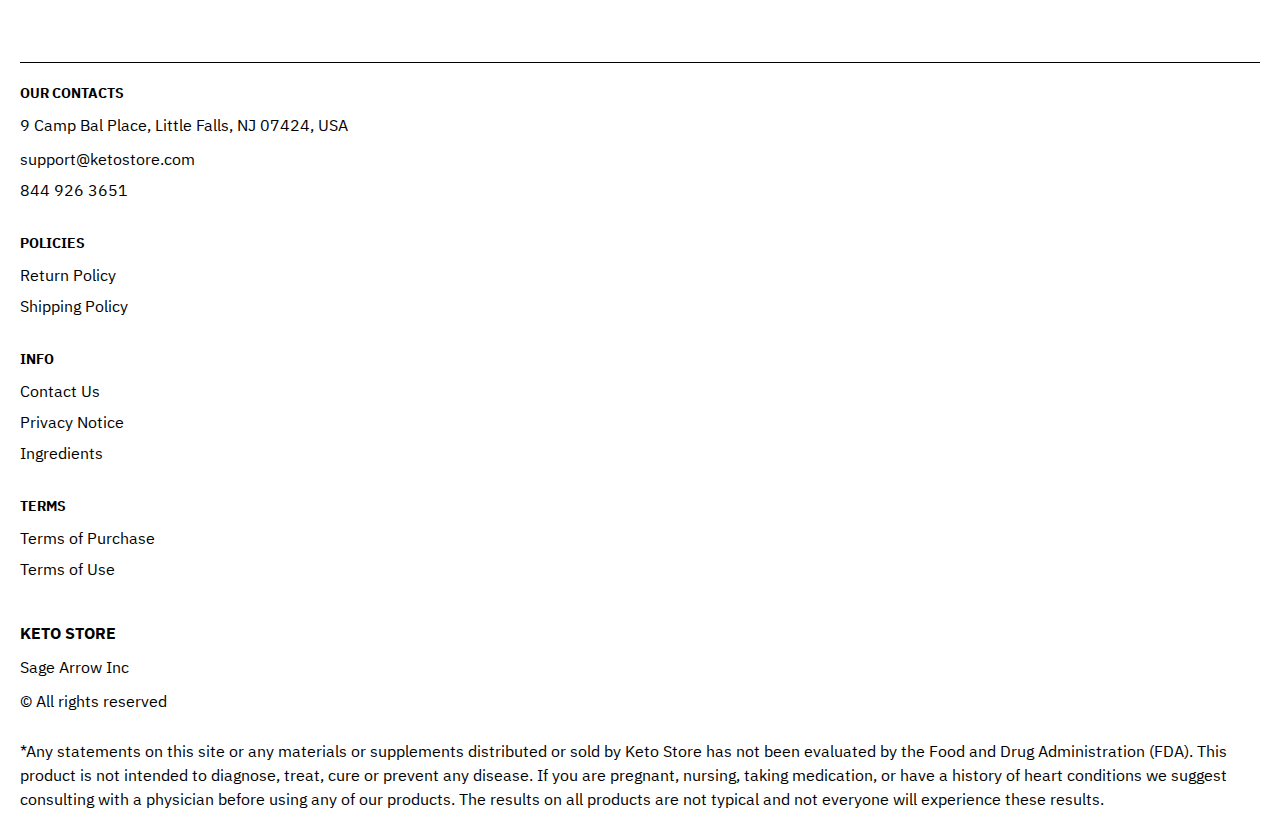
<file: shop.html>
<!DOCTYPE html>
<html lang="en">

<head>
  <meta charset="UTF-8" />
  <meta http-equiv="X-UA-Compatible" content="IE=edge" />
  <meta name="viewport" content="width=device-width, initial-scale=1.0" />
  <link rel="stylesheet" href="./css/style.css" />
  <title>Shop</title>
</head>

<body>



  <div class="wrapper">
    <div class="header__wrapper">
      <div class="container">
        <header class="header">
          <a href="./index.html" class="header__logo logo js_website-name"></a>

          <a href="./shop.html" class="cart__span-box">
            <svg
              version="1.0"
              xmlns="http://www.w3.org/2000/svg"
              width="884.000000pt"
              height="980.000000pt"
              viewBox="0 0 884.000000 980.000000"
              preserveAspectRatio="xMidYMid meet"
            >
              <g transform="translate(0.000000,980.000000) scale(0.100000,-0.100000)" stroke="none">
                <path
                  d="M4190 9785 c-397 -49 -766 -214 -1078 -479 -198 -169 -378 -403 -492
              -640 -142 -295 -175 -460 -186 -931 -2 -126 -7 -254 -10 -282 l-5 -53 -784 0
              c-431 0 -786 -4 -789 -8 -7 -11 -57 -438 -256 -2182 -403 -3524 -580 -5101
              -580 -5162 l0 -48 4410 0 4410 0 0 46 c0 53 -25 278 -250 2264 -404 3559 -578
              5068 -586 5082 -3 4 -358 8 -789 8 l-784 0 -5 53 c-3 28 -8 164 -11 301 -8
              366 -25 491 -96 700 -298 870 -1211 1443 -2119 1331z m555 -419 c203 -46 435
              -147 597 -262 109 -78 297 -267 375 -377 70 -100 168 -287 207 -395 71 -198
              96 -386 96 -709 l0 -223 -1600 0 -1600 0 0 219 c0 228 11 374 36 501 39 191
              146 435 267 607 77 109 266 299 372 375 197 139 461 247 680 278 97 14 489 4
              570 -14z m-2315 -2595 l0 -219 -54 -40 c-105 -80 -151 -185 -144 -331 6 -113
              44 -197 122 -269 90 -81 132 -97 261 -97 98 0 116 3 167 27 76 35 153 109 192
              183 30 57 31 65 31 175 0 106 -2 119 -28 170 -16 30 -57 84 -93 120 l-64 66 0
              217 0 217 1600 0 1600 0 0 -217 0 -217 -64 -66 c-36 -36 -77 -90 -93 -120 -26
              -51 -28 -64 -28 -170 0 -110 1 -118 31 -175 39 -74 116 -148 192 -183 51 -24
              69 -27 167 -27 129 0 171 16 261 97 78 72 116 156 122 269 7 145 -38 248 -144
              332 l-54 42 0 217 0 218 615 0 c338 0 615 -3 615 -7 0 -5 5 -37 10 -73 18
              -125 261 -2247 520 -4540 197 -1744 221 -1961 215 -1971 -8 -12 -7922 -12
              -7929 0 -7 10 30 344 224 2061 291 2568 505 4432 516 4498 l6 32 614 0 614 0
              0 -219z"
                ></path>
              </g>
            </svg>
            <span class="cart__span js_cart__span">79</span>
          </a>
        </header>
      </div>
    </div>

    <main class="main bg-main">
     

      <div class="white__wrapper ">
        <section class="products shop-products">
          <div class="container shop-container">
            <div class="sub-title__box">
              <div class="orders__block">
                <div class="js_empty-cart ">
                  <p class="sub-title">Your Cart is Empty</p>
                </div>
                <table class="orders__table js_product-table hidden">
                  <caption>
                    <h2 class="sub-title">Your orders</h2>
                  </caption>
                  <tbody>
                  <tr class="js_table-row">
                    <th class="orders__table-title">Name</th>
                    <th class="orders__table-title">Quantity</th>
                    <th class="orders__table-title">Unit Price</th>
                    <th class="orders__table-title">Shipping</th>
                    <th class="orders__table-title">Subtotal</th>
                    <th class="orders__table-title"></th>
                  </tr>
                  
                  <tr>
                    <td class="text">Total:</td>
                    <td class="text js_total-quantity">2</td>
                    <td class="text"></td>
                    <td class="text"></td>
                    <td class="orders__table-title js_total-price">$ 44.98</td>
                    <td></td>
                  </tr>
                  </tbody>
              </table>
                <a href="./index.html" class="btn orders__btn">Continue Shopping</a>
              </div>
            </div>
            <form action="php/handler.php" class="form js_form" method="POST" novalidate>
              <input type="text" hidden name="action" id="action" value="checkout">
              <input type="text" hidden name="management" id="management" value="nxg">
              <input type="text" hidden name="country" value="US">
              <input type="text" hidden name="total" id="totalField" value="">
              <input type="text" hidden name="cart" id="cartField" value="">
              <div class="inputs-box">
              <label class="label js_label">
                <input type="text" class="input js_input" data-role="required" name="first_name" placeholder="First Name">
              </label>
        
              <label class="label js_label">
                <input type="text" class="input js_input" data-role="required" name="last_name" placeholder="Last Name">
              </label>
            </div>
            <div class="inputs-box">
              <label class="label js_label">
                <input type="text" class="input js_input" data-role="address" name="address" placeholder="Address">
              </label>
              
              <label class="label js_label">
                <input type="text" class="input js_input" data-role="city" name="city" placeholder="City">
              </label>
              </div>
              <div class="inputs-box">
              <label class="label select-label js_label">
                <select name="state" class="select js_select js_input">
                  <option selected="" disabled="">Select State</option>
                  <option value="AL">Alabama</option>
                  <option value="AK">Alaska</option>
                  <option value="AZ">Arizona</option>
                  <option value="AR">Arkansas</option>
                  <option value="CA">California</option>
                  <option value="CO">Colorado</option>
                  <option value="CT">Connecticut</option>
                  <option value="DE">Delaware</option>
                  <option value="DC">District Of Columbia</option>
                  <option value="FL">Florida</option>
                  <option value="GA">Georgia</option>
                  <option value="HI">Hawaii</option>
                  <option value="ID">Idaho</option>
                  <option value="IL">Illinois</option>
                  <option value="IN">Indiana</option>
                  <option value="IA">Iowa</option>
                  <option value="KS">Kansas</option>
                  <option value="KY">Kentucky</option>
                  <option value="LA">Louisiana</option>
                  <option value="ME">Maine</option>
                  <option value="MD">Maryland</option>
                  <option value="MA">Massachusetts</option>
                  <option value="MI">Michigan</option>
                  <option value="MN">Minnesota</option>
                  <option value="MS">Mississippi</option>
                  <option value="MO">Missouri</option>
                  <option value="MT">Montana</option>
                  <option value="NE">Nebraska</option>
                  <option value="NV">Nevada</option>
                  <option value="NH">New Hampshire</option>
                  <option value="NJ">New Jersey</option>
                  <option value="NM">New Mexico</option>
                  <option value="NY">New York</option>
                  <option value="NC">North Carolina</option>
                  <option value="ND">North Dakota</option>
                  <option value="OH">Ohio</option>
                  <option value="OK">Oklahoma</option>
                  <option value="OR">Oregon</option>
                  <option value="PA">Pennsylvania</option>
                  <option value="RI">Rhode Island</option>
                  <option value="SC">South Carolina</option>
                  <option value="SD">South Dakota</option>
                  <option value="TN">Tennessee</option>
                  <option value="TX">Texas</option>
                  <option value="UT">Utah</option>
                  <option value="VT">Vermont</option>
                  <option value="VA">Virginia</option>
                  <option value="WA">Washington</option>
                  <option value="WV">West Virginia</option>
                  <option value="WI">Wisconsin</option>
                  <option value="WY">Wyoming</option>
                </select>
              </label>
              
              <label class="label js_label">
                <input type="number" class="input js_input js_input-limit"  data-limit="5" data-role="zip" name="zip" placeholder="Zip Code">
              </label>
              </div>
              <div class="inputs-box">
              <label class="label js_label">
                <input type="number" class="input js_input js_input-limit" data-limit="10" data-role="phone" name="phone" placeholder="Phone Number">
              </label>
              
              <label class="label js_label">
                <input type="email" class="input js_input" data-role="email" name="email" placeholder="Email Address">
              </label>
              </div>
              <div class="accept__box">
                <p class="text">We accept:</p>
                <ul class="accept__list">
                  <!-- <li class="accept__item">
                    <img src="./img/icons/discover.png" alt="" class="accept__img">
                  </li> -->
                  <li class="accept__item">
                    <img src="./img/icons/mastercard.png" alt="" class="accept__img">
                  </li>
                  <li class="accept__item">
                    <img src="./img/icons/visa.png" alt="" class="accept__img">
                  </li>
                </ul>
              </div>
              <div class="inputs-box">
              <label class="label js_label input__card-number js_card-number-input">
                <input type="number" class="input js_input js_input-limit" data-limit="16" data-role="card_number" name="card_number" placeholder="Card Number">
              </label>
              
              <label class="label js_label">
                <input type="text" class="input js_input" data-role="required" name="cc_name" placeholder="Card Holder">
              </label>
            </div>
            <div class="inputs-box">
              <label class="label js_label">
                <input type="text" class="input js_input js_input-limit" data-limit="7" data-role="expiration_dt" name="expiration_dt" placeholder="MM / YYYY">
              </label>


              <label class="label js_label">
                <input type="number" class="input js_input js_input-limit"  data-limit="3" data-role="cvv" name="cvv" placeholder="CVC">
              </label>
            </div>

            <div>
              <input type="checkbox" class="input checkbox-input" id="checkbox">
              <label for="checkbox" class="label checkbox-label">
                This is a one time sale. By placing an order with us, you agree to our full <a href="./purchase.html" class="link">Terms And Conditions</a> & 
                <a href="./privacy.html" class="link">Privacy Policy</a>, which explain that you will be charged  <span class="js_total-price"></span> 
                ($0.00 shipping and handling costs. Your order will be shipped in 3-5 days via USPS). To cancel your order, please call our Customer Service toll free number at 
                <a href="" class="link js_website-phone"></a> or email us at <a href="" class="link js_website-email"></a>. You will see a charge from 
                <span class="js_website-desc"></span> on your bank statement. If you're not satisfied with the received product, please read our <a href="return.html" class="link">Return Policy</a>.
              </label>
            </div>
            
           
              
              <button type="submit" class="btn js_form-submit-btn">Checkout</button>
             
          </form>
        </section>
      </div>
    </main>

    
    <div class="footer__wrapper">
      <div class="container">
        <footer class="footer">
          <div class="footer__top">
            <div class="footer__top-block">
              <div class="footer__block">
                <p class="footer__title">Our Contacts</p>
                <ul class="footer__list">
                  <li class="footer__item">
                    <span class="text text--mb js_website-address"></span>
                  </li>
                  <li class="footer__item">
                    <a href="" class="footer__link js_website-email"></a>
                  </li>
                  <li class="footer__item">
                    <a href="" class="footer__link js_website-phone"></a>
                  </li>
                </ul>
              </div>

              <div class="footer__block">
                <p class="footer__title">Policies</p>
                <ul class="footer__list">
                  <li class="footer__item">
                    <a href="./return.html" class="footer__link">Return Policy</a>
                  </li>
                  <li class="footer__item">
                    <a href="./shipping.html" class="footer__link">Shipping Policy</a>
                  </li>
                </ul>
              </div>
              <div class="footer__block">
                <p class="footer__title">Info</p>
                <ul class="footer__list">
                  <li class="footer__item">
                    <a href="./contacts.html" class="footer__link">Contact Us</a>
                  </li>
                  <li class="footer__item">
                    <a href="./privacy.html" class="footer__link">Privacy Notice</a>
                  </li>
                  <li class="footer__item">
                    <a href="./ingredients.html" class="footer__link">Ingredients</a>
                  </li>
                </ul>
              </div>
              <div class="footer__block">
                <p class="footer__title">Terms</p>
                <ul class="footer__list">
                  <li class="footer__item">
                    <a href="./purchase.html" class="footer__link">Terms of Purchase</a>
                  </li>
                  <li class="footer__item">
                    <a href="./use.html" class="footer__link">Terms of Use</a>
                  </li>
                </ul>
              </div>
            </div>
          </div>

          <div class="footer__bottom">
            <div class="footer__block--bottom">
              <div>
                <a href="./index.html" class="footer__logo logo js_website-name"></a>
                <p class="text text--mb js_website-corp"></p>
              </div>
              <span class="text">© All rights reserved</span>
            </div>
          </div>
        </footer>
        <p style="padding-top: 16px; margin-bottom: 2rem" class="text">
          *Any statements on this site or any materials or supplements distributed or sold by
          <span class="js_website-name"></span> has not been evaluated by the Food and Drug Administration (FDA). This
          product is not intended to diagnose, treat, cure or prevent any disease. If you are pregnant, nursing,
          taking medication, or have a history of heart conditions we suggest consulting with a physician before using
          any of our products. The results on all products are not typical and not everyone will experience these
          results.
        </p>
      </div>
    </div>
  </div>

  <script type='text/javascript' src='https://thebestproductmanager.com/products/prices-nxg-object'></script>
  <script type="module" src="./js/on-load.js"></script>
  <script type="module" src="./js/website-data.js"></script> 

  <script type="module" src="./js/validation/cards.js"></script>
  <script type="module" src="./js/validation/creditcard.js"></script>
  <script type="module" src="./js/validation/validation.js"></script>
</body>

</html>
</file>
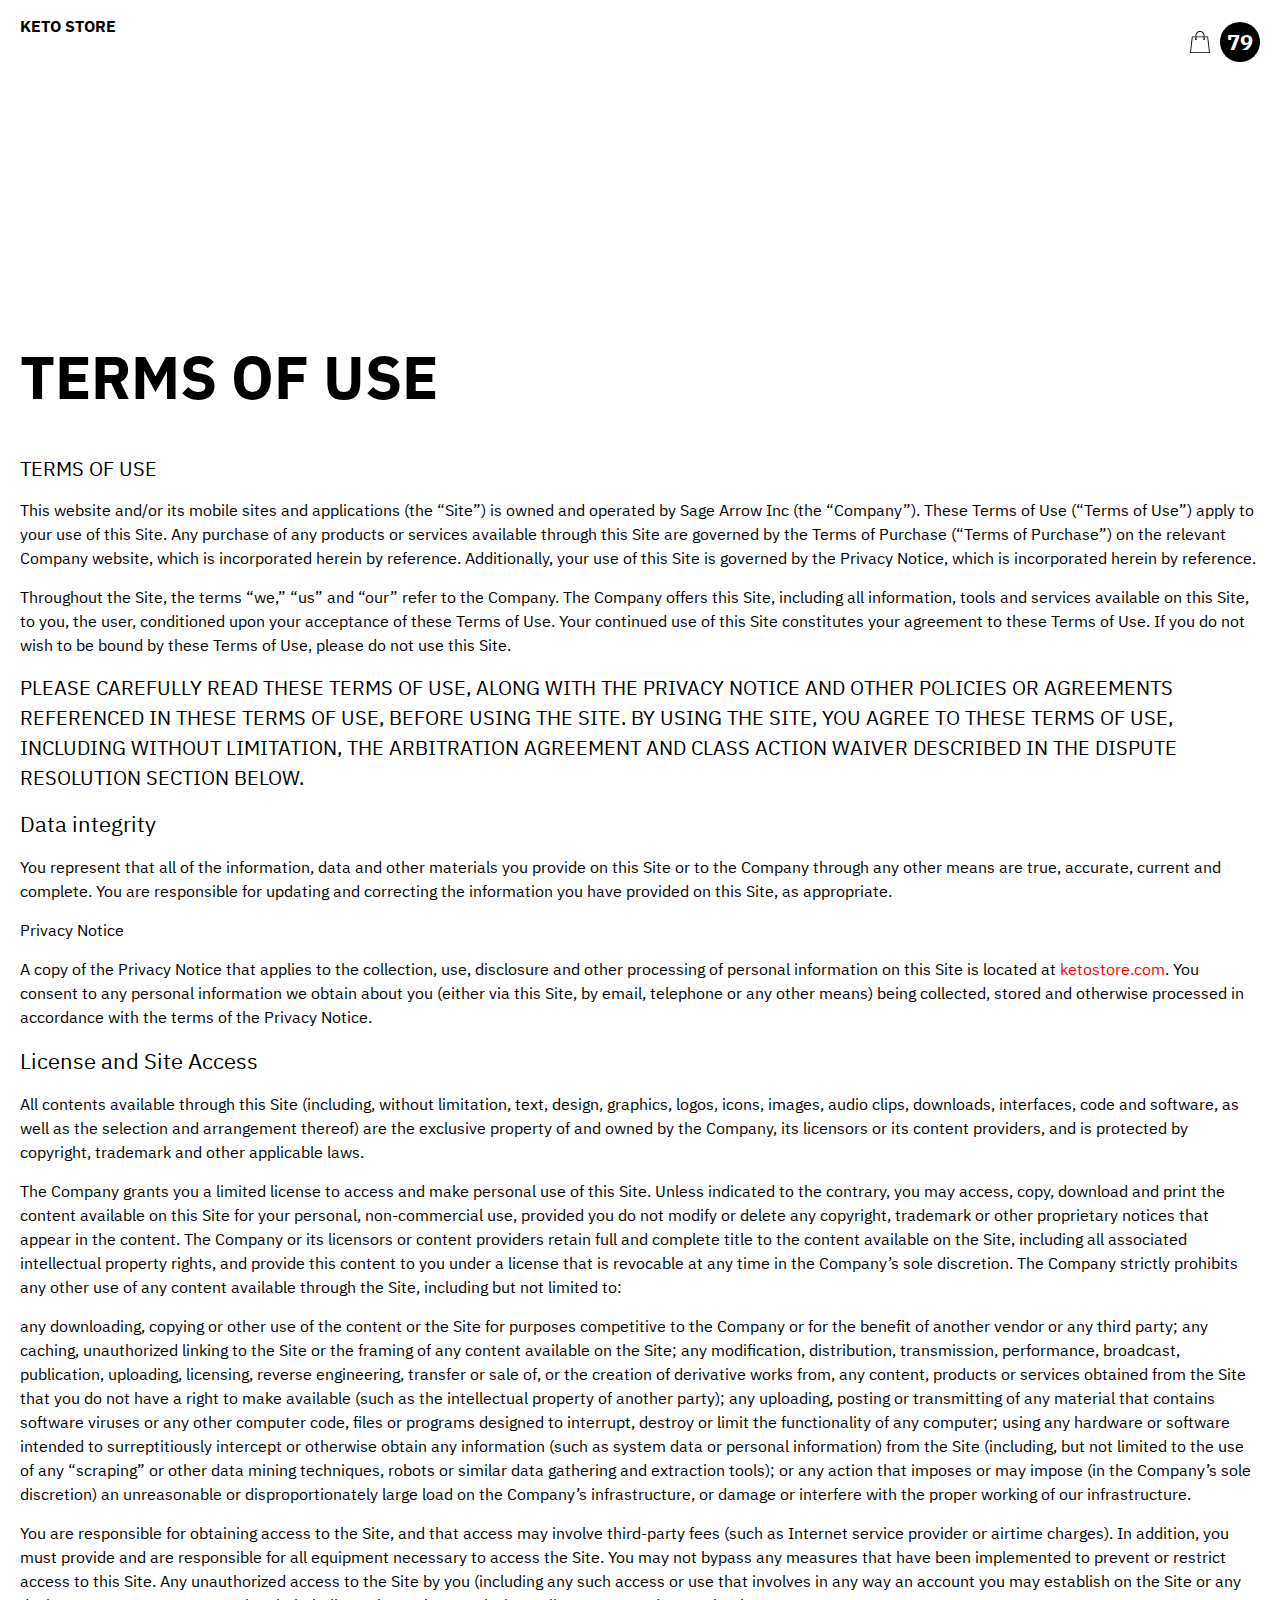
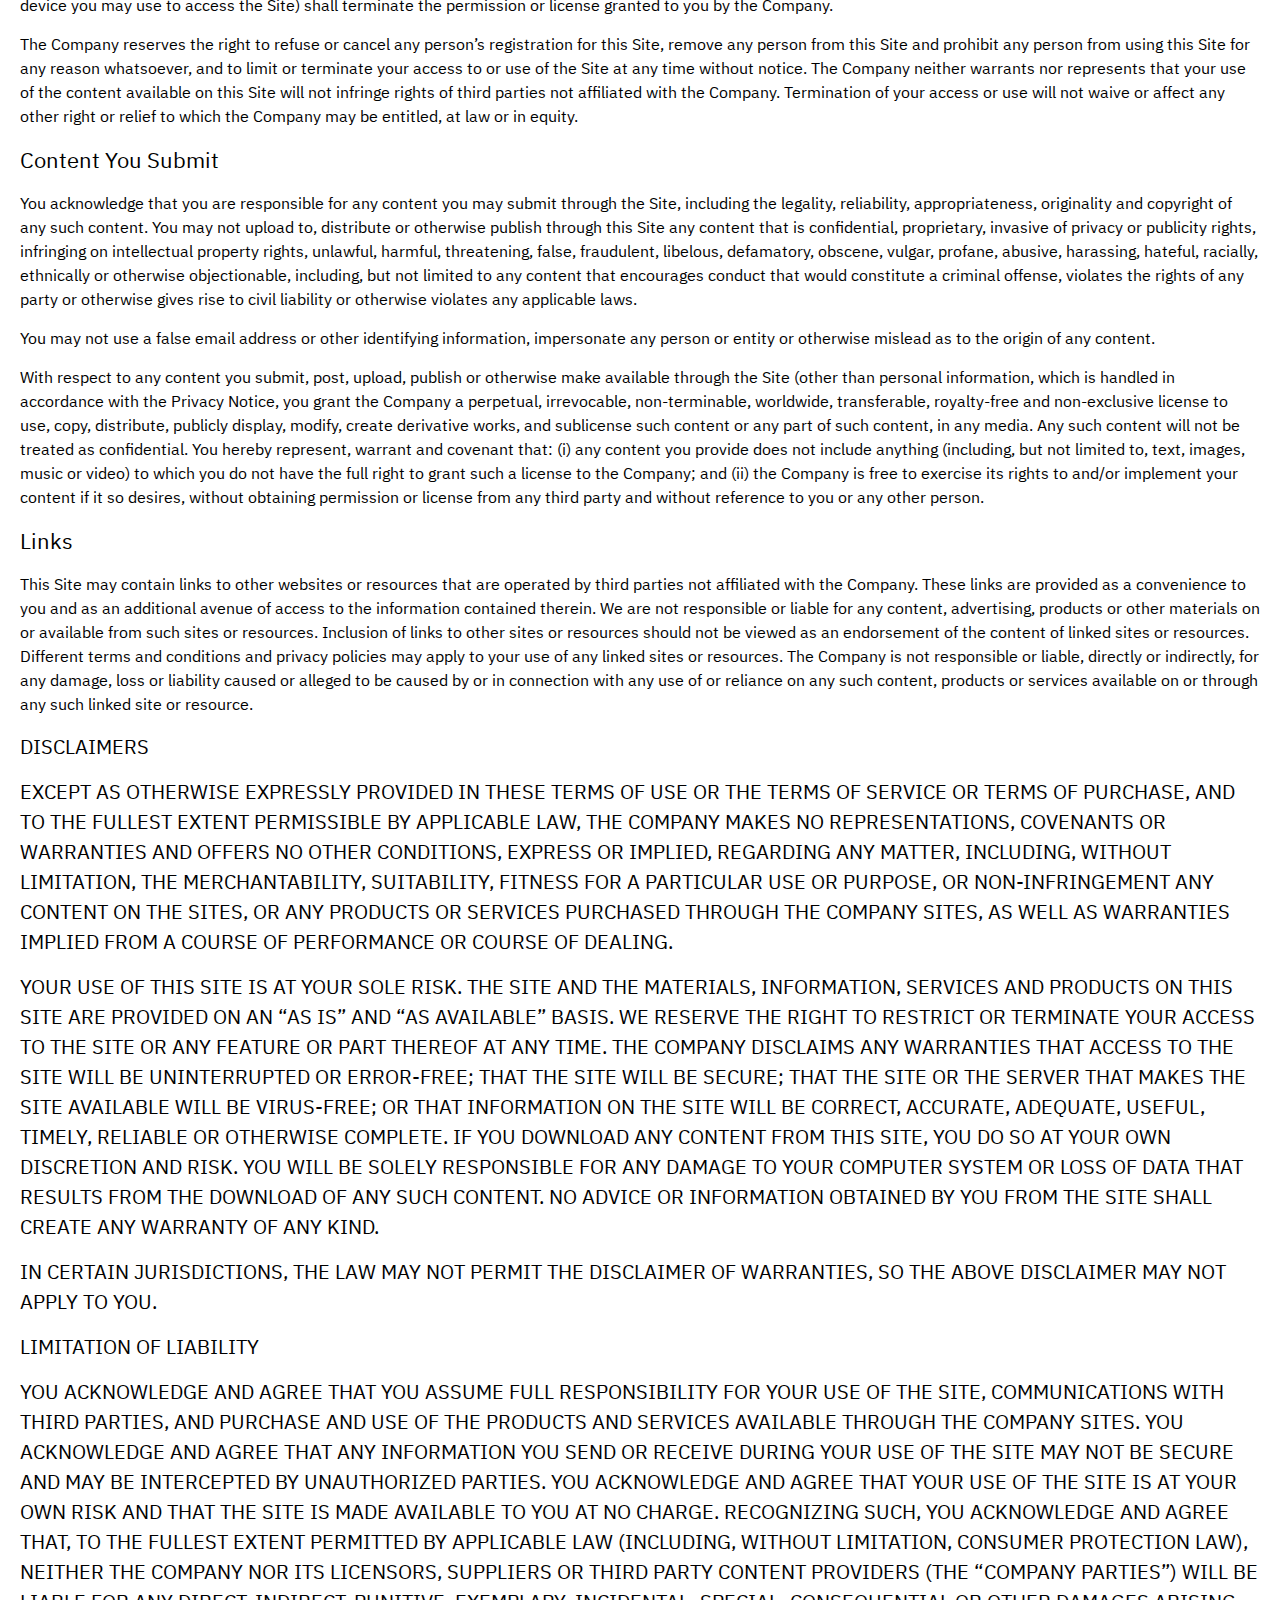
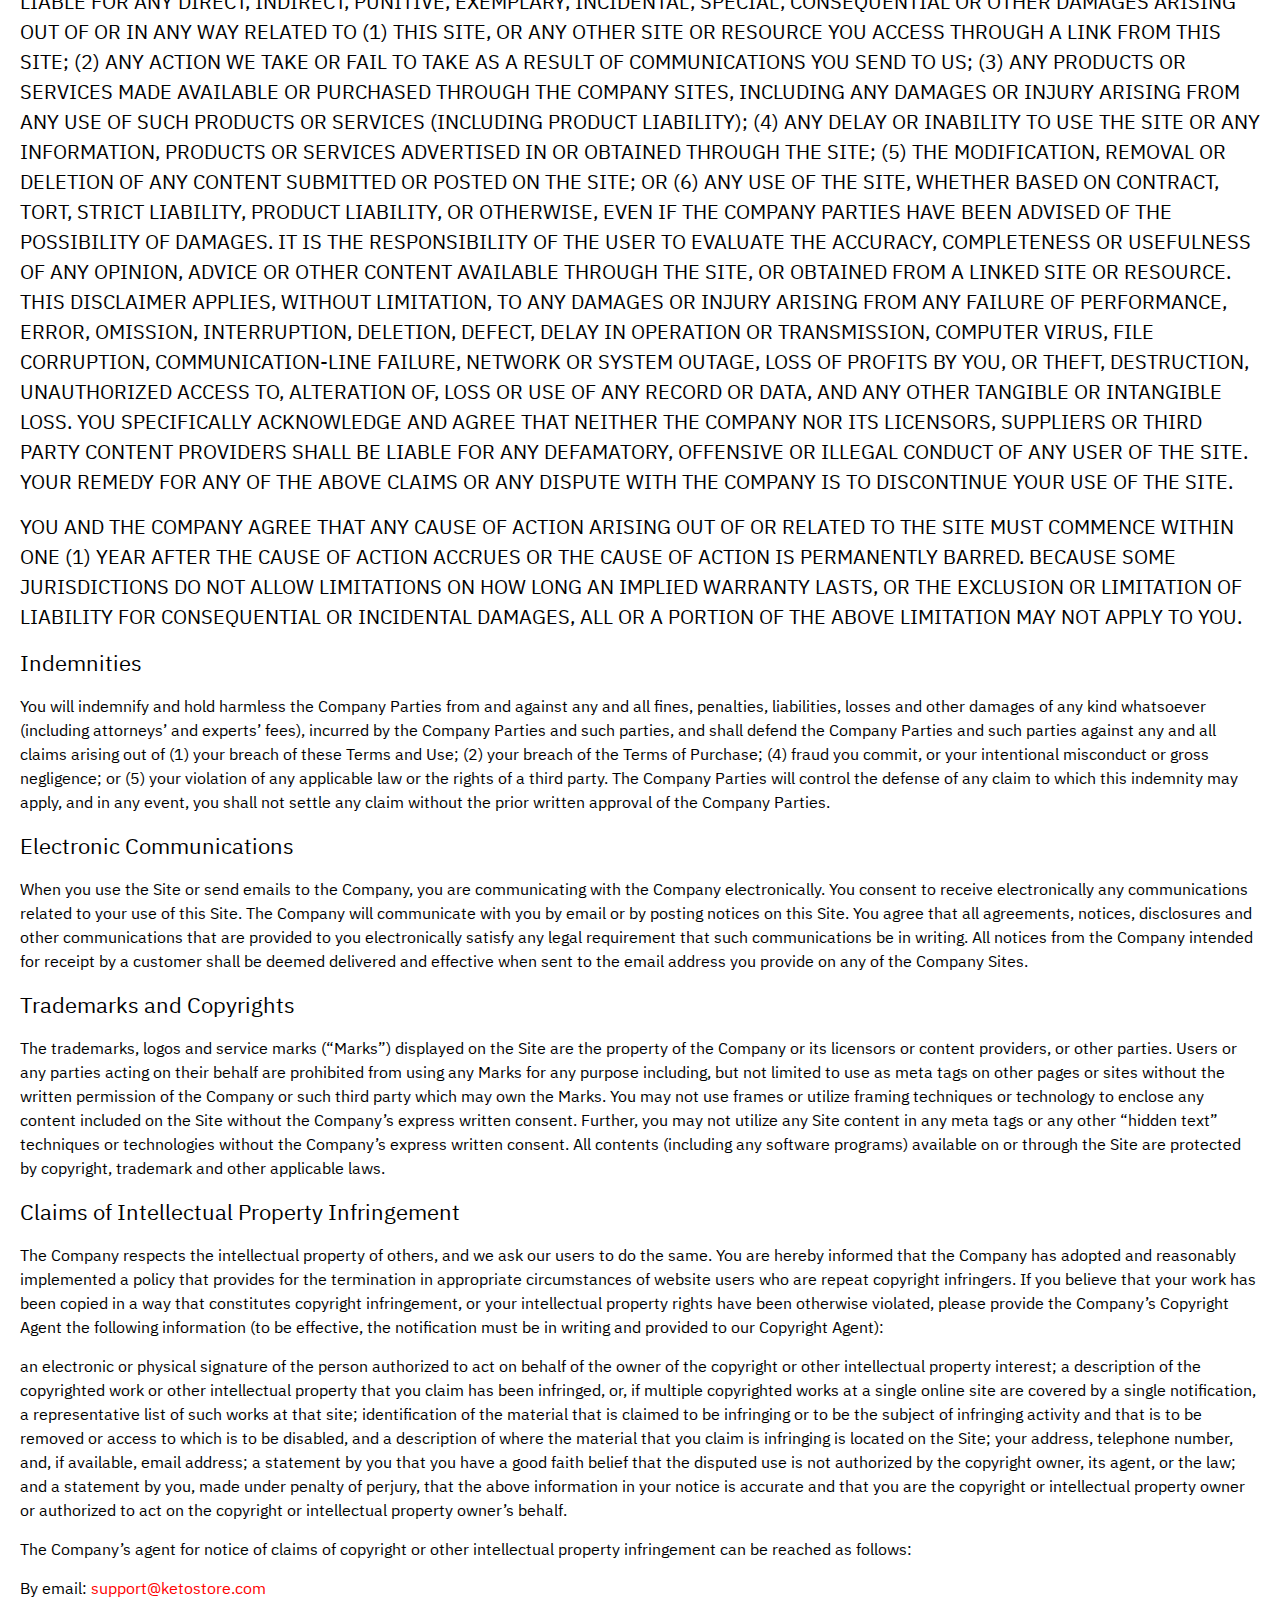
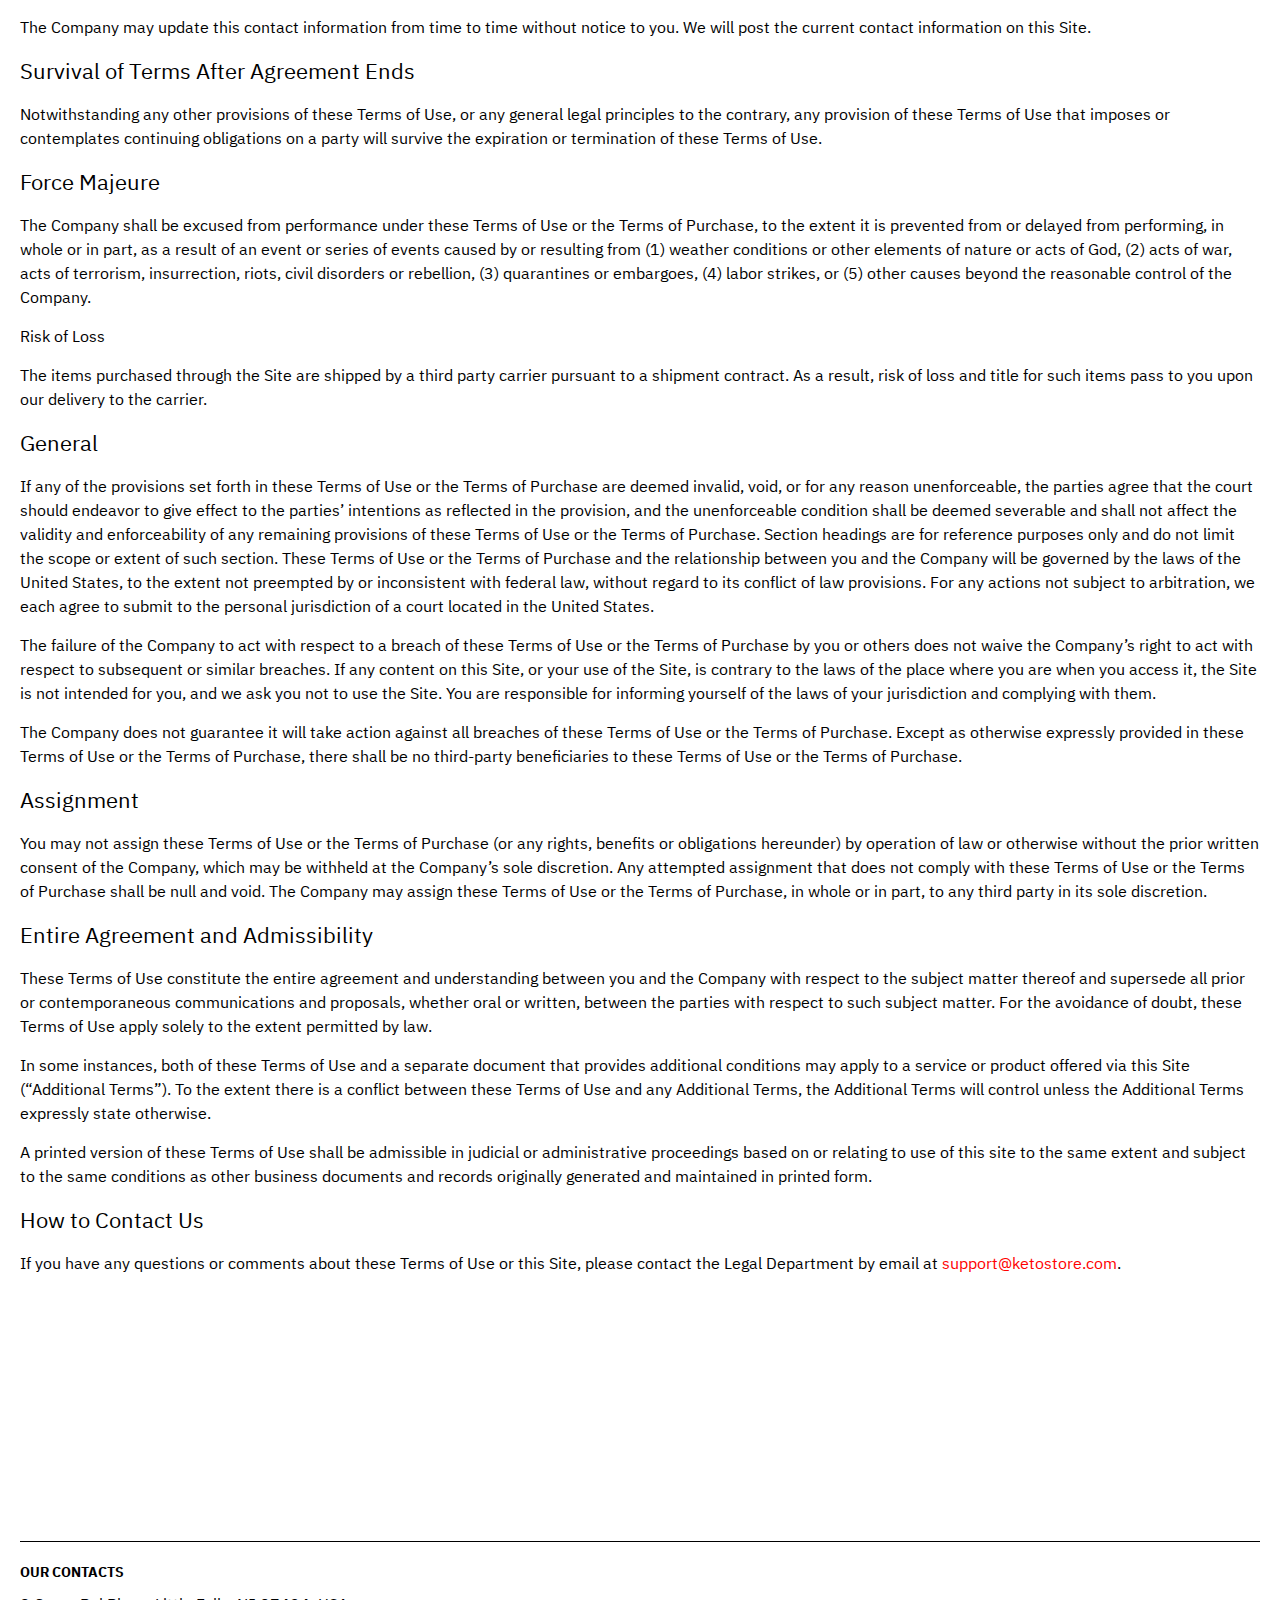
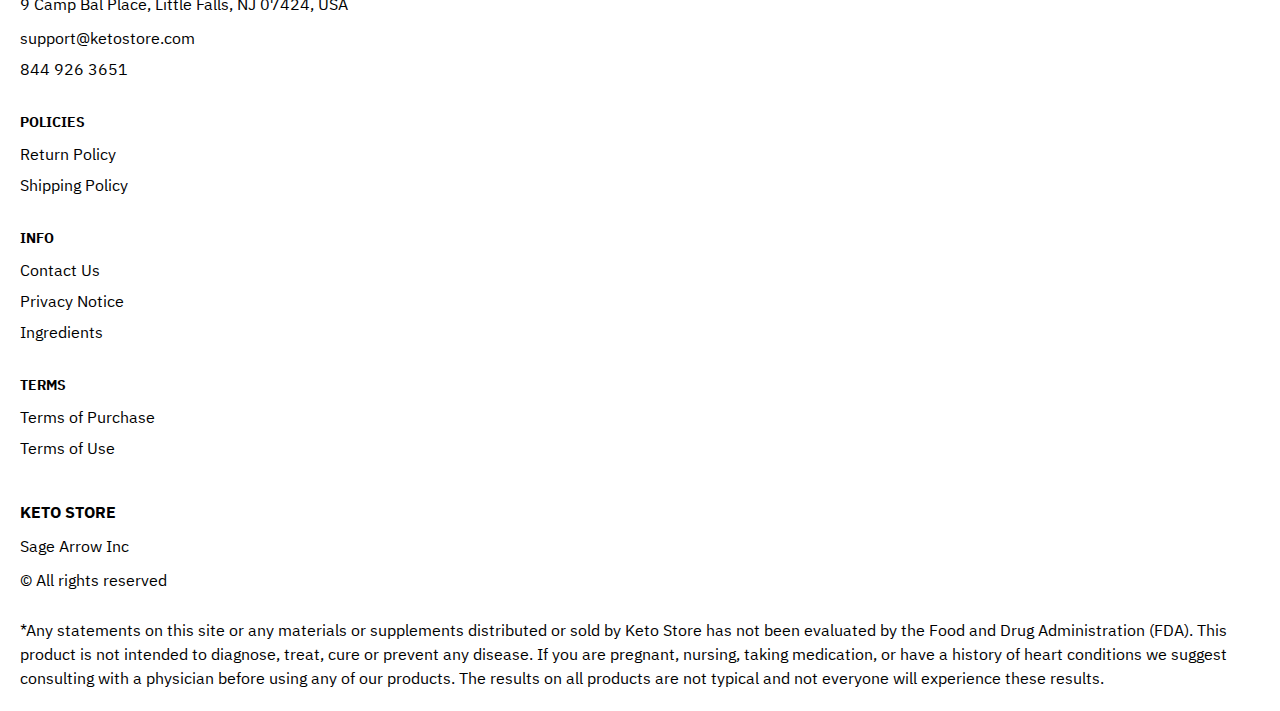
<file: use.html>
<!DOCTYPE html>
<html lang="en">
  <head>
    <meta charset="UTF-8" />
    <meta http-equiv="X-UA-Compatible" content="IE=edge" />
    <meta name="viewport" content="width=device-width, initial-scale=1.0" />
    <link rel="stylesheet" href="./css/style.css" />
    <title>Shop</title>
  </head>

  <body>
    <div class="wrapper">
      <div class="header__wrapper">
        <div class="container">
          <header class="header">
            <a href="./index.html" class="header__logo logo js_website-name"></a>

            <a href="./shop.html" class="cart__span-box">
              <svg
                version="1.0"
                xmlns="http://www.w3.org/2000/svg"
                width="884.000000pt"
                height="980.000000pt"
                viewBox="0 0 884.000000 980.000000"
                preserveAspectRatio="xMidYMid meet"
              >
                <g transform="translate(0.000000,980.000000) scale(0.100000,-0.100000)" stroke="none">
                  <path
                    d="M4190 9785 c-397 -49 -766 -214 -1078 -479 -198 -169 -378 -403 -492
                -640 -142 -295 -175 -460 -186 -931 -2 -126 -7 -254 -10 -282 l-5 -53 -784 0
                c-431 0 -786 -4 -789 -8 -7 -11 -57 -438 -256 -2182 -403 -3524 -580 -5101
                -580 -5162 l0 -48 4410 0 4410 0 0 46 c0 53 -25 278 -250 2264 -404 3559 -578
                5068 -586 5082 -3 4 -358 8 -789 8 l-784 0 -5 53 c-3 28 -8 164 -11 301 -8
                366 -25 491 -96 700 -298 870 -1211 1443 -2119 1331z m555 -419 c203 -46 435
                -147 597 -262 109 -78 297 -267 375 -377 70 -100 168 -287 207 -395 71 -198
                96 -386 96 -709 l0 -223 -1600 0 -1600 0 0 219 c0 228 11 374 36 501 39 191
                146 435 267 607 77 109 266 299 372 375 197 139 461 247 680 278 97 14 489 4
                570 -14z m-2315 -2595 l0 -219 -54 -40 c-105 -80 -151 -185 -144 -331 6 -113
                44 -197 122 -269 90 -81 132 -97 261 -97 98 0 116 3 167 27 76 35 153 109 192
                183 30 57 31 65 31 175 0 106 -2 119 -28 170 -16 30 -57 84 -93 120 l-64 66 0
                217 0 217 1600 0 1600 0 0 -217 0 -217 -64 -66 c-36 -36 -77 -90 -93 -120 -26
                -51 -28 -64 -28 -170 0 -110 1 -118 31 -175 39 -74 116 -148 192 -183 51 -24
                69 -27 167 -27 129 0 171 16 261 97 78 72 116 156 122 269 7 145 -38 248 -144
                332 l-54 42 0 217 0 218 615 0 c338 0 615 -3 615 -7 0 -5 5 -37 10 -73 18
                -125 261 -2247 520 -4540 197 -1744 221 -1961 215 -1971 -8 -12 -7922 -12
                -7929 0 -7 10 30 344 224 2061 291 2568 505 4432 516 4498 l6 32 614 0 614 0
                0 -219z"
                  ></path>
                </g>
              </svg>
              <span class="cart__span js_cart__span">79</span>
            </a>
          </header>
        </div>
      </div>

      <main class="main bg-main">
        <div class="text-section__wrapper white__wrapper">
          <section class="text-section">
            <div class="container">
              <h1 class="title">TERMS OF USE</h1>
              <p class="text"><span class="bold up">TERMS OF USE </span></p>
              <p class="text">
                This website and/or its mobile sites and applications (the “Site”) is owned and operated by
                <span class="js_website-corp"></span> (the “Company”). These Terms of Use (“Terms of Use”) apply to your
                use of this Site. Any purchase of any products or services available through this Site are governed by
                the Terms of Purchase (“Terms of Purchase”) on the relevant Company website, which is incorporated
                herein by reference. Additionally, your use of this Site is governed by the Privacy Notice, which is
                incorporated herein by reference.
              </p>
              <p class="text">
                Throughout the Site, the terms “we,” “us” and “our” refer to the Company. The Company offers this Site,
                including all information, tools and services available on this Site, to you, the user, conditioned upon
                your acceptance of these Terms of Use. Your continued use of this Site constitutes your agreement to
                these Terms of Use. If you do not wish to be bound by these Terms of Use, please do not use this Site.
              </p>
              <p class="text up">
                PLEASE CAREFULLY READ THESE TERMS OF USE, ALONG WITH THE PRIVACY NOTICE AND OTHER POLICIES OR AGREEMENTS
                REFERENCED IN THESE TERMS OF USE, BEFORE USING THE SITE. BY USING THE SITE, YOU AGREE TO THESE TERMS OF
                USE, INCLUDING WITHOUT LIMITATION, THE ARBITRATION AGREEMENT AND CLASS ACTION WAIVER DESCRIBED IN THE
                DISPUTE RESOLUTION SECTION BELOW.
              </p>
              <p class="text bold">Data integrity</p>
              <p class="text">
                You represent that all of the information, data and other materials you provide on this Site or to the
                Company through any other means are true, accurate, current and complete. You are responsible for
                updating and correcting the information you have provided on this Site, as appropriate.
              </p>
              <p class="text">Privacy Notice</p>
              <p class="text">
                A copy of the Privacy Notice that applies to the collection, use, disclosure and other processing of
                personal information on this Site is located at
                <a href="" class="link js_website-url"></a>. You consent to any personal information we obtain about you
                (either via this Site, by email, telephone or any other means) being collected, stored and otherwise
                processed in accordance with the terms of the Privacy Notice.
              </p>
              <p class="text bold">License and Site Access</p>
              <p class="text">
                All contents available through this Site (including, without limitation, text, design, graphics, logos,
                icons, images, audio clips, downloads, interfaces, code and software, as well as the selection and
                arrangement thereof) are the exclusive property of and owned by the Company, its licensors or its
                content providers, and is protected by copyright, trademark and other applicable laws.
              </p>
              <p class="text">
                The Company grants you a limited license to access and make personal use of this Site. Unless indicated
                to the contrary, you may access, copy, download and print the content available on this Site for your
                personal, non-commercial use, provided you do not modify or delete any copyright, trademark or other
                proprietary notices that appear in the content. The Company or its licensors or content providers retain
                full and complete title to the content available on the Site, including all associated intellectual
                property rights, and provide this content to you under a license that is revocable at any time in the
                Company’s sole discretion. The Company strictly prohibits any other use of any content available through
                the Site, including but not limited to:
              </p>
              <p class="text">
                any downloading, copying or other use of the content or the Site for purposes competitive to the Company
                or for the benefit of another vendor or any third party; any caching, unauthorized linking to the Site
                or the framing of any content available on the Site; any modification, distribution, transmission,
                performance, broadcast, publication, uploading, licensing, reverse engineering, transfer or sale of, or
                the creation of derivative works from, any content, products or services obtained from the Site that you
                do not have a right to make available (such as the intellectual property of another party); any
                uploading, posting or transmitting of any material that contains software viruses or any other computer
                code, files or programs designed to interrupt, destroy or limit the functionality of any computer; using
                any hardware or software intended to surreptitiously intercept or otherwise obtain any information (such
                as system data or personal information) from the Site (including, but not limited to the use of any
                “scraping” or other data mining techniques, robots or similar data gathering and extraction tools); or
                any action that imposes or may impose (in the Company’s sole discretion) an unreasonable or
                disproportionately large load on the Company’s infrastructure, or damage or interfere with the proper
                working of our infrastructure.
              </p>
              <p class="text">
                You are responsible for obtaining access to the Site, and that access may involve third-party fees (such
                as Internet service provider or airtime charges). In addition, you must provide and are responsible for
                all equipment necessary to access the Site. You may not bypass any measures that have been implemented
                to prevent or restrict access to this Site. Any unauthorized access to the Site by you (including any
                such access or use that involves in any way an account you may establish on the Site or any device you
                may use to access the Site) shall terminate the permission or license granted to you by the Company.
              </p>
              <p class="text">
                The Company reserves the right to refuse or cancel any person’s registration for this Site, remove any
                person from this Site and prohibit any person from using this Site for any reason whatsoever, and to
                limit or terminate your access to or use of the Site at any time without notice. The Company neither
                warrants nor represents that your use of the content available on this Site will not infringe rights of
                third parties not affiliated with the Company. Termination of your access or use will not waive or
                affect any other right or relief to which the Company may be entitled, at law or in equity.
              </p>
              <p class="text bold">Content You Submit</p>
              <p class="text">
                You acknowledge that you are responsible for any content you may submit through the Site, including the
                legality, reliability, appropriateness, originality and copyright of any such content. You may not
                upload to, distribute or otherwise publish through this Site any content that is confidential,
                proprietary, invasive of privacy or publicity rights, infringing on intellectual property rights,
                unlawful, harmful, threatening, false, fraudulent, libelous, defamatory, obscene, vulgar, profane,
                abusive, harassing, hateful, racially, ethnically or otherwise objectionable, including, but not limited
                to any content that encourages conduct that would constitute a criminal offense, violates the rights of
                any party or otherwise gives rise to civil liability or otherwise violates any applicable laws.
              </p>
              <p class="text">
                You may not use a false email address or other identifying information, impersonate any person or entity
                or otherwise mislead as to the origin of any content.
              </p>
              <p class="text">
                With respect to any content you submit, post, upload, publish or otherwise make available through the
                Site (other than personal information, which is handled in accordance with the Privacy Notice, you grant
                the Company a perpetual, irrevocable, non-terminable, worldwide, transferable, royalty-free and
                non-exclusive license to use, copy, distribute, publicly display, modify, create derivative works, and
                sublicense such content or any part of such content, in any media. Any such content will not be treated
                as confidential. You hereby represent, warrant and covenant that: (i) any content you provide does not
                include anything (including, but not limited to, text, images, music or video) to which you do not have
                the full right to grant such a license to the Company; and (ii) the Company is free to exercise its
                rights to and/or implement your content if it so desires, without obtaining permission or license from
                any third party and without reference to you or any other person.
              </p>
              <p class="text bold">Links</p>
              <p class="text">
                This Site may contain links to other websites or resources that are operated by third parties not
                affiliated with the Company. These links are provided as a convenience to you and as an additional
                avenue of access to the information contained therein. We are not responsible or liable for any content,
                advertising, products or other materials on or available from such sites or resources. Inclusion of
                links to other sites or resources should not be viewed as an endorsement of the content of linked sites
                or resources. Different terms and conditions and privacy policies may apply to your use of any linked
                sites or resources. The Company is not responsible or liable, directly or indirectly, for any damage,
                loss or liability caused or alleged to be caused by or in connection with any use of or reliance on any
                such content, products or services available on or through any such linked site or resource.
              </p>
              <p class="text bold up">DISCLAIMERS</p>
              <p class="text up">
                EXCEPT AS OTHERWISE EXPRESSLY PROVIDED IN THESE TERMS OF USE OR THE TERMS OF SERVICE OR TERMS OF
                PURCHASE, AND TO THE FULLEST EXTENT PERMISSIBLE BY APPLICABLE LAW, THE COMPANY MAKES NO REPRESENTATIONS,
                COVENANTS OR WARRANTIES AND OFFERS NO OTHER CONDITIONS, EXPRESS OR IMPLIED, REGARDING ANY MATTER,
                INCLUDING, WITHOUT LIMITATION, THE MERCHANTABILITY, SUITABILITY, FITNESS FOR A PARTICULAR USE OR
                PURPOSE, OR NON-INFRINGEMENT ANY CONTENT ON THE SITES, OR ANY PRODUCTS OR SERVICES PURCHASED THROUGH THE
                COMPANY SITES, AS WELL AS WARRANTIES IMPLIED FROM A COURSE OF PERFORMANCE OR COURSE OF DEALING.
              </p>
              <p class="text up">
                YOUR USE OF THIS SITE IS AT YOUR SOLE RISK. THE SITE AND THE MATERIALS, INFORMATION, SERVICES AND
                PRODUCTS ON THIS SITE ARE PROVIDED ON AN “AS IS” AND “AS AVAILABLE” BASIS. WE RESERVE THE RIGHT TO
                RESTRICT OR TERMINATE YOUR ACCESS TO THE SITE OR ANY FEATURE OR PART THEREOF AT ANY TIME. THE COMPANY
                DISCLAIMS ANY WARRANTIES THAT ACCESS TO THE SITE WILL BE UNINTERRUPTED OR ERROR-FREE; THAT THE SITE WILL
                BE SECURE; THAT THE SITE OR THE SERVER THAT MAKES THE SITE AVAILABLE WILL BE VIRUS-FREE; OR THAT
                INFORMATION ON THE SITE WILL BE CORRECT, ACCURATE, ADEQUATE, USEFUL, TIMELY, RELIABLE OR OTHERWISE
                COMPLETE. IF YOU DOWNLOAD ANY CONTENT FROM THIS SITE, YOU DO SO AT YOUR OWN DISCRETION AND RISK. YOU
                WILL BE SOLELY RESPONSIBLE FOR ANY DAMAGE TO YOUR COMPUTER SYSTEM OR LOSS OF DATA THAT RESULTS FROM THE
                DOWNLOAD OF ANY SUCH CONTENT. NO ADVICE OR INFORMATION OBTAINED BY YOU FROM THE SITE SHALL CREATE ANY
                WARRANTY OF ANY KIND.
              </p>
              <p class="text up">
                IN CERTAIN JURISDICTIONS, THE LAW MAY NOT PERMIT THE DISCLAIMER OF WARRANTIES, SO THE ABOVE DISCLAIMER
                MAY NOT APPLY TO YOU.
              </p>
              <p class="text up bold">LIMITATION OF LIABILITY</p>
              <p class="text up">
                YOU ACKNOWLEDGE AND AGREE THAT YOU ASSUME FULL RESPONSIBILITY FOR YOUR USE OF THE SITE, COMMUNICATIONS
                WITH THIRD PARTIES, AND PURCHASE AND USE OF THE PRODUCTS AND SERVICES AVAILABLE THROUGH THE COMPANY
                SITES. YOU ACKNOWLEDGE AND AGREE THAT ANY INFORMATION YOU SEND OR RECEIVE DURING YOUR USE OF THE SITE
                MAY NOT BE SECURE AND MAY BE INTERCEPTED BY UNAUTHORIZED PARTIES. YOU ACKNOWLEDGE AND AGREE THAT YOUR
                USE OF THE SITE IS AT YOUR OWN RISK AND THAT THE SITE IS MADE AVAILABLE TO YOU AT NO CHARGE. RECOGNIZING
                SUCH, YOU ACKNOWLEDGE AND AGREE THAT, TO THE FULLEST EXTENT PERMITTED BY APPLICABLE LAW (INCLUDING,
                WITHOUT LIMITATION, CONSUMER PROTECTION LAW), NEITHER THE COMPANY NOR ITS LICENSORS, SUPPLIERS OR THIRD
                PARTY CONTENT PROVIDERS (THE “COMPANY PARTIES”) WILL BE LIABLE FOR ANY DIRECT, INDIRECT, PUNITIVE,
                EXEMPLARY, INCIDENTAL, SPECIAL, CONSEQUENTIAL OR OTHER DAMAGES ARISING OUT OF OR IN ANY WAY RELATED TO
                (1) THIS SITE, OR ANY OTHER SITE OR RESOURCE YOU ACCESS THROUGH A LINK FROM THIS SITE; (2) ANY ACTION WE
                TAKE OR FAIL TO TAKE AS A RESULT OF COMMUNICATIONS YOU SEND TO US; (3) ANY PRODUCTS OR SERVICES MADE
                AVAILABLE OR PURCHASED THROUGH THE COMPANY SITES, INCLUDING ANY DAMAGES OR INJURY ARISING FROM ANY USE
                OF SUCH PRODUCTS OR SERVICES (INCLUDING PRODUCT LIABILITY); (4) ANY DELAY OR INABILITY TO USE THE SITE
                OR ANY INFORMATION, PRODUCTS OR SERVICES ADVERTISED IN OR OBTAINED THROUGH THE SITE; (5) THE
                MODIFICATION, REMOVAL OR DELETION OF ANY CONTENT SUBMITTED OR POSTED ON THE SITE; OR (6) ANY USE OF THE
                SITE, WHETHER BASED ON CONTRACT, TORT, STRICT LIABILITY, PRODUCT LIABILITY, OR OTHERWISE, EVEN IF THE
                COMPANY PARTIES HAVE BEEN ADVISED OF THE POSSIBILITY OF DAMAGES. IT IS THE RESPONSIBILITY OF THE USER TO
                EVALUATE THE ACCURACY, COMPLETENESS OR USEFULNESS OF ANY OPINION, ADVICE OR OTHER CONTENT AVAILABLE
                THROUGH THE SITE, OR OBTAINED FROM A LINKED SITE OR RESOURCE. THIS DISCLAIMER APPLIES, WITHOUT
                LIMITATION, TO ANY DAMAGES OR INJURY ARISING FROM ANY FAILURE OF PERFORMANCE, ERROR, OMISSION,
                INTERRUPTION, DELETION, DEFECT, DELAY IN OPERATION OR TRANSMISSION, COMPUTER VIRUS, FILE CORRUPTION,
                COMMUNICATION-LINE FAILURE, NETWORK OR SYSTEM OUTAGE, LOSS OF PROFITS BY YOU, OR THEFT, DESTRUCTION,
                UNAUTHORIZED ACCESS TO, ALTERATION OF, LOSS OR USE OF ANY RECORD OR DATA, AND ANY OTHER TANGIBLE OR
                INTANGIBLE LOSS. YOU SPECIFICALLY ACKNOWLEDGE AND AGREE THAT NEITHER THE COMPANY NOR ITS LICENSORS,
                SUPPLIERS OR THIRD PARTY CONTENT PROVIDERS SHALL BE LIABLE FOR ANY DEFAMATORY, OFFENSIVE OR ILLEGAL
                CONDUCT OF ANY USER OF THE SITE. YOUR REMEDY FOR ANY OF THE ABOVE CLAIMS OR ANY DISPUTE WITH THE COMPANY
                IS TO DISCONTINUE YOUR USE OF THE SITE.
              </p>
              <p class="text up">
                YOU AND THE COMPANY AGREE THAT ANY CAUSE OF ACTION ARISING OUT OF OR RELATED TO THE SITE MUST COMMENCE
                WITHIN ONE (1) YEAR AFTER THE CAUSE OF ACTION ACCRUES OR THE CAUSE OF ACTION IS PERMANENTLY BARRED.
                BECAUSE SOME JURISDICTIONS DO NOT ALLOW LIMITATIONS ON HOW LONG AN IMPLIED WARRANTY LASTS, OR THE
                EXCLUSION OR LIMITATION OF LIABILITY FOR CONSEQUENTIAL OR INCIDENTAL DAMAGES, ALL OR A PORTION OF THE
                ABOVE LIMITATION MAY NOT APPLY TO YOU.
              </p>
              <p class="text bold">Indemnities</p>
              <p class="text">
                You will indemnify and hold harmless the Company Parties from and against any and all fines, penalties,
                liabilities, losses and other damages of any kind whatsoever (including attorneys’ and experts’ fees),
                incurred by the Company Parties and such parties, and shall defend the Company Parties and such parties
                against any and all claims arising out of (1) your breach of these Terms and Use; (2) your breach of the
                Terms of Purchase; (4) fraud you commit, or your intentional misconduct or gross negligence; or (5) your
                violation of any applicable law or the rights of a third party. The Company Parties will control the
                defense of any claim to which this indemnity may apply, and in any event, you shall not settle any claim
                without the prior written approval of the Company Parties.
              </p>
              <p class="text bold">Electronic Communications</p>
              <p class="text">
                When you use the Site or send emails to the Company, you are communicating with the Company
                electronically. You consent to receive electronically any communications related to your use of this
                Site. The Company will communicate with you by email or by posting notices on this Site. You agree that
                all agreements, notices, disclosures and other communications that are provided to you electronically
                satisfy any legal requirement that such communications be in writing. All notices from the Company
                intended for receipt by a customer shall be deemed delivered and effective when sent to the email
                address you provide on any of the Company Sites.
              </p>
              <p class="text bold">Trademarks and Copyrights</p>
              <p class="text">
                The trademarks, logos and service marks (“Marks”) displayed on the Site are the property of the Company
                or its licensors or content providers, or other parties. Users or any parties acting on their behalf are
                prohibited from using any Marks for any purpose including, but not limited to use as meta tags on other
                pages or sites without the written permission of the Company or such third party which may own the
                Marks. You may not use frames or utilize framing techniques or technology to enclose any content
                included on the Site without the Company’s express written consent. Further, you may not utilize any
                Site content in any meta tags or any other “hidden text” techniques or technologies without the
                Company’s express written consent. All contents (including any software programs) available on or
                through the Site are protected by copyright, trademark and other applicable laws.
              </p>
              <p class="text bold">Claims of Intellectual Property Infringement</p>
              <p class="text">
                The Company respects the intellectual property of others, and we ask our users to do the same. You are
                hereby informed that the Company has adopted and reasonably implemented a policy that provides for the
                termination in appropriate circumstances of website users who are repeat copyright infringers. If you
                believe that your work has been copied in a way that constitutes copyright infringement, or your
                intellectual property rights have been otherwise violated, please provide the Company’s Copyright Agent
                the following information (to be effective, the notification must be in writing and provided to our
                Copyright Agent):
              </p>
              <p class="text">
                an electronic or physical signature of the person authorized to act on behalf of the owner of the
                copyright or other intellectual property interest; a description of the copyrighted work or other
                intellectual property that you claim has been infringed, or, if multiple copyrighted works at a single
                online site are covered by a single notification, a representative list of such works at that site;
                identification of the material that is claimed to be infringing or to be the subject of infringing
                activity and that is to be removed or access to which is to be disabled, and a description of where the
                material that you claim is infringing is located on the Site; your address, telephone number, and, if
                available, email address; a statement by you that you have a good faith belief that the disputed use is
                not authorized by the copyright owner, its agent, or the law; and a statement by you, made under penalty
                of perjury, that the above information in your notice is accurate and that you are the copyright or
                intellectual property owner or authorized to act on the copyright or intellectual property owner’s
                behalf.
              </p>
              <p class="text">
                The Company’s agent for notice of claims of copyright or other intellectual property infringement can be
                reached as follows:
              </p>
              <p class="text">By email: <a href="" class="link js_website-email"></a></p>
              <p class="text">
                The Company may update this contact information from time to time without notice to you. We will post
                the current contact information on this Site.
              </p>
              <p class="text bold">Survival of Terms After Agreement Ends</p>
              <p class="text">
                Notwithstanding any other provisions of these Terms of Use, or any general legal principles to the
                contrary, any provision of these Terms of Use that imposes or contemplates continuing obligations on a
                party will survive the expiration or termination of these Terms of Use.
              </p>
              <p class="text bold">Force Majeure</p>
              <p class="text">
                The Company shall be excused from performance under these Terms of Use or the Terms of Purchase, to the
                extent it is prevented from or delayed from performing, in whole or in part, as a result of an event or
                series of events caused by or resulting from (1) weather conditions or other elements of nature or acts
                of God, (2) acts of war, acts of terrorism, insurrection, riots, civil disorders or rebellion, (3)
                quarantines or embargoes, (4) labor strikes, or (5) other causes beyond the reasonable control of the
                Company.
              </p>
              <p class="text">Risk of Loss</p>
              <p class="text">
                The items purchased through the Site are shipped by a third party carrier pursuant to a shipment
                contract. As a result, risk of loss and title for such items pass to you upon our delivery to the
                carrier.
              </p>
              <p class="text bold">General</p>
              <p class="text">
                If any of the provisions set forth in these Terms of Use or the Terms of Purchase are deemed invalid,
                void, or for any reason unenforceable, the parties agree that the court should endeavor to give effect
                to the parties’ intentions as reflected in the provision, and the unenforceable condition shall be
                deemed severable and shall not affect the validity and enforceability of any remaining provisions of
                these Terms of Use or the Terms of Purchase. Section headings are for reference purposes only and do not
                limit the scope or extent of such section. These Terms of Use or the Terms of Purchase and the
                relationship between you and the Company will be governed by the laws of the United States, to the
                extent not preempted by or inconsistent with federal law, without regard to its conflict of law
                provisions. For any actions not subject to arbitration, we each agree to submit to the personal
                jurisdiction of a court located in the United States.
              </p>
              <p class="text">
                The failure of the Company to act with respect to a breach of these Terms of Use or the Terms of
                Purchase by you or others does not waive the Company’s right to act with respect to subsequent or
                similar breaches. If any content on this Site, or your use of the Site, is contrary to the laws of the
                place where you are when you access it, the Site is not intended for you, and we ask you not to use the
                Site. You are responsible for informing yourself of the laws of your jurisdiction and complying with
                them.
              </p>
              <p class="text">
                The Company does not guarantee it will take action against all breaches of these Terms of Use or the
                Terms of Purchase. Except as otherwise expressly provided in these Terms of Use or the Terms of
                Purchase, there shall be no third-party beneficiaries to these Terms of Use or the Terms of Purchase.
              </p>
              <p class="text bold">Assignment</p>
              <p class="text">
                You may not assign these Terms of Use or the Terms of Purchase (or any rights, benefits or obligations
                hereunder) by operation of law or otherwise without the prior written consent of the Company, which may
                be withheld at the Company’s sole discretion. Any attempted assignment that does not comply with these
                Terms of Use or the Terms of Purchase shall be null and void. The Company may assign these Terms of Use
                or the Terms of Purchase, in whole or in part, to any third party in its sole discretion.
              </p>
              <p class="text bold">Entire Agreement and Admissibility</p>
              <p class="text">
                These Terms of Use constitute the entire agreement and understanding between you and the Company with
                respect to the subject matter thereof and supersede all prior or contemporaneous communications and
                proposals, whether oral or written, between the parties with respect to such subject matter. For the
                avoidance of doubt, these Terms of Use apply solely to the extent permitted by law.
              </p>
              <p class="text">
                In some instances, both of these Terms of Use and a separate document that provides additional
                conditions may apply to a service or product offered via this Site (“Additional Terms”). To the extent
                there is a conflict between these Terms of Use and any Additional Terms, the Additional Terms will
                control unless the Additional Terms expressly state otherwise.
              </p>
              <p class="text">
                A printed version of these Terms of Use shall be admissible in judicial or administrative proceedings
                based on or relating to use of this site to the same extent and subject to the same conditions as other
                business documents and records originally generated and maintained in printed form.
              </p>
              <p class="text bold">How to Contact Us</p>
              <p class="text">
                If you have any questions or comments about these Terms of Use or this Site, please contact the Legal
                Department by email at
                <a href="" class="text link js_website-email"></a>.
              </p>
            </div>
          </section>
        </div>
      </main>

      <div class="footer__wrapper">
        <div class="container">
          <footer class="footer">
            <div class="footer__top">
              <div class="footer__top-block">
                <div class="footer__block">
                  <p class="footer__title">Our Contacts</p>
                  <ul class="footer__list">
                    <li class="footer__item">
                      <span class="text text--mb js_website-address"></span>
                    </li>
                    <li class="footer__item">
                      <a href="" class="footer__link js_website-email"></a>
                    </li>
                    <li class="footer__item">
                      <a href="" class="footer__link js_website-phone"></a>
                    </li>
                  </ul>
                </div>

                <div class="footer__block">
                  <p class="footer__title">Policies</p>
                  <ul class="footer__list">
                    <li class="footer__item">
                      <a href="./return.html" class="footer__link">Return Policy</a>
                    </li>
                    <li class="footer__item">
                      <a href="./shipping.html" class="footer__link">Shipping Policy</a>
                    </li>
                  </ul>
                </div>
                <div class="footer__block">
                  <p class="footer__title">Info</p>
                  <ul class="footer__list">
                    <li class="footer__item">
                      <a href="./contacts.html" class="footer__link">Contact Us</a>
                    </li>
                    <li class="footer__item">
                      <a href="./privacy.html" class="footer__link">Privacy Notice</a>
                    </li>
                    <li class="footer__item">
                      <a href="./ingredients.html" class="footer__link">Ingredients</a>
                    </li>
                  </ul>
                </div>
                <div class="footer__block">
                  <p class="footer__title">Terms</p>
                  <ul class="footer__list">
                    <li class="footer__item">
                      <a href="./purchase.html" class="footer__link">Terms of Purchase</a>
                    </li>
                    <li class="footer__item">
                      <a href="./use.html" class="footer__link">Terms of Use</a>
                    </li>
                  </ul>
                </div>
              </div>
            </div>

            <div class="footer__bottom">
              <div class="footer__block--bottom">
                <div>
                  <a href="./index.html" class="footer__logo logo js_website-name"></a>
                  <p class="text text--mb js_website-corp"></p>
                </div>
                <span class="text">© All rights reserved</span>
              </div>
            </div>
          </footer>
          <p style="padding-top: 16px; margin-bottom: 2rem" class="text">
            *Any statements on this site or any materials or supplements distributed or sold by
            <span class="js_website-name"></span> has not been evaluated by the Food and Drug Administration (FDA). This
            product is not intended to diagnose, treat, cure or prevent any disease. If you are pregnant, nursing,
            taking medication, or have a history of heart conditions we suggest consulting with a physician before using
            any of our products. The results on all products are not typical and not everyone will experience these
            results.
          </p>
        </div>
      </div>
    </div>

    <script type="text/javascript" src="https://thebestproductmanager.com/products/prices-nxg-object"></script>
    <script type="module" src="./js/on-load.js"></script>
    <script type="module" src="./js/website-data.js"></script>
  </body>
</html>
</file>
<file: css/style.css>
@import './fonts.css';
@import './vars.css';
@import './utils.css';
@import './header.css';
@import './footer.css';
@import './hero.css';
@import './products.css';
@import './product.css';
@import './text-section.css';
@import './order.css';
@import './thank-you.css';
</file>
